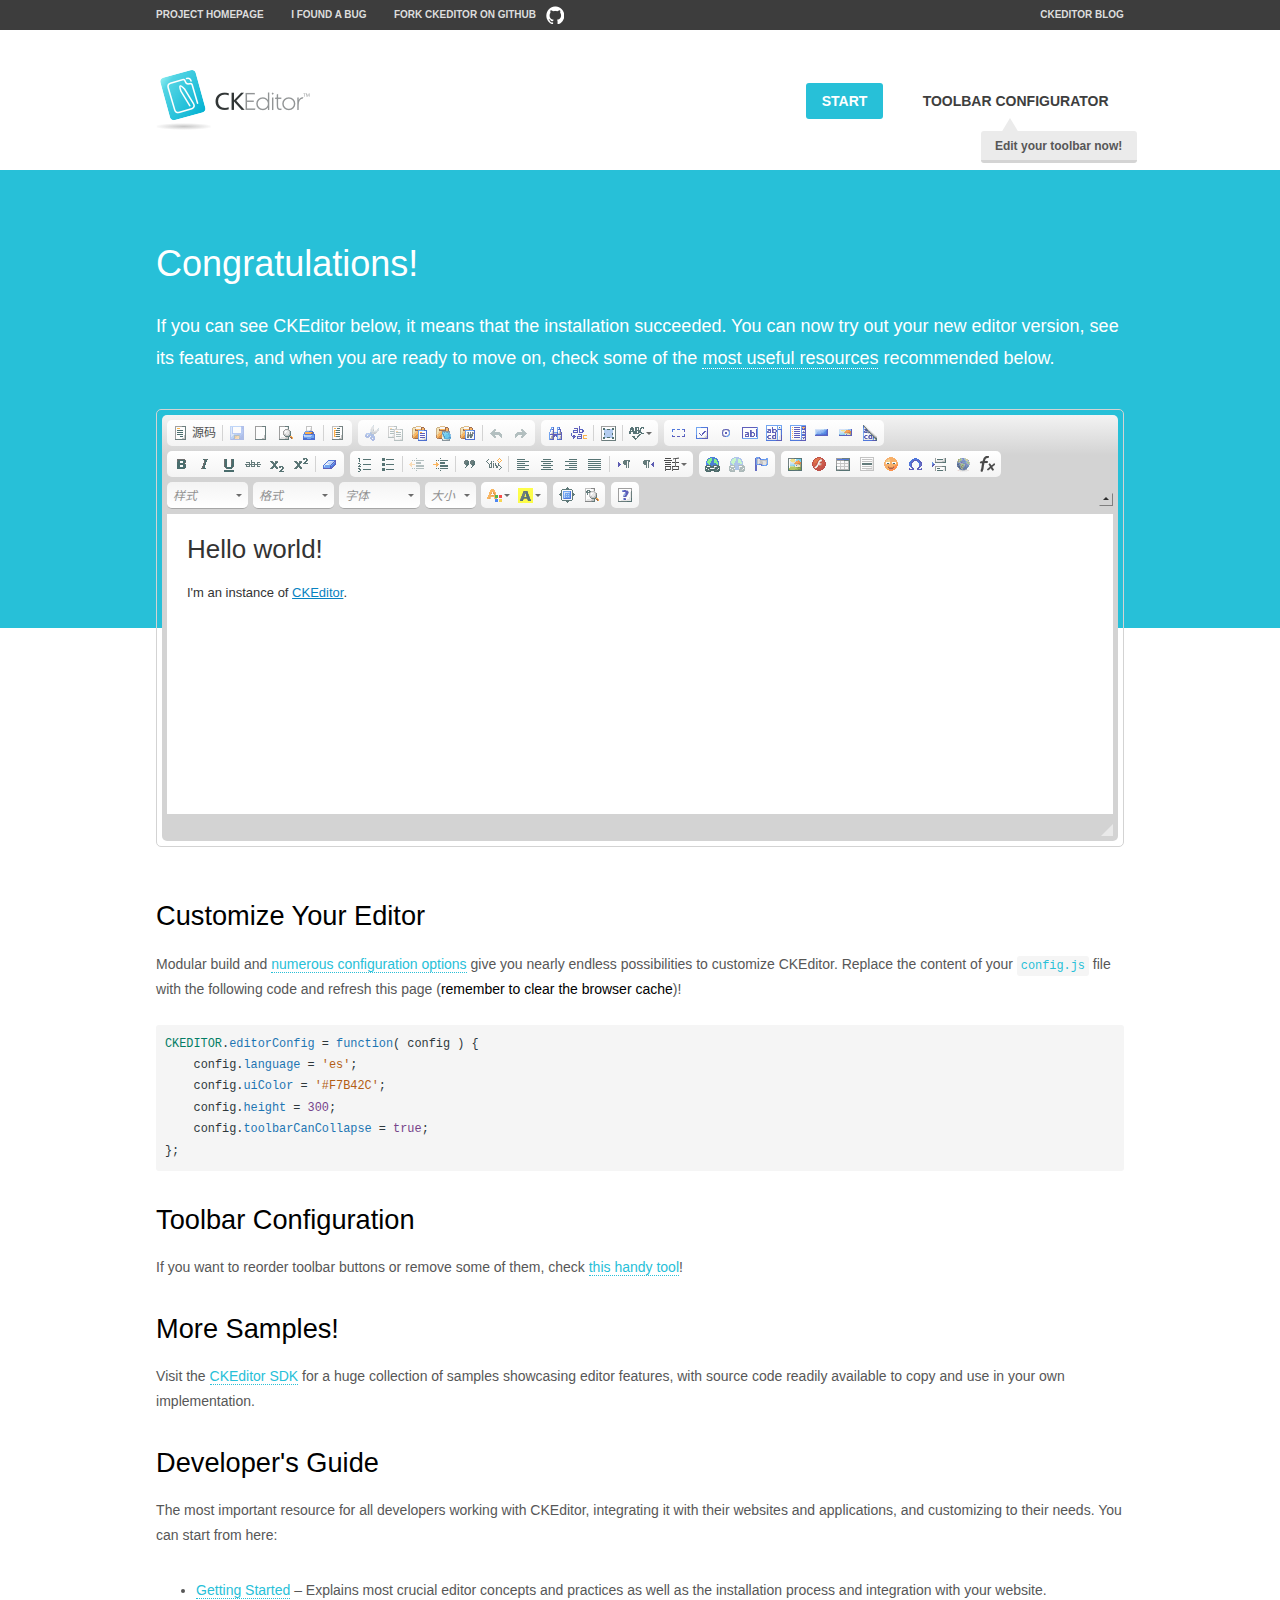
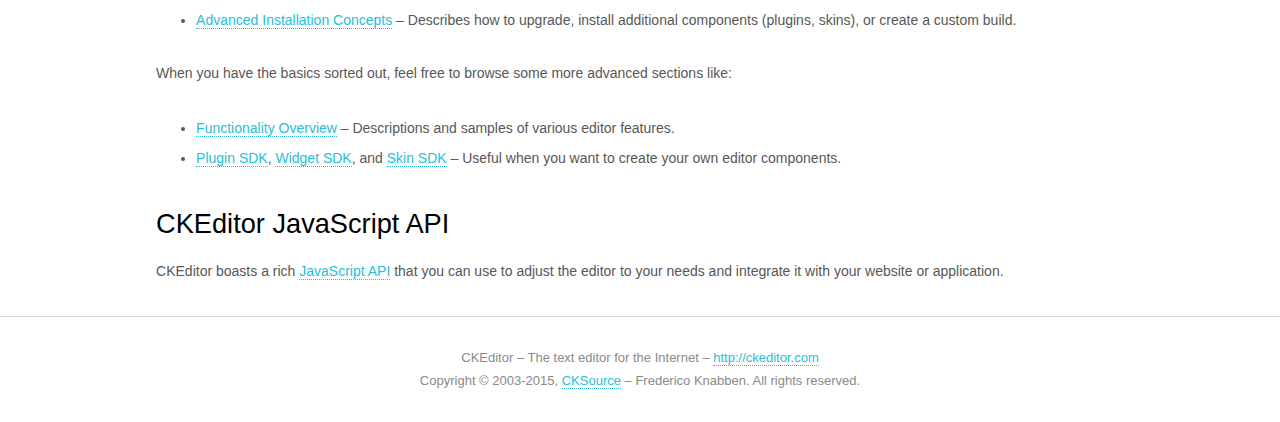
<file: assets/ckeditor/samples/index.html>
<!DOCTYPE html>
<!--
Copyright (c) 2003-2015, CKSource - Frederico Knabben. All rights reserved.
For licensing, see LICENSE.md or http://ckeditor.com/license
-->
<html>
<head>
	<meta charset="utf-8">
	<title>CKEditor Sample</title>
	<script src="../ckeditor.js"></script>
	<script src="js/sample.js"></script>
	<link rel="stylesheet" href="css/samples.css">
	<link rel="stylesheet" href="toolbarconfigurator/lib/codemirror/neo.css">
</head>
<body id="main">

<nav class="navigation-a">
	<div class="grid-container">
		<ul class="navigation-a-left grid-width-70">
			<li><a href="http://ckeditor.com">Project Homepage</a></li>
			<li><a href="http://dev.ckeditor.com/">I found a bug</a></li>
			<li><a href="http://github.com/ckeditor/ckeditor-dev" class="icon-pos-right icon-navigation-a-github">Fork CKEditor on GitHub</a></li>
		</ul>
		<ul class="navigation-a-right grid-width-30">
			<li><a href="http://ckeditor.com/blog-list">CKEditor Blog</a></li>
		</ul>
	</div>
</nav>

<header class="header-a">
	<div class="grid-container">
		<h1 class="header-a-logo grid-width-30">
			<a href="index.html"><img src="img/logo.png" alt="CKEditor Sample"></a>
		</h1>

		<nav class="navigation-b grid-width-70">
			<ul>
				<li><a href="index.html" class="button-a button-a-background">Start</a></li>
				<li><a href="toolbarconfigurator/index.html" class="button-a">Toolbar configurator <span class="balloon-a balloon-a-nw">Edit your toolbar now!</span></a></li>
			</ul>
		</nav>
	</div>
</header>

<main>
	<div class="adjoined-top">
		<div class="grid-container">
			<div class="content grid-width-100">
				<h1>Congratulations!</h1>
				<p>
					If you can see CKEditor below, it means that the installation succeeded.
					You can now try out your new editor version, see its features, and when you are ready to move on, check some of the <a href="#sample-customize">most useful resources</a> recommended below.
				</p>
			</div>
		</div>
	</div>
	<div class="adjoined-bottom">
		<div class="grid-container">
			<div class="grid-width-100">
				<div id="editor">
					<h1>Hello world!</h1>
					<p>I'm an instance of <a href="http://ckeditor.com">CKEditor</a>.</p>
				</div>
			</div>
		</div>
	</div>

	<div class="grid-container">
		<div class="content grid-width-100">
			<section id="sample-customize">
				<h2>Customize Your Editor</h2>
				<p>Modular build and <a href="http://docs.ckeditor.com/#!/guide/dev_configuration">numerous configuration options</a> give you nearly endless possibilities to customize CKEditor. Replace the content of your <code><a href="../config.js">config.js</a></code> file with the following code and refresh this page (<strong>remember to clear the browser cache</strong>)!</p>
		<pre class="cm-s-neo CodeMirror"><code><span style="padding-right: 0.1px;"><span class="cm-variable">CKEDITOR</span>.<span class="cm-property">editorConfig</span> <span class="cm-operator">=</span> <span class="cm-keyword">function</span>( <span class="cm-def">config</span> ) {</span>
<span style="padding-right: 0.1px;"><span class="cm-tab">	</span><span class="cm-variable-2">config</span>.<span class="cm-property">language</span> <span class="cm-operator">=</span> <span class="cm-string">'es'</span>;</span>
<span style="padding-right: 0.1px;"><span class="cm-tab">	</span><span class="cm-variable-2">config</span>.<span class="cm-property">uiColor</span> <span class="cm-operator">=</span> <span class="cm-string">'#F7B42C'</span>;</span>
<span style="padding-right: 0.1px;"><span class="cm-tab">	</span><span class="cm-variable-2">config</span>.<span class="cm-property">height</span> <span class="cm-operator">=</span> <span class="cm-number">300</span>;</span>
<span style="padding-right: 0.1px;"><span class="cm-tab">	</span><span class="cm-variable-2">config</span>.<span class="cm-property">toolbarCanCollapse</span> <span class="cm-operator">=</span> <span class="cm-atom">true</span>;</span>
<span style="padding-right: 0.1px;">};</span></code></pre>
			</section>

			<section>
				<h2>Toolbar Configuration</h2>
				<p>If you want to reorder toolbar buttons or remove some of them, check <a href="toolbarconfigurator/index.html">this handy tool</a>!</p>
			</section>

			<section>
				<h2>More Samples!</h2>
				<p>Visit the <a href="http://sdk.ckeditor.com">CKEditor SDK</a> for a huge collection of samples showcasing editor features, with source code readily available to copy and use in your own implementation.</p>
			</section>

			<section>
				<h2>Developer's Guide</h2>
				<p>The most important resource for all developers working with CKEditor, integrating it with their websites and applications, and customizing to their needs. You can start from here:</p>
				<ul>
					<li><a href="http://docs.ckeditor.com/#!/guide/dev_installation">Getting Started</a> &ndash; Explains most crucial editor concepts and practices as well as the installation process and integration with your website.</li>
					<li><a href="http://docs.ckeditor.com/#!/guide/dev_advanced_installation">Advanced Installation Concepts</a> &ndash; Describes how to upgrade, install additional components (plugins, skins), or create a custom build.</li>
				</ul>
					<p>When you have the basics sorted out, feel free to browse some more advanced sections like:</p>
				<ul>
					<li><a href="http://docs.ckeditor.com/#!/guide/dev_features">Functionality Overview</a> &ndash; Descriptions and samples of various editor features.</li>
					<li><a href="http://docs.ckeditor.com/#!/guide/plugin_sdk_intro">Plugin SDK</a>, <a href="http://docs.ckeditor.com/#!/guide/widget_sdk_intro">Widget SDK</a>, and <a href="http://docs.ckeditor.com/#!/guide/skin_sdk_intro">Skin SDK</a> &ndash; Useful when you want to create your own editor components.</li>
				</ul>
			</section>

			<section>
				<h2>CKEditor JavaScript API</h2>
				<p>CKEditor boasts a rich <a href="http://docs.ckeditor.com/#!/api">JavaScript API</a> that you can use to adjust the editor to your needs and integrate it with your website or application.</p>
			</section>
		</div>
	</div>
</main>

<footer class="footer-a grid-container">
	<div class="grid-container">
		<p class="grid-width-100">
			CKEditor &ndash; The text editor for the Internet &ndash; <a class="samples" href="http://ckeditor.com/">http://ckeditor.com</a>
		</p>
		<p class="grid-width-100" id="copy">
			Copyright &copy; 2003-2015, <a class="samples" href="http://cksource.com/">CKSource</a> &ndash; Frederico Knabben. All rights reserved.
		</p>
	</div>
</footer>
<script>
	initSample();
</script>

</body>
</html>
</file>
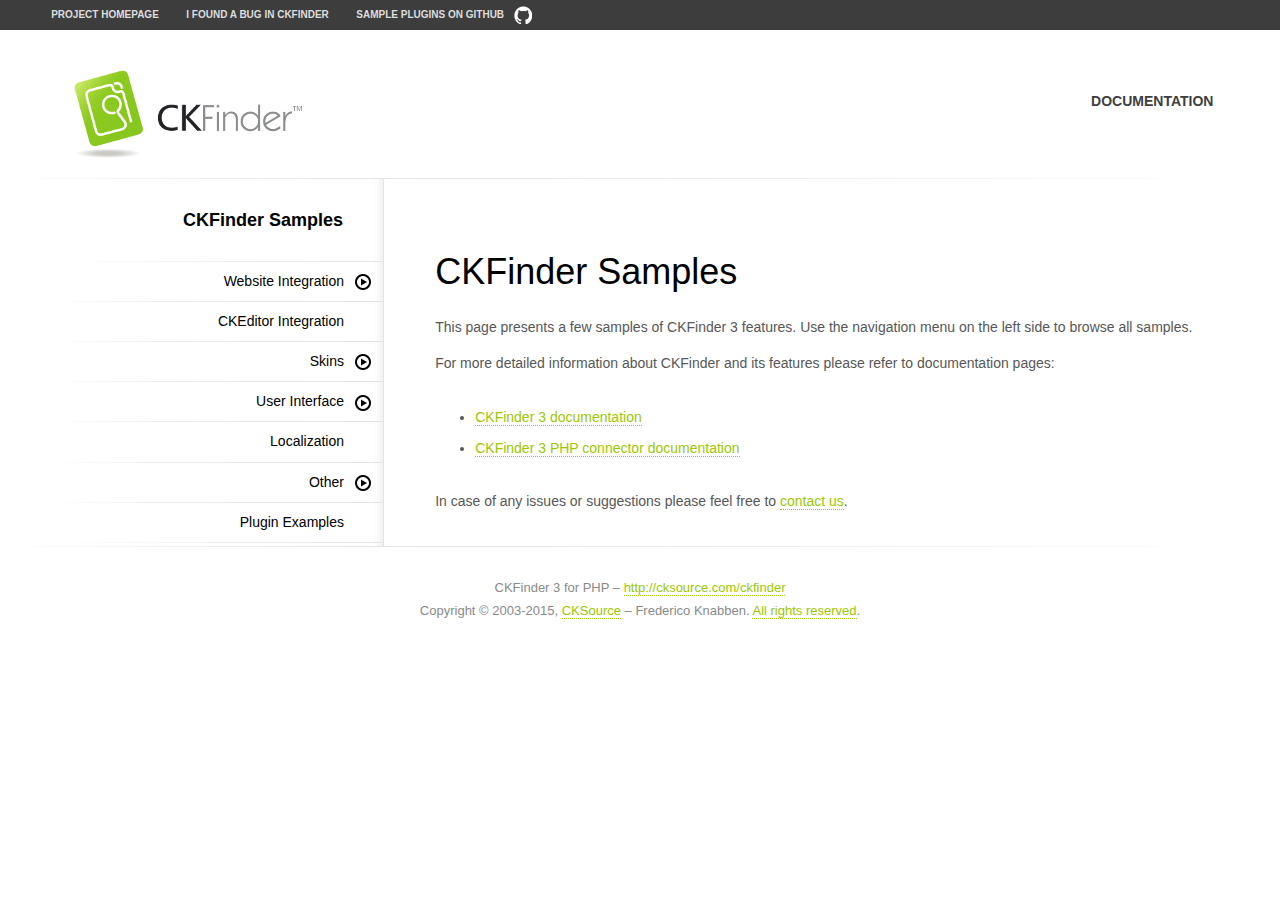
<file: assets/ckfinder/samples/index.html>
<!DOCTYPE html>
<!--
Copyright (c) 2003-2015, CKSource - Frederico Knabben. All rights reserved.
For licensing, see LICENSE.txt or http://cksource.com/ckfinder/license
-->
<html>
<head>
	<meta charset="utf-8">
	<title>CKFinder 3 Samples</title>
	<meta name="viewport" content="width=device-width, initial-scale=1">
	<!--[if lt IE 9]>
	<script src="js/html5shiv.min.js"></script>
	<![endif]-->
	<link href="css/sample.css" rel="stylesheet">
<body>
<header class="header-a">
	<div class="grid-container">
		<h1 class="header-a-logo grid-width-30">
			<a href="index.html"><img src="img/logo.png" alt="CKFinder Logo"></a>
		</h1>
		<nav class="navigation-b grid-width-70">
			<ul>
				<li><a href="http://docs.cksource.com/ckfinder3/" class="button-a">Documentation</a></li>
			</ul>
		</nav>
	</div>
</header>
<main class="grid-container">
	<nav class="tree-a tree-a-layout grid-width-30">
		<h1>CKFinder Samples</h1>
		<h2>Website Integration</h2>
		<ul>
			<li><a href="widget.html">Widget</a></li>
			<li><a href="popups.html">Popup</a></li>
			<li><a href="modals.html">Modal</a></li>
			<li><a href="full-page.html">Full Page</a></li>
		</ul>
		<h2 class="tree-a-no-sub"><a href="ckeditor.html">CKEditor Integration</a></h2>
		<h2>Skins</h2>
		<ul>
			<li><a href="skins-moono.html">Moono</a></li>
			<li><a href="skins-jquery-mobile.html">jQuery Mobile</a></li>
		</ul>
		<h2>User Interface</h2>
		<ul>
			<li><a href="user-interface-default.html">Default</a></li>
			<li><a href="user-interface-compact.html">Compact</a></li>
			<li><a href="user-interface-mobile.html">Mobile</a></li>
		</ul>
		<h2 class="tree-a-no-sub"><a href="localization.html">Localization</a></h2>
		<h2>Other</h2>
		<ul>
			<li><a href="other-read-only.html">Read-only Mode</a></li>
			<li><a href="other-custom-configuration.html">Custom Configuration</a></li>
		</ul>
		<h2 class="tree-a-no-sub"><a href="plugin-examples.html">Plugin Examples</a></h2>
	</nav>
	<section class="content grid-width-70">
		<h1>CKFinder Samples</h1>
		<p>This page presents a few samples of CKFinder 3 features. Use the navigation menu on the left side to browse all samples.</p>
		<p>For more detailed information about CKFinder and its features please refer to documentation pages:</p>
		<ul>
			<li><a href="http://docs.cksource.com/ckfinder3/">CKFinder 3 documentation</a></li>
			<li><a href="http://docs.cksource.com/ckfinder3-php/">CKFinder 3 PHP connector documentation</a></li>
		</ul>
		<p>In case of any issues or suggestions please feel free to <a href="http://cksource.com/contact">contact us</a>.</p>
	</section>
</main>
<footer class="footer-a grid-container">
	<div class="grid-container">
		<p class="grid-width-100">
			CKFinder 3 for PHP &ndash; <a href="http://cksource.com/ckfinder">http://cksource.com/ckfinder</a>
		</p>
		<p class="grid-width-100">
			Copyright &copy; 2003-2015, <a class="samples" href="http://cksource.com/">CKSource</a> &ndash; Frederico
			Knabben. <a href="http://cksource.com/ckfinder/license">All rights reserved</a>.
		</p>
	</div>
</footer>
<nav class="navigation-a">
	<div class="grid-container">
		<ul class="navigation-a-left grid-width-70">
			<li><a href="http://cksource.com/ckfinder">Project Homepage</a></li>
			<li class="global-is-mobile-hidden"><a href="https://github.com/ckfinder/ckfinder/issues">I found a bug in CKFinder</a></li>
			<li class="global-is-mobile-hidden"><a class="icon-pos-right icon-navigation-a-github" href="https://github.com/ckfinder/ckfinder-docs-samples">Sample Plugins on GitHub</a></li>
		</ul>
	</div>
</nav>

<script src="js/sf.js"></script>
<script src="js/tree-a.js"></script>

</body>
</html>
</file>
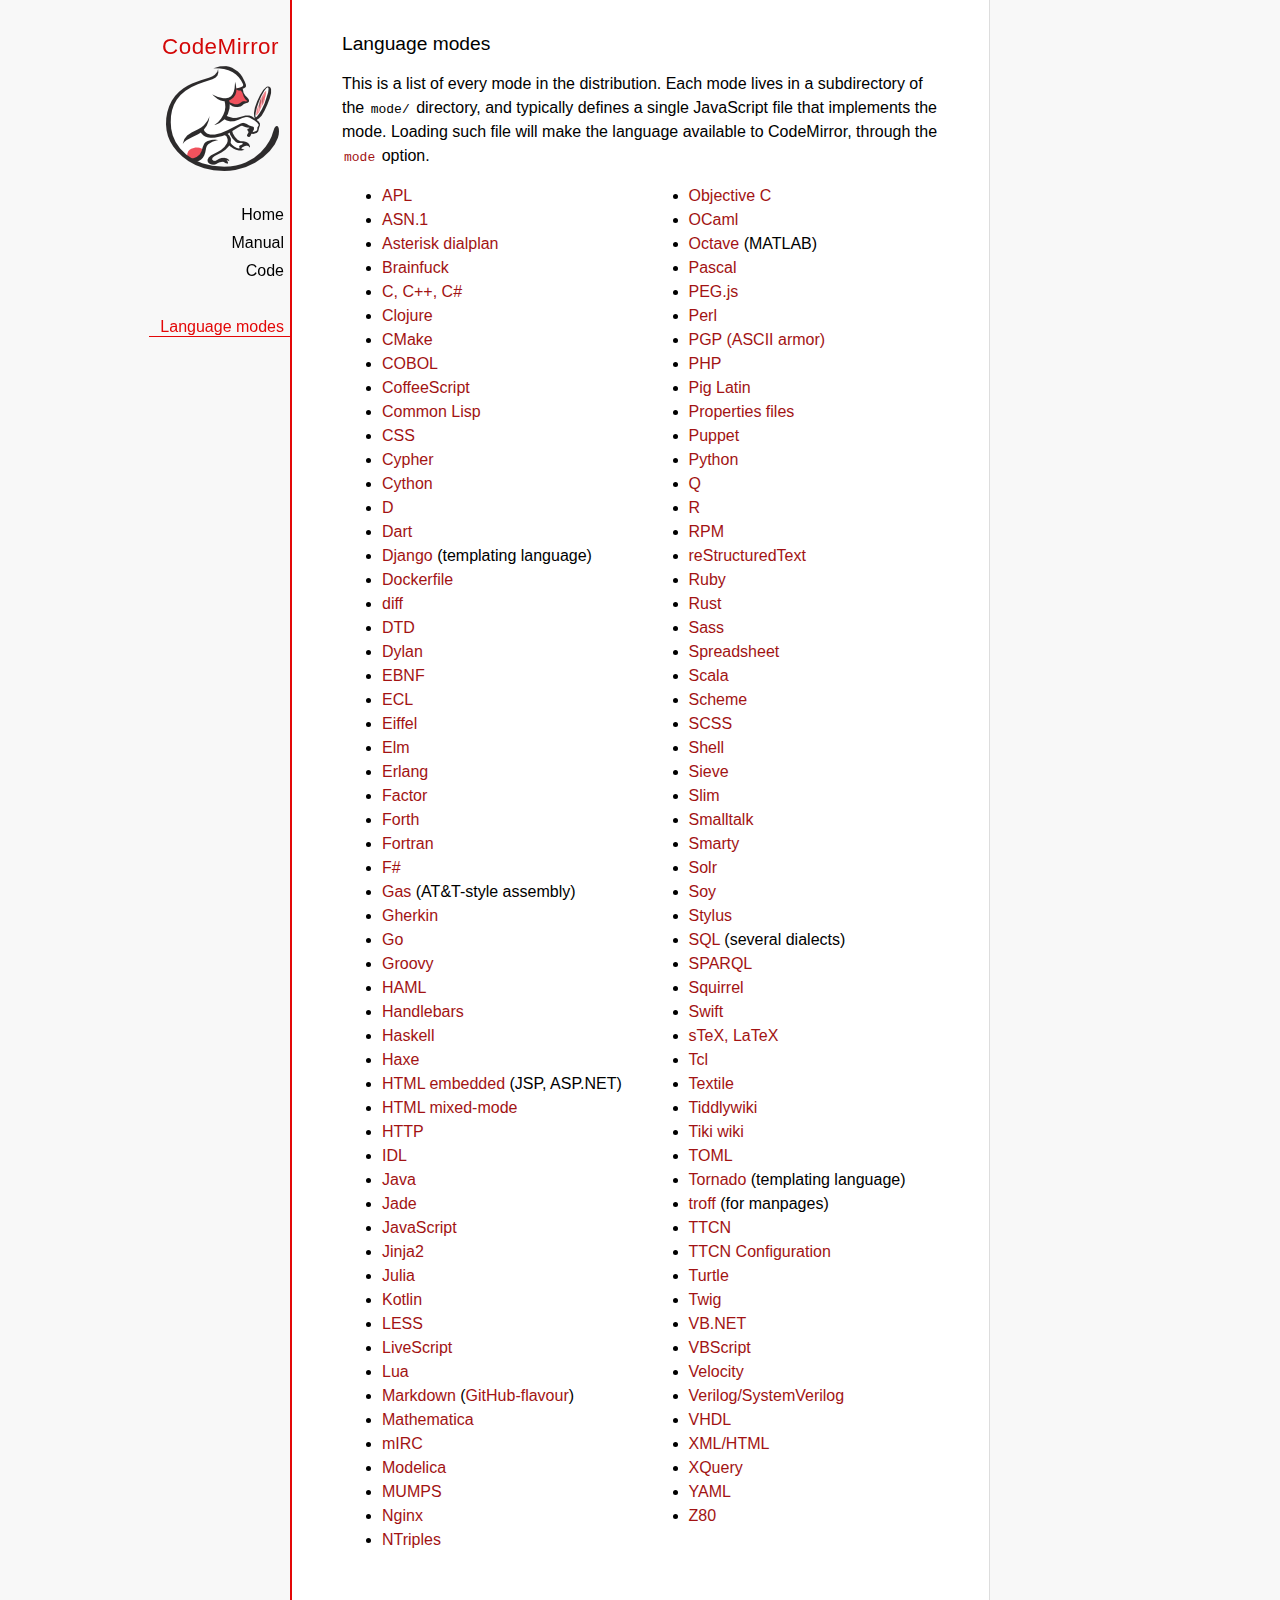
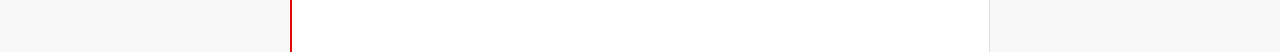
<file: assets/codemirror/mode/index.html>
<!doctype html>

<title>CodeMirror: Language Modes</title>
<meta charset="utf-8"/>
<link rel=stylesheet href="../doc/docs.css">

<div id=nav>
  <a href="http://codemirror.net"><h1>CodeMirror</h1><img id=logo src="../doc/logo.png"></a>

  <ul>
    <li><a href="../index.html">Home</a>
    <li><a href="../doc/manual.html">Manual</a>
    <li><a href="https://github.com/codemirror/codemirror">Code</a>
  </ul>
  <ul>
    <li><a class=active href="#">Language modes</a>
  </ul>
</div>

<article>

  <h2>Language modes</h2>

  <p>This is a list of every mode in the distribution. Each mode lives
in a subdirectory of the <code>mode/</code> directory, and typically
defines a single JavaScript file that implements the mode. Loading
such file will make the language available to CodeMirror, through
the <a href="../doc/manual.html#option_mode"><code>mode</code></a>
option.</p>

  <div style="-webkit-columns: 100px 2; -moz-columns: 100px 2; columns: 100px 2;">
    <ul style="margin-top: 0">
      <li><a href="apl/index.html">APL</a></li>
      <li><a href="asn.1/index.html">ASN.1</a></li>
      <li><a href="asterisk/index.html">Asterisk dialplan</a></li>
      <li><a href="brainfuck/index.html">Brainfuck</a></li>
      <li><a href="clike/index.html">C, C++, C#</a></li>
      <li><a href="clojure/index.html">Clojure</a></li>
      <li><a href="cmake/index.html">CMake</a></li>
      <li><a href="cobol/index.html">COBOL</a></li>
      <li><a href="coffeescript/index.html">CoffeeScript</a></li>
      <li><a href="commonlisp/index.html">Common Lisp</a></li>
      <li><a href="css/index.html">CSS</a></li>
      <li><a href="cypher/index.html">Cypher</a></li>
      <li><a href="python/index.html">Cython</a></li>
      <li><a href="d/index.html">D</a></li>
      <li><a href="dart/index.html">Dart</a></li>
      <li><a href="django/index.html">Django</a> (templating language)</li>
      <li><a href="dockerfile/index.html">Dockerfile</a></li>
      <li><a href="diff/index.html">diff</a></li>
      <li><a href="dtd/index.html">DTD</a></li>
      <li><a href="dylan/index.html">Dylan</a></li>
      <li><a href="ebnf/index.html">EBNF</a></li>
      <li><a href="ecl/index.html">ECL</a></li>
      <li><a href="eiffel/index.html">Eiffel</a></li>
      <li><a href="elm/index.html">Elm</a></li>
      <li><a href="erlang/index.html">Erlang</a></li>
      <li><a href="factor/index.html">Factor</a></li>
      <li><a href="forth/index.html">Forth</a></li>
      <li><a href="fortran/index.html">Fortran</a></li>
      <li><a href="mllike/index.html">F#</a></li>
      <li><a href="gas/index.html">Gas</a> (AT&amp;T-style assembly)</li>
      <li><a href="gherkin/index.html">Gherkin</a></li>
      <li><a href="go/index.html">Go</a></li>
      <li><a href="groovy/index.html">Groovy</a></li>
      <li><a href="haml/index.html">HAML</a></li>
      <li><a href="handlebars/index.html">Handlebars</a></li>
      <li><a href="haskell/index.html">Haskell</a></li>
      <li><a href="haxe/index.html">Haxe</a></li>
      <li><a href="htmlembedded/index.html">HTML embedded</a> (JSP, ASP.NET)</li>
      <li><a href="htmlmixed/index.html">HTML mixed-mode</a></li>
      <li><a href="http/index.html">HTTP</a></li>
      <li><a href="idl/index.html">IDL</a></li>
      <li><a href="clike/index.html">Java</a></li>
      <li><a href="jade/index.html">Jade</a></li>
      <li><a href="javascript/index.html">JavaScript</a></li>
      <li><a href="jinja2/index.html">Jinja2</a></li>
      <li><a href="julia/index.html">Julia</a></li>
      <li><a href="kotlin/index.html">Kotlin</a></li>
      <li><a href="css/less.html">LESS</a></li>
      <li><a href="livescript/index.html">LiveScript</a></li>
      <li><a href="lua/index.html">Lua</a></li>
      <li><a href="markdown/index.html">Markdown</a> (<a href="gfm/index.html">GitHub-flavour</a>)</li>
      <li><a href="mathematica/index.html">Mathematica</a></li>
      <li><a href="mirc/index.html">mIRC</a></li>
      <li><a href="modelica/index.html">Modelica</a></li>
      <li><a href="mumps/index.html">MUMPS</a></li>
      <li><a href="nginx/index.html">Nginx</a></li>
      <li><a href="ntriples/index.html">NTriples</a></li>
      <li><a href="clike/index.html">Objective C</a></li>
      <li><a href="mllike/index.html">OCaml</a></li>
      <li><a href="octave/index.html">Octave</a> (MATLAB)</li>
      <li><a href="pascal/index.html">Pascal</a></li>
      <li><a href="pegjs/index.html">PEG.js</a></li>
      <li><a href="perl/index.html">Perl</a></li>
      <li><a href="asciiarmor/index.html">PGP (ASCII armor)</a></li>
      <li><a href="php/index.html">PHP</a></li>
      <li><a href="pig/index.html">Pig Latin</a></li>
      <li><a href="properties/index.html">Properties files</a></li>
      <li><a href="puppet/index.html">Puppet</a></li>
      <li><a href="python/index.html">Python</a></li>
      <li><a href="q/index.html">Q</a></li>
      <li><a href="r/index.html">R</a></li>
      <li><a href="rpm/index.html">RPM</a></li>
      <li><a href="rst/index.html">reStructuredText</a></li>
      <li><a href="ruby/index.html">Ruby</a></li>
      <li><a href="rust/index.html">Rust</a></li>
      <li><a href="sass/index.html">Sass</a></li>
      <li><a href="spreadsheet/index.html">Spreadsheet</a></li>
      <li><a href="clike/scala.html">Scala</a></li>
      <li><a href="scheme/index.html">Scheme</a></li>
      <li><a href="css/scss.html">SCSS</a></li>
      <li><a href="shell/index.html">Shell</a></li>
      <li><a href="sieve/index.html">Sieve</a></li>
      <li><a href="slim/index.html">Slim</a></li>
      <li><a href="smalltalk/index.html">Smalltalk</a></li>
      <li><a href="smarty/index.html">Smarty</a></li>
      <li><a href="solr/index.html">Solr</a></li>
      <li><a href="soy/index.html">Soy</a></li>
      <li><a href="stylus/index.html">Stylus</a></li>
      <li><a href="sql/index.html">SQL</a> (several dialects)</li>
      <li><a href="sparql/index.html">SPARQL</a></li>
      <li><a href="clike/index.html">Squirrel</a></li>
      <li><a href="swift/index.html">Swift</a></li>
      <li><a href="stex/index.html">sTeX, LaTeX</a></li>
      <li><a href="tcl/index.html">Tcl</a></li>
      <li><a href="textile/index.html">Textile</a></li>
      <li><a href="tiddlywiki/index.html">Tiddlywiki</a></li>
      <li><a href="tiki/index.html">Tiki wiki</a></li>
      <li><a href="toml/index.html">TOML</a></li>
      <li><a href="tornado/index.html">Tornado</a> (templating language)</li>
      <li><a href="troff/index.html">troff</a> (for manpages)</li>
      <li><a href="ttcn/index.html">TTCN</a></li>
      <li><a href="ttcn-cfg/index.html">TTCN Configuration</a></li>
      <li><a href="turtle/index.html">Turtle</a></li>
      <li><a href="twig/index.html">Twig</a></li>
      <li><a href="vb/index.html">VB.NET</a></li>
      <li><a href="vbscript/index.html">VBScript</a></li>
      <li><a href="velocity/index.html">Velocity</a></li>
      <li><a href="verilog/index.html">Verilog/SystemVerilog</a></li>
      <li><a href="vhdl/index.html">VHDL</a></li>
      <li><a href="xml/index.html">XML/HTML</a></li>
      <li><a href="xquery/index.html">XQuery</a></li>
      <li><a href="yaml/index.html">YAML</a></li>
      <li><a href="z80/index.html">Z80</a></li>
    </ul>
  </div>

</article>
</file>
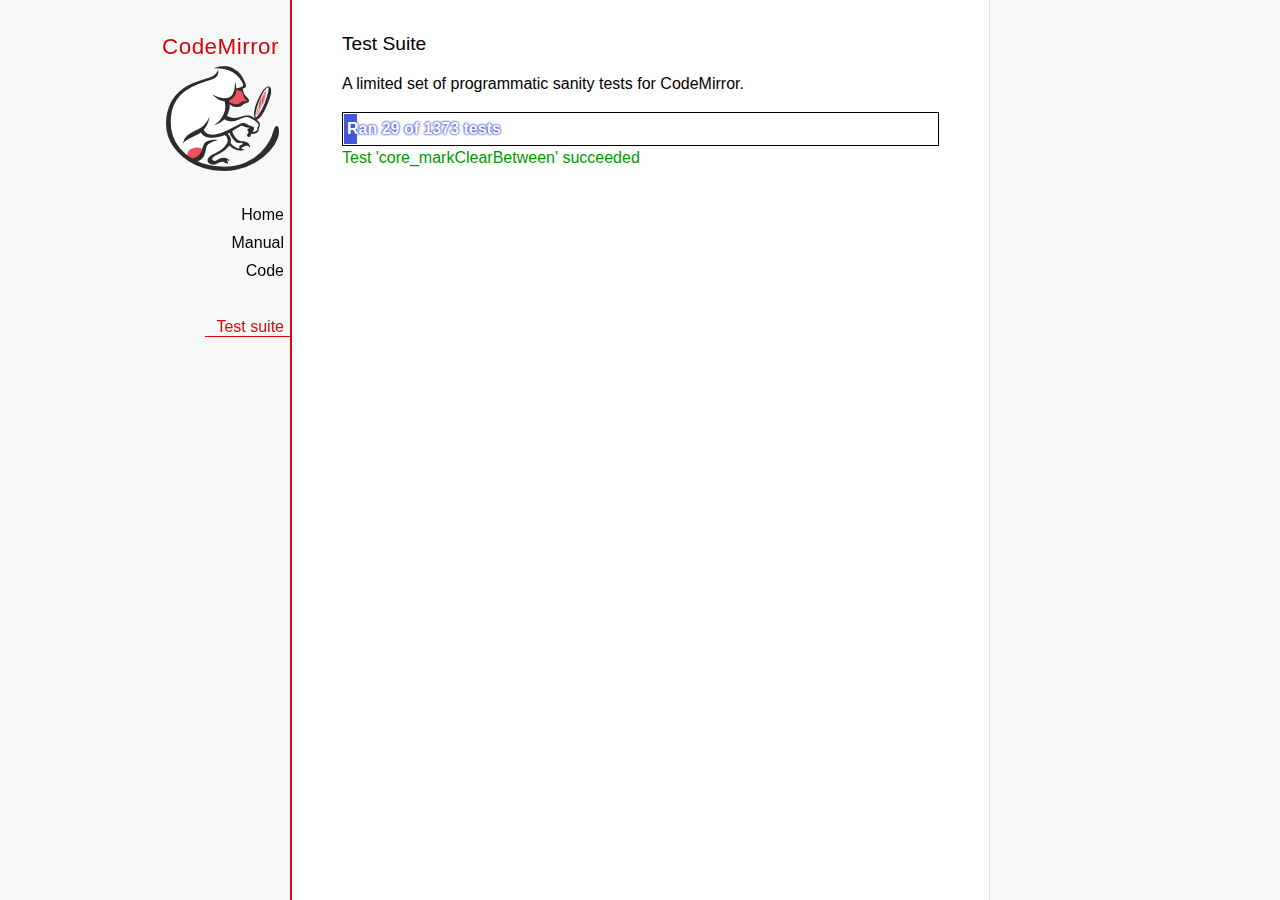
<file: assets/codemirror/test/index.html>
<!doctype html>

<meta charset="utf-8"/>
<title>CodeMirror: Test Suite</title>
<link rel=stylesheet href="../doc/docs.css">

<link rel="stylesheet" href="../lib/codemirror.css">
<link rel="stylesheet" href="mode_test.css">
<script src="../doc/activebookmark.js"></script>
<script src="../lib/codemirror.js"></script>
<script src="../addon/mode/overlay.js"></script>
<script src="../addon/mode/multiplex.js"></script>
<script src="../addon/search/searchcursor.js"></script>
<script src="../addon/dialog/dialog.js"></script>
<script src="../addon/edit/matchbrackets.js"></script>
<script src="../addon/hint/sql-hint.js"></script>
<script src="../addon/comment/comment.js"></script>
<script src="../mode/css/css.js"></script>
<script src="../mode/clike/clike.js"></script>
<!-- clike must be after css or vim and sublime tests will fail -->
<script src="../mode/gfm/gfm.js"></script>
<script src="../mode/haml/haml.js"></script>
<script src="../mode/htmlmixed/htmlmixed.js"></script>
<script src="../mode/javascript/javascript.js"></script>
<script src="../mode/markdown/markdown.js"></script>
<script src="../mode/php/php.js"></script>
<script src="../mode/ruby/ruby.js"></script>
<script src="../mode/shell/shell.js"></script>
<script src="../mode/slim/slim.js"></script>
<script src="../mode/sql/sql.js"></script>
<script src="../mode/stex/stex.js"></script>
<script src="../mode/textile/textile.js"></script>
<script src="../mode/verilog/verilog.js"></script>
<script src="../mode/xml/xml.js"></script>
<script src="../mode/xquery/xquery.js"></script>
<script src="../keymap/emacs.js"></script>
<script src="../keymap/sublime.js"></script>
<script src="../keymap/vim.js"></script>

<style type="text/css">
  .ok {color: #090;}
  .fail {color: #e00;}
  .error {color: #c90;}
  .done {font-weight: bold;}
  #progress {
  background: #45d;
  color: white;
  text-shadow: 0 0 1px #45d, 0 0 2px #45d, 0 0 3px #45d;
  font-weight: bold;
  white-space: pre;
  }
  #testground {
  visibility: hidden;
  }
  #testground.offscreen {
  visibility: visible;
  position: absolute;
  left: -10000px;
  top: -10000px;
  }
  .CodeMirror { border: 1px solid black; }
</style>

<div id=nav>
  <a href="http://codemirror.net"><h1>CodeMirror</h1><img id=logo src="../doc/logo.png"></a>

  <ul>
    <li><a href="../index.html">Home</a>
    <li><a href="../doc/manual.html">Manual</a>
    <li><a href="https://github.com/codemirror/codemirror">Code</a>
  </ul>
  <ul>
    <li><a class=active href="#">Test suite</a>
  </ul>
</div>

<article>
  <h2>Test Suite</h2>

    <p>A limited set of programmatic sanity tests for CodeMirror.</p>

    <div style="border: 1px solid black; padding: 1px; max-width: 700px;">
      <div style="width: 0px;" id=progress><div style="padding: 3px;">Ran <span id="progress_ran">0</span><span id="progress_total"> of 0</span> tests</div></div>
    </div>
    <p id=status>Please enable JavaScript...</p>
    <div id=output></div>

    <div id=testground></div>

    <script src="driver.js"></script>
    <script src="test.js"></script>
    <script src="doc_test.js"></script>
    <script src="multi_test.js"></script>
    <script src="scroll_test.js"></script>
    <script src="comment_test.js"></script>
    <script src="search_test.js"></script>
    <script src="mode_test.js"></script>

    <script src="../mode/clike/test.js"></script>
    <script src="../mode/css/test.js"></script>
    <script src="../mode/css/scss_test.js"></script>
    <script src="../mode/css/less_test.js"></script>
    <script src="../mode/gfm/test.js"></script>
    <script src="../mode/haml/test.js"></script>
    <script src="../mode/javascript/test.js"></script>
    <script src="../mode/markdown/test.js"></script>
    <script src="../mode/php/test.js"></script>
    <script src="../mode/ruby/test.js"></script>
    <script src="../mode/shell/test.js"></script>
    <script src="../mode/slim/test.js"></script>
    <script src="../mode/stex/test.js"></script>
    <script src="../mode/textile/test.js"></script>
    <script src="../mode/verilog/test.js"></script>
    <script src="../mode/xml/test.js"></script>
    <script src="../mode/xquery/test.js"></script>
    <script src="../addon/mode/multiplex_test.js"></script>
    <script src="emacs_test.js"></script>
    <script src="sql-hint-test.js"></script>
    <script src="sublime_test.js"></script>
    <script src="vim_test.js"></script>
    <script>
      window.onload = runHarness;
      CodeMirror.on(window, 'hashchange', runHarness);

      function esc(str) {
        return str.replace(/[<&]/, function(ch) { return ch == "<" ? "&lt;" : "&amp;"; });
      }

      var output = document.getElementById("output"),
          progress = document.getElementById("progress"),
          progressRan = document.getElementById("progress_ran").childNodes[0],
          progressTotal = document.getElementById("progress_total").childNodes[0];
      var count = 0,
          failed = 0,
          skipped = 0,
          bad = "",
          running = false, // Flag that states tests are running
          quit = false, // Flag to quit tests ASAP
          verbose = false; // Adds message for *every* test to output

      function runHarness(){
        if (running) {
          quit = true;
          setStatus("Restarting tests...", '', true);
          setTimeout(function(){runHarness();}, 500);
          return;
        }
        filters = [];
        verbose = false;
        if (window.location.hash.substr(1)){
          var strings = window.location.hash.substr(1).split(",");
          while (strings.length) {
            var s = strings.shift();
            if (s === "verbose")
              verbose = true;
            else
              filters.push(parseTestFilter(decodeURIComponent(s)));
          }
        }
        quit = false;
        running = true;
        setStatus("Loading tests...");
        count = 0;
        failed = 0;
        skipped = 0;
        bad = "";
        totalTests = countTests();
        progressTotal.nodeValue = " of " + totalTests;
        progressRan.nodeValue = count;
        output.innerHTML = '';
        document.getElementById("testground").innerHTML = "<form>" +
          "<textarea id=\"code\" name=\"code\"></textarea>" +
          "<input type=submit value=ok name=submit>" +
          "</form>";
        runTests(displayTest);
      }

      function setStatus(message, className, force){
        if (quit && !force) return;
        if (!message) throw("must provide message");
        var status = document.getElementById("status").childNodes[0];
        status.nodeValue = message;
        status.parentNode.className = className;
      }
      function addOutput(name, className, code){
        var newOutput = document.createElement("dl");
        var newTitle = document.createElement("dt");
        newTitle.className = className;
        newTitle.appendChild(document.createTextNode(name));
        newOutput.appendChild(newTitle);
        var newMessage = document.createElement("dd");
        newMessage.innerHTML = code;
        newOutput.appendChild(newTitle);
        newOutput.appendChild(newMessage);
        output.appendChild(newOutput);
      }
      function displayTest(type, name, customMessage) {
        var message = "???";
        if (type != "done" && type != "skipped") ++count;
        progress.style.width = (count * (progress.parentNode.clientWidth - 2) / totalTests) + "px";
        progressRan.nodeValue = count;
        if (type == "ok") {
          message = "Test '" + name + "' succeeded";
          if (!verbose) customMessage = false;
        } else if (type == "skipped") {
          message = "Test '" + name + "' skipped";
          ++skipped;
          if (!verbose) customMessage = false;
        } else if (type == "expected") {
          message = "Test '" + name + "' failed as expected";
          if (!verbose) customMessage = false;
        } else if (type == "error" || type == "fail") {
          ++failed;
          message = "Test '" + name + "' failed";
        } else if (type == "done") {
          if (failed) {
            type += " fail";
            message = failed + " failure" + (failed > 1 ? "s" : "");
          } else if (count < totalTests) {
            failed = totalTests - count;
            type += " fail";
            message = failed + " failure" + (failed > 1 ? "s" : "");
          } else {
            type += " ok";
            message = "All passed";
            if (skipped) {
              message += " (" + skipped + " skipped)";
            }
          }
          progressTotal.nodeValue = '';
          customMessage = true; // Hack to avoid adding to output
        }
        if (verbose && !customMessage)  customMessage = message;
        setStatus(message, type);
        if (customMessage && customMessage.length > 0) {
          addOutput(name, type, customMessage);
        }
      }
    </script>

</article>
</file>
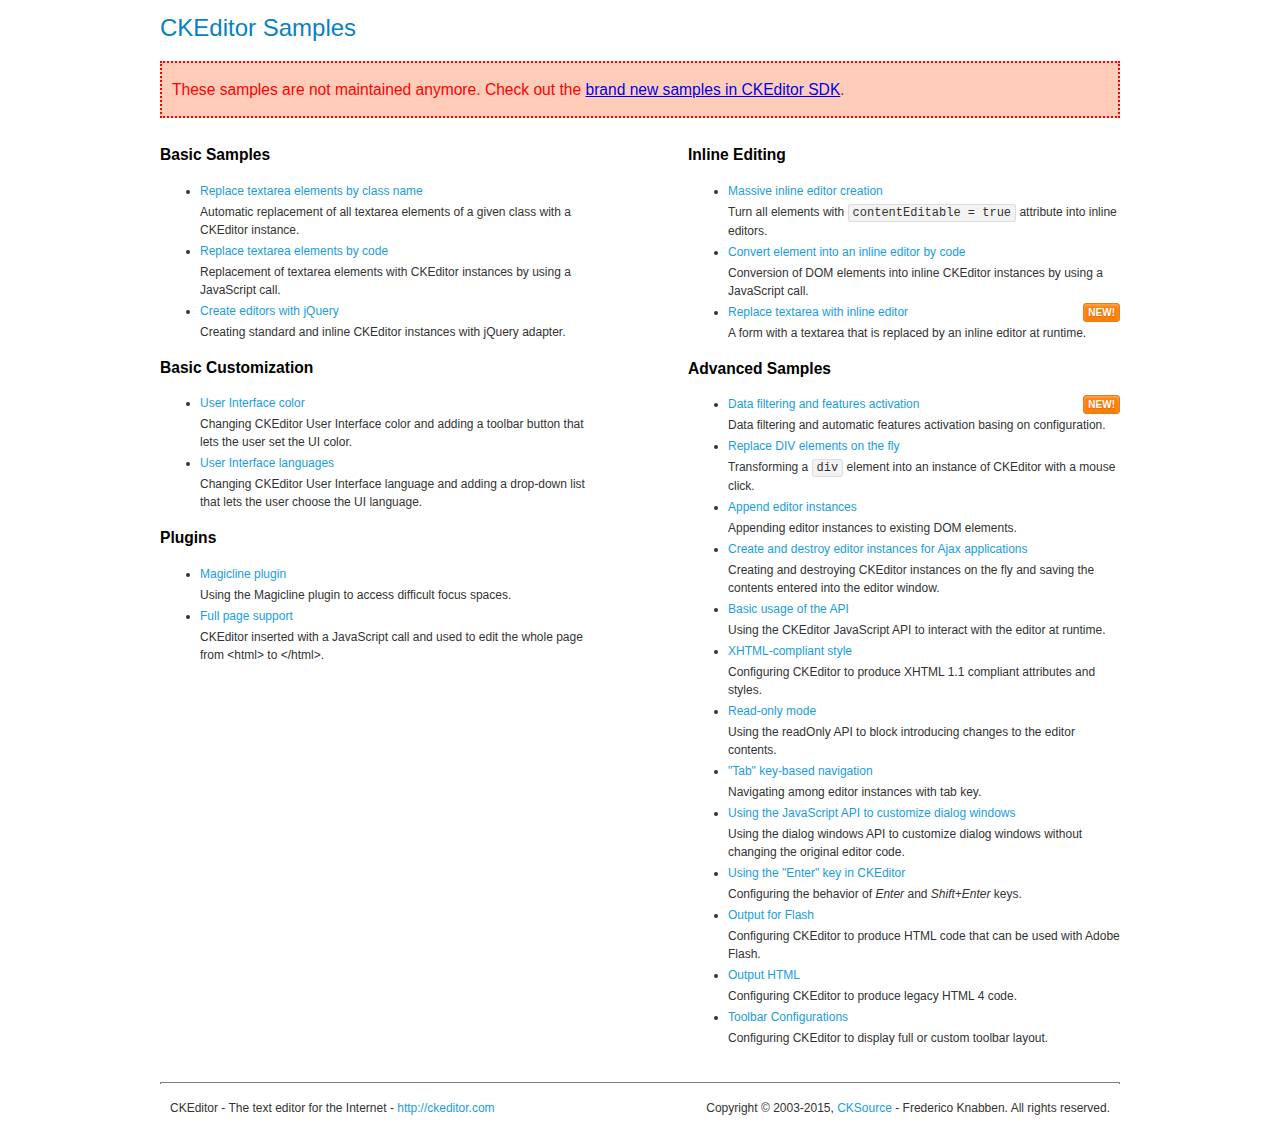
<file: assets/ckeditor/samples/old/index.html>
<!DOCTYPE html>
<!--
Copyright (c) 2003-2015, CKSource - Frederico Knabben. All rights reserved.
For licensing, see LICENSE.md or http://ckeditor.com/license
-->
<html>
<head>
	<meta charset="utf-8">
	<title>CKEditor Samples</title>
	<link rel="stylesheet" href="sample.css">
</head>
<body>
	<h1 class="samples">
		CKEditor Samples
	</h1>
	<div class="warning deprecated">
		These samples are not maintained anymore. Check out the <a href="http://sdk.ckeditor.com/">brand new samples in CKEditor SDK</a>.
	</div>
	<div class="twoColumns">
		<div class="twoColumnsLeft">
			<h2 class="samples">
				Basic Samples
			</h2>
			<dl class="samples">
				<dt><a class="samples" href="replacebyclass.html">Replace textarea elements by class name</a></dt>
				<dd>Automatic replacement of all textarea elements of a given class with a CKEditor instance.</dd>

				<dt><a class="samples" href="replacebycode.html">Replace textarea elements by code</a></dt>
				<dd>Replacement of textarea elements with CKEditor instances by using a JavaScript call.</dd>

				<dt><a class="samples" href="jquery.html">Create editors with jQuery</a></dt>
				<dd>Creating standard and inline CKEditor instances with jQuery adapter.</dd>
			</dl>

			<h2 class="samples">
				Basic Customization
			</h2>
			<dl class="samples">
				<dt><a class="samples" href="uicolor.html">User Interface color</a></dt>
				<dd>Changing CKEditor User Interface color and adding a toolbar button that lets the user set the UI color.</dd>

				<dt><a class="samples" href="uilanguages.html">User Interface languages</a></dt>
				<dd>Changing CKEditor User Interface language and adding a drop-down list that lets the user choose the UI language.</dd>
			</dl>


			<h2 class="samples">Plugins</h2>
<dl class="samples">
<dt><a class="samples" href="magicline/magicline.html">Magicline plugin</a></dt>
<dd>Using the Magicline plugin to access difficult focus spaces.</dd>

<dt><a class="samples" href="wysiwygarea/fullpage.html">Full page support</a></dt>
<dd>CKEditor inserted with a JavaScript call and used to edit the whole page from &lt;html&gt; to &lt;/html&gt;.</dd>
</dl>
		</div>
		<div class="twoColumnsRight">
			<h2 class="samples">
				Inline Editing
			</h2>
			<dl class="samples">
				<dt><a class="samples" href="inlineall.html">Massive inline editor creation</a></dt>
				<dd>Turn all elements with <code>contentEditable = true</code> attribute into inline editors.</dd>

				<dt><a class="samples" href="inlinebycode.html">Convert element into an inline editor by code</a></dt>
				<dd>Conversion of DOM elements into inline CKEditor instances by using a JavaScript call.</dd>

				<dt><a class="samples" href="inlinetextarea.html">Replace textarea with inline editor</a> <span class="new">New!</span></dt>
				<dd>A form with a textarea that is replaced by an inline editor at runtime.</dd>

				
			</dl>

			<h2 class="samples">
				Advanced Samples
			</h2>
			<dl class="samples">
				<dt><a class="samples" href="datafiltering.html">Data filtering and features activation</a> <span class="new">New!</span></dt>
				<dd>Data filtering and automatic features activation basing on configuration.</dd>

				<dt><a class="samples" href="divreplace.html">Replace DIV elements on the fly</a></dt>
				<dd>Transforming a <code>div</code> element into an instance of CKEditor with a mouse click.</dd>

				<dt><a class="samples" href="appendto.html">Append editor instances</a></dt>
				<dd>Appending editor instances to existing DOM elements.</dd>

				<dt><a class="samples" href="ajax.html">Create and destroy editor instances for Ajax applications</a></dt>
				<dd>Creating and destroying CKEditor instances on the fly and saving the contents entered into the editor window.</dd>

				<dt><a class="samples" href="api.html">Basic usage of the API</a></dt>
				<dd>Using the CKEditor JavaScript API to interact with the editor at runtime.</dd>

				<dt><a class="samples" href="xhtmlstyle.html">XHTML-compliant style</a></dt>
				<dd>Configuring CKEditor to produce XHTML 1.1 compliant attributes and styles.</dd>

				<dt><a class="samples" href="readonly.html">Read-only mode</a></dt>
				<dd>Using the readOnly API to block introducing changes to the editor contents.</dd>

				<dt><a class="samples" href="tabindex.html">"Tab" key-based navigation</a></dt>
				<dd>Navigating among editor instances with tab key.</dd>


				
<dt><a class="samples" href="dialog/dialog.html">Using the JavaScript API to customize dialog windows</a></dt>
<dd>Using the dialog windows API to customize dialog windows without changing the original editor code.</dd>

<dt><a class="samples" href="enterkey/enterkey.html">Using the &quot;Enter&quot; key in CKEditor</a></dt>
<dd>Configuring the behavior of <em>Enter</em> and <em>Shift+Enter</em> keys.</dd>

<dt><a class="samples" href="htmlwriter/outputforflash.html">Output for Flash</a></dt>
<dd>Configuring CKEditor to produce HTML code that can be used with Adobe Flash.</dd>

<dt><a class="samples" href="htmlwriter/outputhtml.html">Output HTML</a></dt>
<dd>Configuring CKEditor to produce legacy HTML 4 code.</dd>

<dt><a class="samples" href="toolbar/toolbar.html">Toolbar Configurations</a></dt>
<dd>Configuring CKEditor to display full or custom toolbar layout.</dd>

			</dl>
		</div>
	</div>
	<div id="footer">
		<hr>
		<p>
			CKEditor - The text editor for the Internet - <a class="samples" href="http://ckeditor.com/">http://ckeditor.com</a>
		</p>
		<p id="copy">
			Copyright &copy; 2003-2015, <a class="samples" href="http://cksource.com/">CKSource</a> - Frederico Knabben. All rights reserved.
		</p>
	</div>
</body>
</html>
</file>
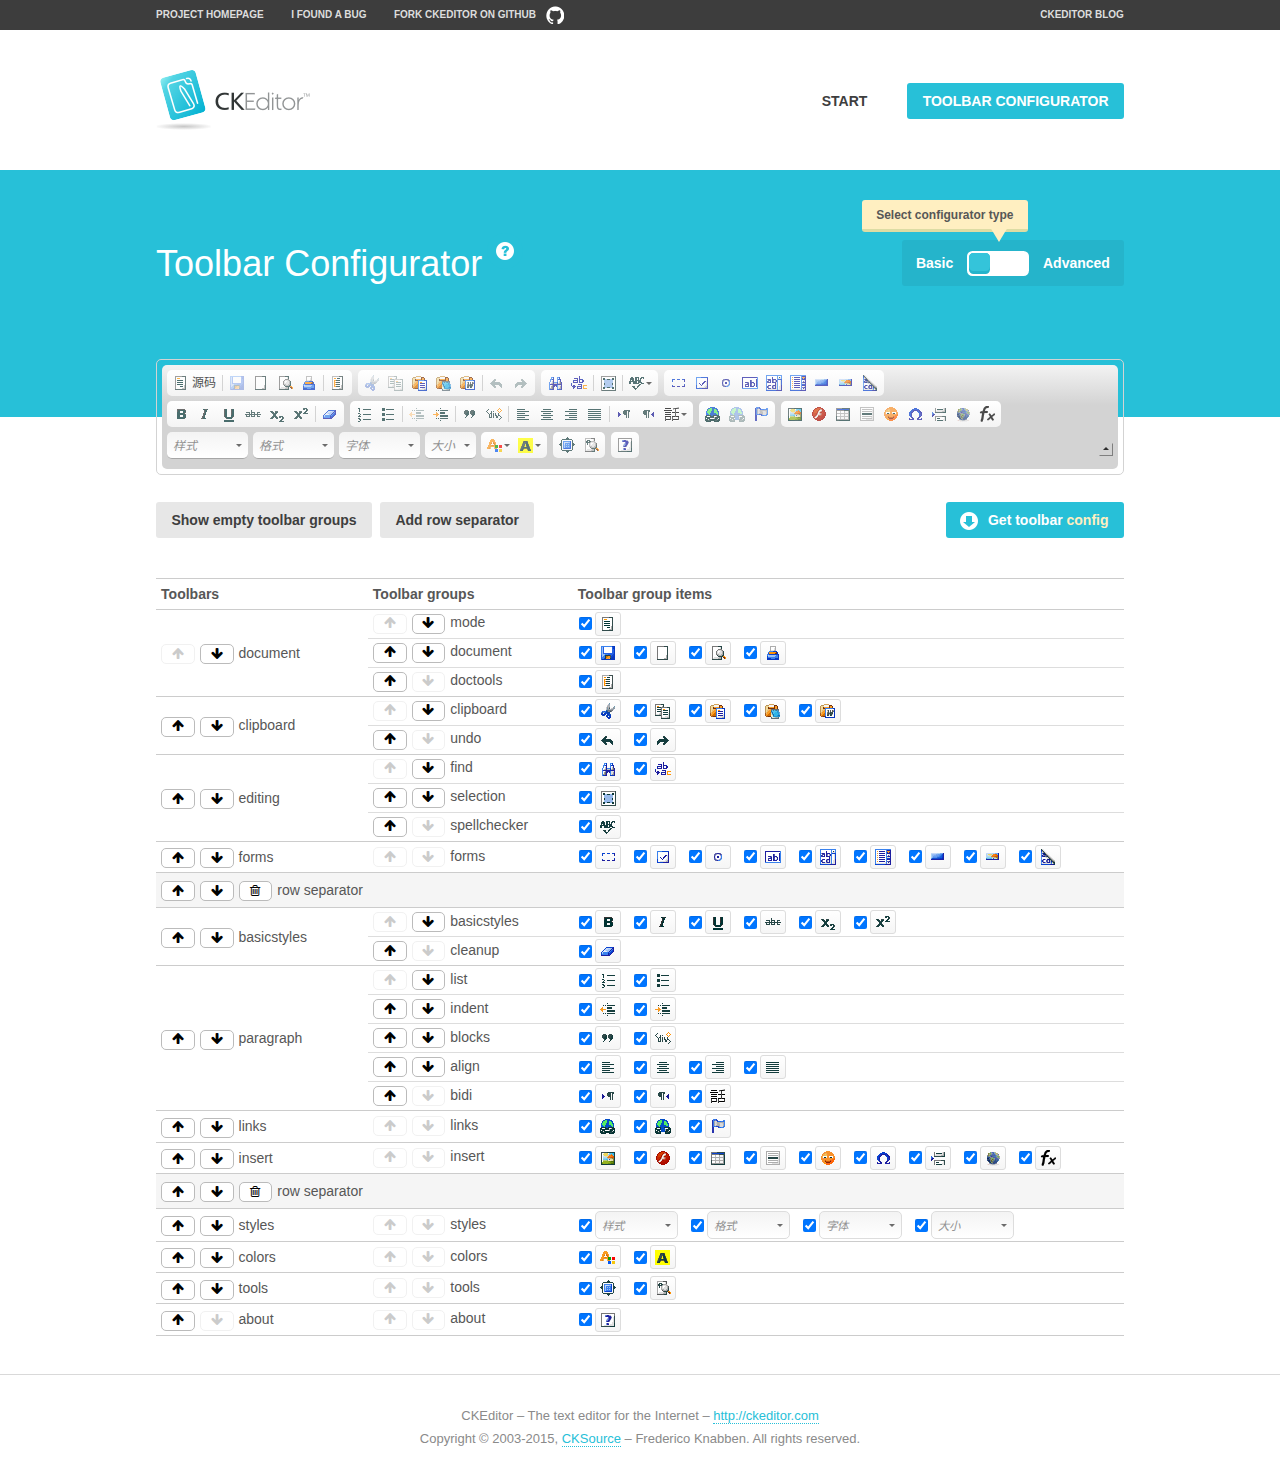
<file: assets/ckeditor/samples/toolbarconfigurator/index.html>
<!DOCTYPE html>
<!--
Copyright (c) 2003-2015, CKSource - Frederico Knabben. All rights reserved.
For licensing, see LICENSE.md or http://ckeditor.com/license
-->
<!--[if IE 8]><html class="ie8"><![endif]-->
<!--[if gt IE 8]><html><![endif]-->
<!--[if !IE]><!--><html><!--<![endif]-->
<head>
	<meta charset="utf-8">
	<title>Toolbar Configurator</title>
	<script src="../../ckeditor.js"></script>
	<script>
		if ( CKEDITOR.env.ie && CKEDITOR.env.version < 9 )
			CKEDITOR.tools.enableHtml5Elements( document );
	</script>
	<link rel="stylesheet" href="lib/codemirror/codemirror.css">
	<link rel="stylesheet" href="lib/codemirror/show-hint.css">
	<link rel="stylesheet" href="lib/codemirror/neo.css">
	<link rel="stylesheet" href="css/fontello.css">
	<link rel="stylesheet" href="../css/samples.css">
</head>
<body id="toolbar">

<nav class="navigation-a">
	<div class="grid-container">
		<ul class="navigation-a-left grid-width-70">
			<li><a href="http://ckeditor.com">Project Homepage</a></li>
			<li><a href="http://dev.ckeditor.com/">I found a bug</a></li>
			<li><a href="http://github.com/ckeditor/ckeditor-dev" class="icon-pos-right icon-navigation-a-github">Fork CKEditor on GitHub</a></li>
		</ul>
		<ul class="navigation-a-right grid-width-30">
			<li><a href="http://ckeditor.com/blog-list">CKEditor Blog</a></li>
		</ul>
	</div>
</nav>

<header class="header-a">
	<div class="grid-container">
		<h1 class="header-a-logo grid-width-30">
			<a href="../index.html"><img src="../img/logo.png" alt="CKEditor Logo"></a>
		</h1>
		<nav class="navigation-b grid-width-70">
			<ul>
				<li><a href="../index.html"  class="button-a">Start</a></li>
				<li><a href="index.html"  class="button-a button-a-background">Toolbar configurator</a></li>
			</ul>
		</nav>
	</div>
</header>

<main>
	<div class="adjoined-top">
		<div class="grid-container">
			<div class="content grid-width-100">
				<div class="grid-container-nested">
					<h1 class="grid-width-60">
						Toolbar Configurator
						<a href="#help-content" type="button" title="Configurator help" id="help" class="button-a button-a-background button-a-no-text icon-pos-left icon-question-mark">Help</a>
					</h1>

					<div class="grid-width-40 grid-switch-magic">
						<div class="switch">
							<span class="balloon-a balloon-a-se">Select configurator type</span>
							<input type="radio" name="radio" data-num="1" id="radio-basic" />
							<input type="radio" name="radio" data-num="2" id="radio-advanced" />
							<label data-for="1" for="radio-basic">Basic</label>
							<span class="switch-inner">
								<span class="handler"></span>
							</span>
							<label data-for="2" for="radio-advanced">Advanced</label>
						</div>
					</div>
				</div>
			</div>
		</div>
	</div>
	<div class="adjoined-bottom">
		<div class="grid-container">
			<div class="grid-width-100">
				<div class="editors-container">
					<div id="editor-basic"></div>
					<div id="editor-advanced"></div>
				</div>
			</div>
		</div>
	</div>

	<div class="grid-container configurator">
		<div class="content grid-width-100">
			<div class="configurator">
				<div>
					<div id="toolbarModifierWrapper"></div>
				</div>
			</div>
		</div>
	</div>

	<div id="help-content">
		<div class="grid-container">
			<div class="grid-width-100">
				<h2>What Am I Doing Here?</h2>

				<div class="grid-container grid-container-nested">
					<div class="basic">
						<div class="grid-width-50">
							<p>Arrange <a href="http://docs.ckeditor.com/#!/api/CKEDITOR.config-cfg-toolbarGroups">toolbar groups</a>, toggle <a href="http://docs.ckeditor.com/#!/api/CKEDITOR.config-cfg-removeButtons">button visibility</a> according to your needs and get your toolbar configuration.</p>
							<p>You can replace the content of the <a href="../../config.js"><code>config.js</code></a> file with the generated configuration. If you already set some configuration options you will need to merge both configurations.</p>
						</div>
						<div class="grid-width-50">
							<p>Read more about different ways of <a href="http://docs.ckeditor.com/#!/guide/dev_configuration">setting configuration</a> and do not forget about <strong>clearing browser cache</strong>.</p>
							<p>Arranging toolbar groups is the recommended way of configuring the toolbar, but if you need more freedom you can use the <a href="#advanced">advanced configurator</a>.</p>
						</div>
					</div>
					<div class="advanced" style="display: none;">
						<div class="grid-width-50">
							<p>With this code editor you can edit your <a href="http://docs.ckeditor.com/#!/api/CKEDITOR.config-cfg-toolbar">toolbar configuration</a> live.</p>
							<p>You can replace the content of the <a href="../../config.js"><code>config.js</code></a> file with the generated configuration. If you already set some configuration options you will need to merge both configurations.</p>
						</div>
						<div class="grid-width-50">
							<p>Read more about different ways of <a href="http://docs.ckeditor.com/#!/guide/dev_configuration">setting configuration</a> and do not forget about <strong>clearing browser cache</strong>.</p>
						</div>
					</div>
				</div>

				<p class="grid-container grid-container-nested">
					<button type="button" class="help-content-close grid-width-100 button-a button-a-background">Got it. Let's play!</button>
				</p>
			</div>
		</div>
	</div>
</main>

<footer class="footer-a grid-container">
	<p class="grid-width-100">
		CKEditor &ndash; The text editor for the Internet &ndash; <a class="samples" href="http://ckeditor.com/">http://ckeditor.com</a>
	</p>
	<p class="grid-width-100" id="copy">
		Copyright &copy; 2003-2015, <a class="samples" href="http://cksource.com/">CKSource</a> &ndash; Frederico Knabben. All rights reserved.
	</p>
</footer>

<script src="lib/codemirror/codemirror.js"></script>
<script src="lib/codemirror/javascript.js"></script>
<script src="lib/codemirror/show-hint.js"></script>

<script src="js/fulltoolbareditor.js"></script>
<script src="js/abstracttoolbarmodifier.js"></script>
<script src="js/toolbarmodifier.js"></script>
<script src="js/toolbartextmodifier.js"></script>
<script src="../js/sf.js"></script>

<script>
	( function() {
		'use strict';

		var mode = ( window.location.hash.substr( 1 ) === 'advanced' ) ? 'advanced' : 'basic',
			configuratorSection = CKEDITOR.document.findOne( 'main > .grid-container.configurator' ),
			basicInstruction = CKEDITOR.document.findOne( '#help-content .basic' ),
			advancedInstruction = CKEDITOR.document.findOne( '#help-content .advanced' ),

			// Configurator mode switcher.
			modeSwitchBasic = CKEDITOR.document.getById( 'radio-basic' ),
			modeSwitchAdvanced = CKEDITOR.document.getById( 'radio-advanced' );

		// Initial setup
		function updateSwitcher() {
			if ( mode === 'advanced' ) {
				modeSwitchAdvanced.$.checked = true;
			} else {
				modeSwitchBasic.$.checked = true;
			}
		}

		updateSwitcher();

		CKEDITOR.document.getWindow().on( 'hashchange', function( e ) {
			var hash = window.location.hash.substr( 1 );
			if ( !( hash === 'advanced' || hash === 'basic' ) ) {
				return;
			}
			mode = hash;
			onToolbarsDone( mode );
		} );

		CKEDITOR.document.getWindow().on( 'resize', function() {
			updateToolbar( ( mode === 'basic' ? toolbarModifier : toolbarTextModifier )[ 'editorInstance' ] );
		} );

		function onRefresh( modifier ) {
			modifier = modifier || this;

			if ( mode === 'basic' && modifier instanceof ToolbarConfigurator.ToolbarTextModifier ) {
				return;
			}

			// CodeMirror container becomes visible, so we need to refresh and to avoid rendering problems.
			if ( mode === 'advanced' && modifier instanceof ToolbarConfigurator.ToolbarTextModifier ) {
				modifier.codeContainer.refresh();
			}

			updateToolbar( modifier.editorInstance );
		}

		function updateToolbar( editor ) {
			var editorContainer = editor.container;

			// Not always editor is loaded.
			if ( !editorContainer ) {
				return;
			}

			var displayStyle = editorContainer.getStyle( 'display' );

			editorContainer.setStyle( 'display', 'block' );

			var newHeight = editorContainer.getSize( 'height' );

			var newMarginTop = parseInt( editorContainer.getComputedStyle( 'margin-top' ), 10 );
			newMarginTop = ( isNaN( newMarginTop ) ? 0 : Number( newMarginTop ) );

			var newMarginBottom = parseInt( editorContainer.getComputedStyle( 'margin-bottom' ), 10 );
			newMarginBottom = ( isNaN( newMarginBottom ) ? 0 : Number( newMarginBottom ) );

			var result = newHeight + newMarginTop + newMarginBottom;

			editorContainer.setStyle( 'display', displayStyle );

			editor.container.getAscendant( 'div' ).setStyle( 'height', result + 'px' );
		}

		var toolbarModifier = new ToolbarConfigurator.ToolbarModifier( 'editor-basic' );

		var done = 0;
		toolbarModifier.init( onToolbarInit );
		toolbarModifier.onRefresh = onRefresh;

		CKEDITOR.document.getById( 'toolbarModifierWrapper' ).append( toolbarModifier.mainContainer );

		var toolbarTextModifier = new ToolbarConfigurator.ToolbarTextModifier( 'editor-advanced' );
		toolbarTextModifier.init( onToolbarInit );
		toolbarTextModifier.onRefresh = onRefresh;

		function onToolbarInit() {
			if ( ++done === 2 ) {
				onToolbarsDone();

				positionSticky.watch( CKEDITOR.document.findOne( '.toolbar' ), function() {
					return mode === 'advanced';
				} );
			}
		}

		function onToolbarsDone() {
			if ( mode === 'basic' ) {
				toggleModeBasic( false );
			} else {
				toggleModeAdvanced( false );
			}

			updateSwitcher();

			setTimeout( function() {
				CKEDITOR.document.findOne( '.editors-container' ).addClass( 'active' );
				CKEDITOR.document.findOne( '#toolbarModifierWrapper' ).addClass( 'active' );
			}, 200 );
		}

		CKEDITOR.document.getById( 'toolbarModifierWrapper' ).append( toolbarTextModifier.mainContainer );

		function toogleModeSwitch( onElement, offElement, onModifier, offModifier ) {
			onElement.addClass( 'fancy-button-active' );
			offElement.removeClass( 'fancy-button-active' );

			onModifier.showUI();
			offModifier.hideUI();
		}

		function toggleModeBasic( callOnRefresh ) {
			callOnRefresh = ( callOnRefresh !== false );
			mode = 'basic';
			window.location.hash = '#basic';
			toogleModeSwitch( modeSwitchBasic, modeSwitchAdvanced, toolbarModifier, toolbarTextModifier );

			configuratorSection.removeClass( 'freed-width' );
			basicInstruction.show();
			advancedInstruction.hide();

			callOnRefresh && onRefresh( toolbarModifier );
		}

		function toggleModeAdvanced( callOnRefresh ) {
			callOnRefresh = ( callOnRefresh !== false );
			mode = 'advanced';
			window.location.hash = '#advanced';
			toogleModeSwitch( modeSwitchAdvanced, modeSwitchBasic, toolbarTextModifier, toolbarModifier );

			configuratorSection.addClass( 'freed-width' );
			advancedInstruction.show();
			basicInstruction.hide();

			callOnRefresh && onRefresh( toolbarTextModifier );
		}

		modeSwitchBasic.on( 'click', toggleModeBasic );
		modeSwitchAdvanced.on( 'click', toggleModeAdvanced );

		//
		// Position:sticky for the toolbar.
		//

		// Will make elements behave like they were styled with position:sticky.
		var positionSticky = {
			// Store object: {
			// 		element: CKEDITOR.dom.element, // Element which will float.
			// 		placeholder: CKEDITOR.dom.element, // Placeholder which is place to prevent page bounce.
			// 		isFixed: boolean // Whether element float now.
			// }
			watched: [],

			active: [],

			staticContainer: null,

			init: function() {
				var element = CKEDITOR.dom.element.createFromHtml(
					'<div class="staticContainer">' +
						'<div class="grid-container" >' +
							'<div class="grid-width-100">' +
								'<div class="inner"></div>' +
							'</div>' +
						'</div>' +
					'</div>' );

				this.staticContainer = element.findOne( '.inner' );

				CKEDITOR.document.getBody().append( element );
			},

			watch: function( element, preventFunc ) {
				this.watched.push( {
					element: element,
					placeholder: new CKEDITOR.dom.element( 'div' ),
					isFixed: false,
					preventFunc: preventFunc
				} );
			},

			checkAll: function() {
				for ( var i = 0; i < this.watched.length; i++ ) {
					this.check( this.watched[ i ] );
				}
			},

			check: function( element ) {
				var isFixed = element.isFixed;
				var shouldBeFixed = this.shouldBeFixed( element );

				// Nothing to be done.
				if ( isFixed === shouldBeFixed ) {
					return;
				}

				var placeholder = element.placeholder;

				if ( isFixed ) {
					// Unfixing.

					element.element.insertBefore( placeholder );
					placeholder.remove();

					element.element.removeStyle( 'margin' );

					this.active.splice( CKEDITOR.tools.indexOf( this.active, element ), 1 );

				} else {
					// Fixing.
					placeholder.setStyle( 'width', element.element.getSize( 'width' ) + 'px' );
					placeholder.setStyle( 'height', element.element.getSize( 'height' ) + 'px' );
					placeholder.setStyle( 'margin-bottom', element.element.getComputedStyle( 'margin-bottom' ) );
					placeholder.setStyle( 'display', element.element.getComputedStyle( 'display' ) );
					placeholder.insertAfter( element.element );

					this.staticContainer.append( element.element );

					this.active.push( element );
				}

				element.isFixed = !element.isFixed;
			},

			shouldBeFixed: function( element ) {
				if ( element.preventFunc && element.preventFunc() ) {
					return false;
				}

				// If element is already fixed we are checking it's placeholder.
				var related = ( element.isFixed ? element.placeholder : element.element ),
					clientRect = related.$.getBoundingClientRect(),
					staticHeight = this.staticContainer.getSize('height' ),
					elemHeight = element.element.getSize( 'height' );

				if ( element.isFixed ) {
					return ( clientRect.top + elemHeight < staticHeight );
				} else {
					return ( clientRect.top < staticHeight );
				}
			}
		};

		positionSticky.init();

		CKEDITOR.document.getWindow().on( 'scroll',
			new CKEDITOR.tools.eventsBuffer( 100, positionSticky.checkAll, positionSticky ).input
		);

		// Make the toolbar sticky.
		positionSticky.watch( CKEDITOR.document.findOne( '.editors-container' ) );

		// Help button and help-content.
		( function() {
			var helpButton = CKEDITOR.document.getById( 'help' ),
				helpContent = CKEDITOR.document.getById( 'help-content' );

			// Don't show help button on IE8 because it's unsupported by Pico Modal.
			if ( CKEDITOR.env.ie && CKEDITOR.env.version == 8 ) {
				helpButton.hide();
			} else {
				// Display help modal when the button is clicked.
				helpButton.on( 'click', function( evt ) {
					SF.modal( {
						// Clone modal content from DOM.
						content: helpContent.getHtml(),

						afterCreate: function( modal ) {
							// Enable modal content button to close the modal.
							new CKEDITOR.dom.element( modal.modalElem() ).findOne( '.help-content-close' ).once( 'click', modal.close );
						}
					} ).show();
				} );
			}
		} )();
	} )();
</script>
</body>
</html>
</file>
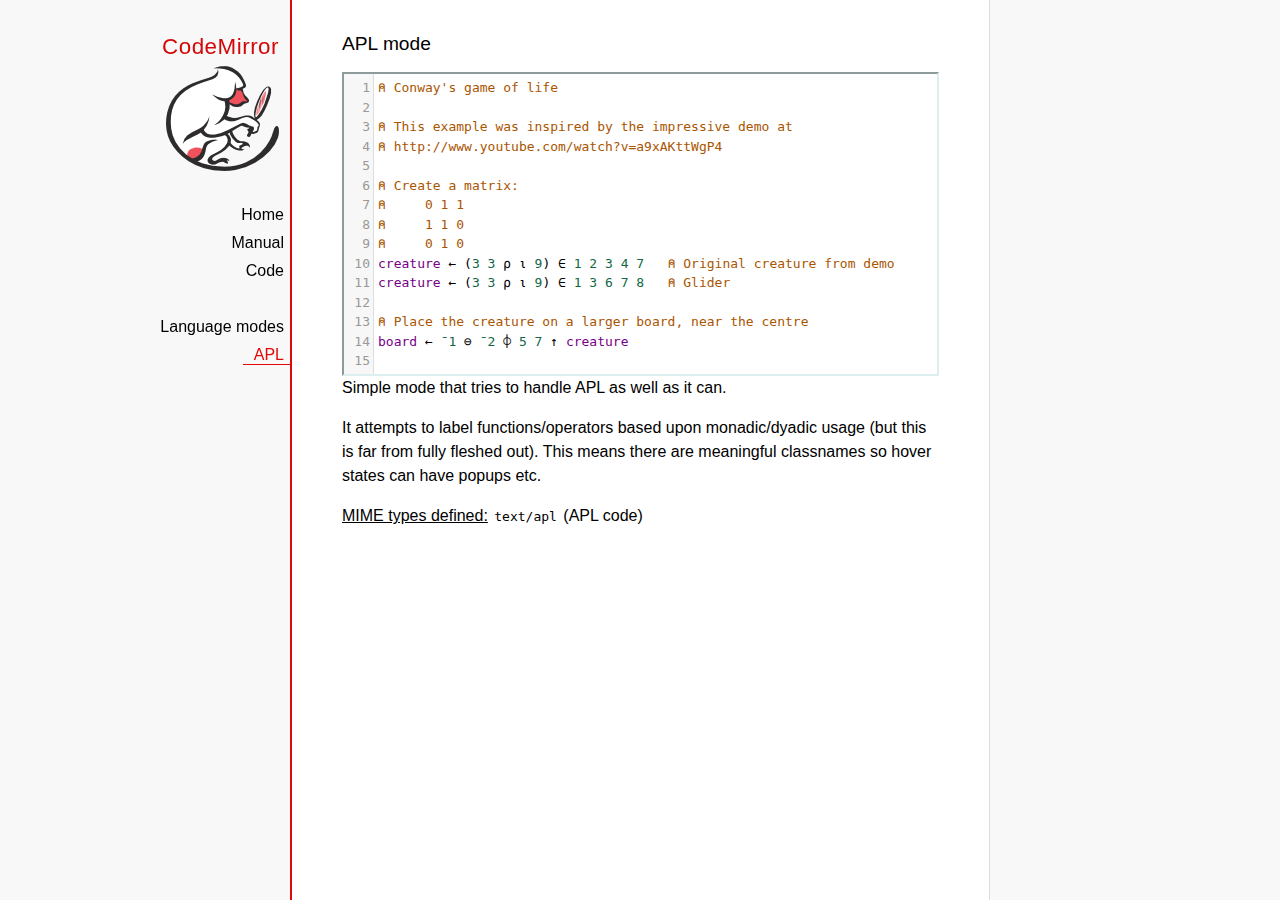
<file: assets/codemirror/mode/apl/index.html>
<!doctype html>

<title>CodeMirror: APL mode</title>
<meta charset="utf-8"/>
<link rel=stylesheet href="../../doc/docs.css">

<link rel="stylesheet" href="../../lib/codemirror.css">
<script src="../../lib/codemirror.js"></script>
<script src="../../addon/edit/matchbrackets.js"></script>
<script src="./apl.js"></script>
<style>
	.CodeMirror { border: 2px inset #dee; }
    </style>
<div id=nav>
  <a href="http://codemirror.net"><h1>CodeMirror</h1><img id=logo src="../../doc/logo.png"></a>

  <ul>
    <li><a href="../../index.html">Home</a>
    <li><a href="../../doc/manual.html">Manual</a>
    <li><a href="https://github.com/codemirror/codemirror">Code</a>
  </ul>
  <ul>
    <li><a href="../index.html">Language modes</a>
    <li><a class=active href="#">APL</a>
  </ul>
</div>

<article>
<h2>APL mode</h2>
<form><textarea id="code" name="code">
⍝ Conway's game of life

⍝ This example was inspired by the impressive demo at
⍝ http://www.youtube.com/watch?v=a9xAKttWgP4

⍝ Create a matrix:
⍝     0 1 1
⍝     1 1 0
⍝     0 1 0
creature ← (3 3 ⍴ ⍳ 9) ∈ 1 2 3 4 7   ⍝ Original creature from demo
creature ← (3 3 ⍴ ⍳ 9) ∈ 1 3 6 7 8   ⍝ Glider

⍝ Place the creature on a larger board, near the centre
board ← ¯1 ⊖ ¯2 ⌽ 5 7 ↑ creature

⍝ A function to move from one generation to the next
life ← {∨/ 1 ⍵ ∧ 3 4 = ⊂+/ +⌿ 1 0 ¯1 ∘.⊖ 1 0 ¯1 ⌽¨ ⊂⍵}

⍝ Compute n-th generation and format it as a
⍝ character matrix
gen ← {' #'[(life ⍣ ⍵) board]}

⍝ Show first three generations
(gen 1) (gen 2) (gen 3)
</textarea></form>

    <script>
      var editor = CodeMirror.fromTextArea(document.getElementById("code"), {
        lineNumbers: true,
        matchBrackets: true,
        mode: "text/apl"
      });
    </script>

    <p>Simple mode that tries to handle APL as well as it can.</p>
    <p>It attempts to label functions/operators based upon
    monadic/dyadic usage (but this is far from fully fleshed out).
    This means there are meaningful classnames so hover states can
    have popups etc.</p>

    <p><strong>MIME types defined:</strong> <code>text/apl</code> (APL code)</p>
  </article>
</file>
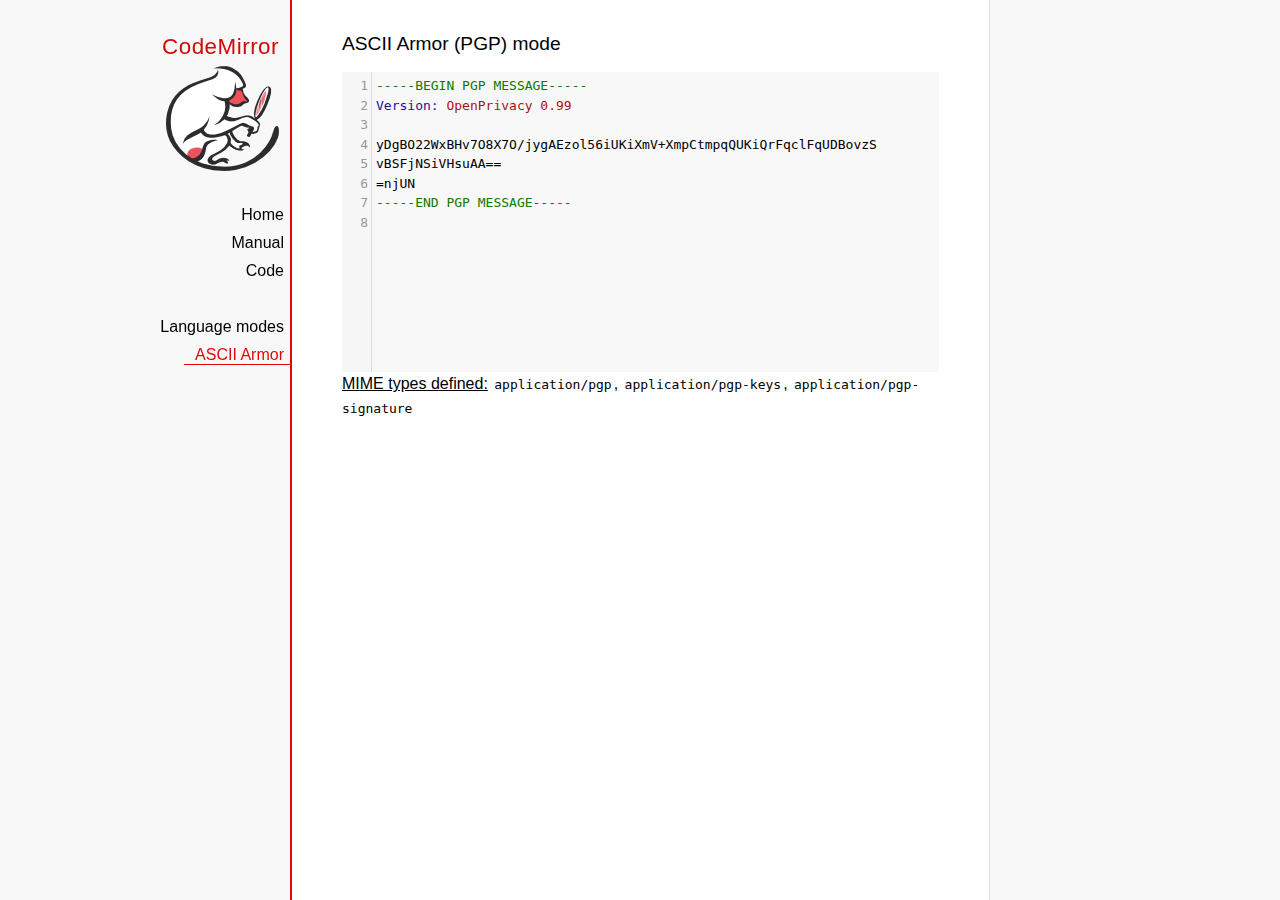
<file: assets/codemirror/mode/asciiarmor/index.html>
<!doctype html>

<title>CodeMirror: ASCII Armor (PGP) mode</title>
<meta charset="utf-8"/>
<link rel=stylesheet href="../../doc/docs.css">

<link rel="stylesheet" href="../../lib/codemirror.css">
<script src="../../lib/codemirror.js"></script>
<script src="asciiarmor.js"></script>
<style>.CodeMirror {background: #f8f8f8;}</style>
<div id=nav>
  <a href="http://codemirror.net"><h1>CodeMirror</h1><img id=logo src="../../doc/logo.png"></a>

  <ul>
    <li><a href="../../index.html">Home</a>
    <li><a href="../../doc/manual.html">Manual</a>
    <li><a href="https://github.com/codemirror/codemirror">Code</a>
  </ul>
  <ul>
    <li><a href="../index.html">Language modes</a>
    <li><a class=active href="#">ASCII Armor</a>
  </ul>
</div>

<article>
<h2>ASCII Armor (PGP) mode</h2>
<form><textarea id="code" name="code">
-----BEGIN PGP MESSAGE-----
Version: OpenPrivacy 0.99

yDgBO22WxBHv7O8X7O/jygAEzol56iUKiXmV+XmpCtmpqQUKiQrFqclFqUDBovzS
vBSFjNSiVHsuAA==
=njUN
-----END PGP MESSAGE-----
</textarea></form>

<script>
var editor = CodeMirror.fromTextArea(document.getElementById("code"), {
  lineNumbers: true
});
</script>

<p><strong>MIME types
defined:</strong> <code>application/pgp</code>, <code>application/pgp-keys</code>, <code>application/pgp-signature</code></p>

</article>
</file>
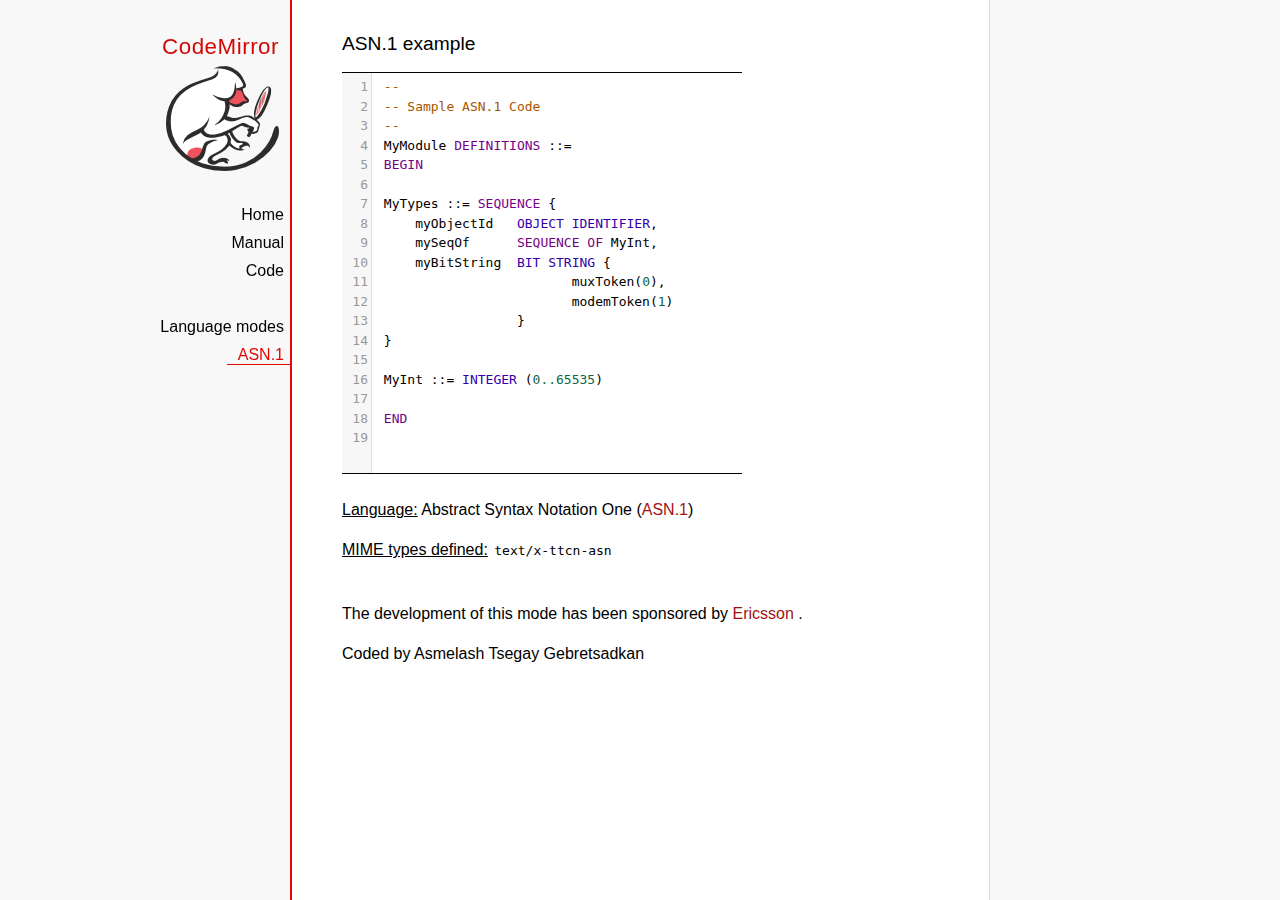
<file: assets/codemirror/mode/asn.1/index.html>
<!doctype html>

<title>CodeMirror: ASN.1 mode</title>
<meta charset="utf-8"/>
<link rel=stylesheet href="../../doc/docs.css">

<link rel="stylesheet" href="../../lib/codemirror.css">
<script src="../../lib/codemirror.js"></script>
<script src="asn.1.js"></script>
<style type="text/css">
    .CodeMirror {
        border-top: 1px solid black;
        border-bottom: 1px solid black;
    }
</style>
<div id=nav>
    <a href="http://codemirror.net"><h1>CodeMirror</h1>
        <img id=logo src="../../doc/logo.png">
    </a>

    <ul>
        <li><a href="../../index.html">Home</a>
        <li><a href="../../doc/manual.html">Manual</a>
        <li><a href="https://github.com/codemirror/codemirror">Code</a>
    </ul>
    <ul>
        <li><a href="../index.html">Language modes</a>
        <li><a class=active href="http://en.wikipedia.org/wiki/Abstract_Syntax_Notation_One">ASN.1</a>
    </ul>
</div>
<article>
    <h2>ASN.1 example</h2>
    <div>
        <textarea id="ttcn-asn-code">
 --
 -- Sample ASN.1 Code
 --
 MyModule DEFINITIONS ::=
 BEGIN

 MyTypes ::= SEQUENCE {
     myObjectId   OBJECT IDENTIFIER,
     mySeqOf      SEQUENCE OF MyInt,
     myBitString  BIT STRING {
                         muxToken(0),
                         modemToken(1)
                  }
 }

 MyInt ::= INTEGER (0..65535)

 END
        </textarea>
    </div>

    <script>
        var ttcnEditor = CodeMirror.fromTextArea(document.getElementById("ttcn-asn-code"), {
            lineNumbers: true,
            matchBrackets: true,
            mode: "text/x-ttcn-asn"
        });
        ttcnEditor.setSize(400, 400);
        var mac = CodeMirror.keyMap.default == CodeMirror.keyMap.macDefault;
        CodeMirror.keyMap.default[(mac ? "Cmd" : "Ctrl") + "-Space"] = "autocomplete";
    </script>
    <br/>
    <p><strong>Language:</strong> Abstract Syntax Notation One
        (<a href="http://www.itu.int/en/ITU-T/asn1/Pages/introduction.aspx">ASN.1</a>)
    </p>
    <p><strong>MIME types defined:</strong> <code>text/x-ttcn-asn</code></p>

    <br/>
    <p>The development of this mode has been sponsored by <a href="http://www.ericsson.com/">Ericsson
    </a>.</p>
    <p>Coded by Asmelash Tsegay Gebretsadkan </p>
    </article>
</article>
</file>
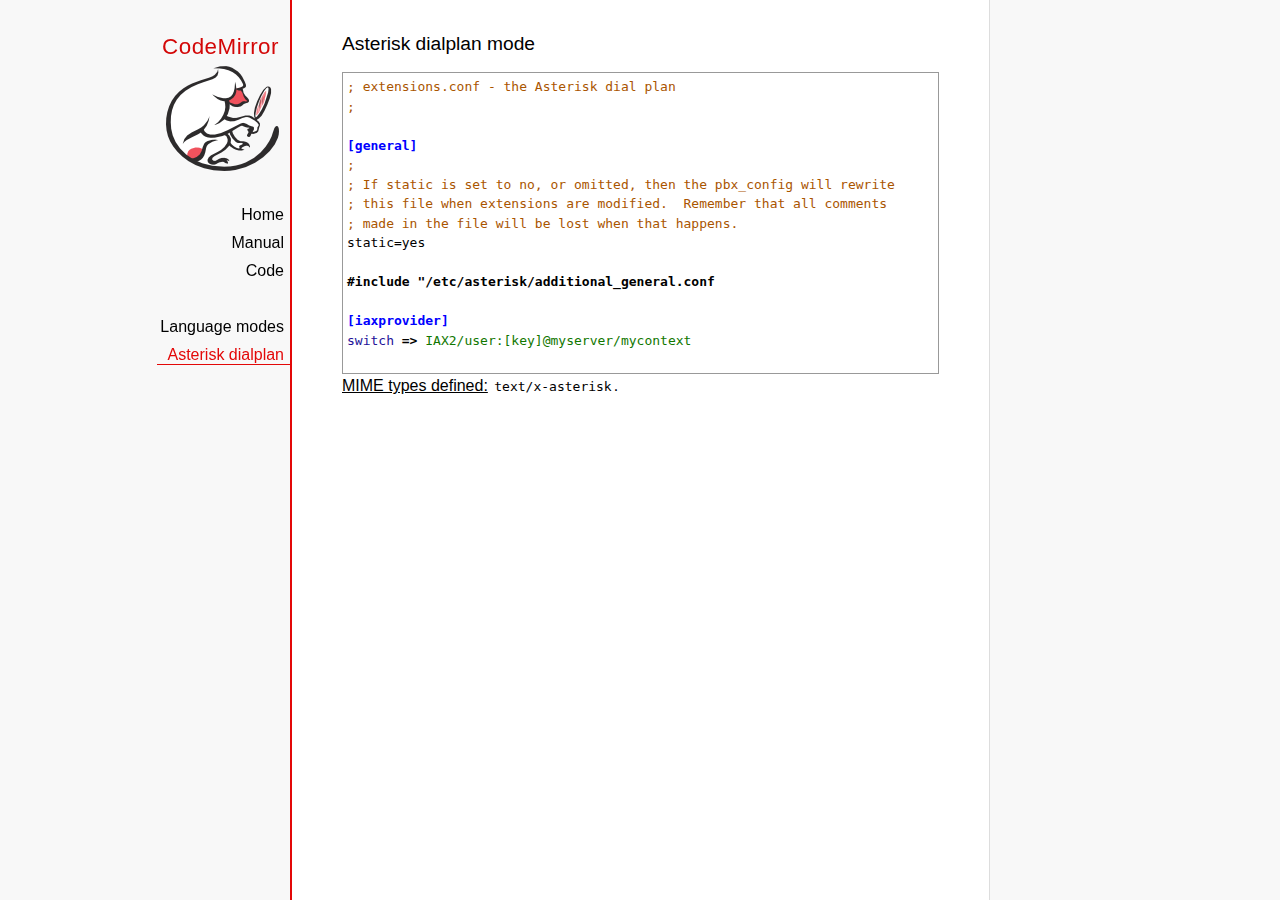
<file: assets/codemirror/mode/asterisk/index.html>
<!doctype html>

<title>CodeMirror: Asterisk dialplan mode</title>
<meta charset="utf-8"/>
<link rel=stylesheet href="../../doc/docs.css">

<link rel="stylesheet" href="../../lib/codemirror.css">
<script src="../../lib/codemirror.js"></script>
<script src="asterisk.js"></script>
<style>
      .CodeMirror {border: 1px solid #999;}
      .cm-s-default span.cm-arrow { color: red; }
    </style>
<div id=nav>
  <a href="http://codemirror.net"><h1>CodeMirror</h1><img id=logo src="../../doc/logo.png"></a>

  <ul>
    <li><a href="../../index.html">Home</a>
    <li><a href="../../doc/manual.html">Manual</a>
    <li><a href="https://github.com/codemirror/codemirror">Code</a>
  </ul>
  <ul>
    <li><a href="../index.html">Language modes</a>
    <li><a class=active href="#">Asterisk dialplan</a>
  </ul>
</div>

<article>
<h2>Asterisk dialplan mode</h2>
<form><textarea id="code" name="code">
; extensions.conf - the Asterisk dial plan
;

[general]
;
; If static is set to no, or omitted, then the pbx_config will rewrite
; this file when extensions are modified.  Remember that all comments
; made in the file will be lost when that happens.
static=yes

#include "/etc/asterisk/additional_general.conf

[iaxprovider]
switch => IAX2/user:[key]@myserver/mycontext

[dynamic]
#exec /usr/bin/dynamic-peers.pl

[trunkint]
;
; International long distance through trunk
;
exten => _9011.,1,Macro(dundi-e164,${EXTEN:4})
exten => _9011.,n,Dial(${GLOBAL(TRUNK)}/${FILTER(0-9,${EXTEN:${GLOBAL(TRUNKMSD)}})})

[local]
;
; Master context for local, toll-free, and iaxtel calls only
;
ignorepat => 9
include => default

[demo]
include => stdexten
;
; We start with what to do when a call first comes in.
;
exten => s,1,Wait(1)			; Wait a second, just for fun
same  => n,Answer			; Answer the line
same  => n,Set(TIMEOUT(digit)=5)	; Set Digit Timeout to 5 seconds
same  => n,Set(TIMEOUT(response)=10)	; Set Response Timeout to 10 seconds
same  => n(restart),BackGround(demo-congrats)	; Play a congratulatory message
same  => n(instruct),BackGround(demo-instruct)	; Play some instructions
same  => n,WaitExten			; Wait for an extension to be dialed.

exten => 2,1,BackGround(demo-moreinfo)	; Give some more information.
exten => 2,n,Goto(s,instruct)

exten => 3,1,Set(LANGUAGE()=fr)		; Set language to french
exten => 3,n,Goto(s,restart)		; Start with the congratulations

exten => 1000,1,Goto(default,s,1)
;
; We also create an example user, 1234, who is on the console and has
; voicemail, etc.
;
exten => 1234,1,Playback(transfer,skip)		; "Please hold while..."
					; (but skip if channel is not up)
exten => 1234,n,Gosub(${EXTEN},stdexten(${GLOBAL(CONSOLE)}))
exten => 1234,n,Goto(default,s,1)		; exited Voicemail

exten => 1235,1,Voicemail(1234,u)		; Right to voicemail

exten => 1236,1,Dial(Console/dsp)		; Ring forever
exten => 1236,n,Voicemail(1234,b)		; Unless busy

;
; # for when they're done with the demo
;
exten => #,1,Playback(demo-thanks)	; "Thanks for trying the demo"
exten => #,n,Hangup			; Hang them up.

;
; A timeout and "invalid extension rule"
;
exten => t,1,Goto(#,1)			; If they take too long, give up
exten => i,1,Playback(invalid)		; "That's not valid, try again"

;
; Create an extension, 500, for dialing the
; Asterisk demo.
;
exten => 500,1,Playback(demo-abouttotry); Let them know what's going on
exten => 500,n,Dial(IAX2/guest@pbx.digium.com/s@default)	; Call the Asterisk demo
exten => 500,n,Playback(demo-nogo)	; Couldn't connect to the demo site
exten => 500,n,Goto(s,6)		; Return to the start over message.

;
; Create an extension, 600, for evaluating echo latency.
;
exten => 600,1,Playback(demo-echotest)	; Let them know what's going on
exten => 600,n,Echo			; Do the echo test
exten => 600,n,Playback(demo-echodone)	; Let them know it's over
exten => 600,n,Goto(s,6)		; Start over

;
;	You can use the Macro Page to intercom a individual user
exten => 76245,1,Macro(page,SIP/Grandstream1)
; or if your peernames are the same as extensions
exten => _7XXX,1,Macro(page,SIP/${EXTEN})
;
;
; System Wide Page at extension 7999
;
exten => 7999,1,Set(TIMEOUT(absolute)=60)
exten => 7999,2,Page(Local/Grandstream1@page&Local/Xlite1@page&Local/1234@page/n,d)

; Give voicemail at extension 8500
;
exten => 8500,1,VoicemailMain
exten => 8500,n,Goto(s,6)

    </textarea></form>
    <script>
      var editor = CodeMirror.fromTextArea(document.getElementById("code"), {
        mode: "text/x-asterisk",
        matchBrackets: true,
        lineNumber: true
      });
    </script>

    <p><strong>MIME types defined:</strong> <code>text/x-asterisk</code>.</p>

  </article>
</file>
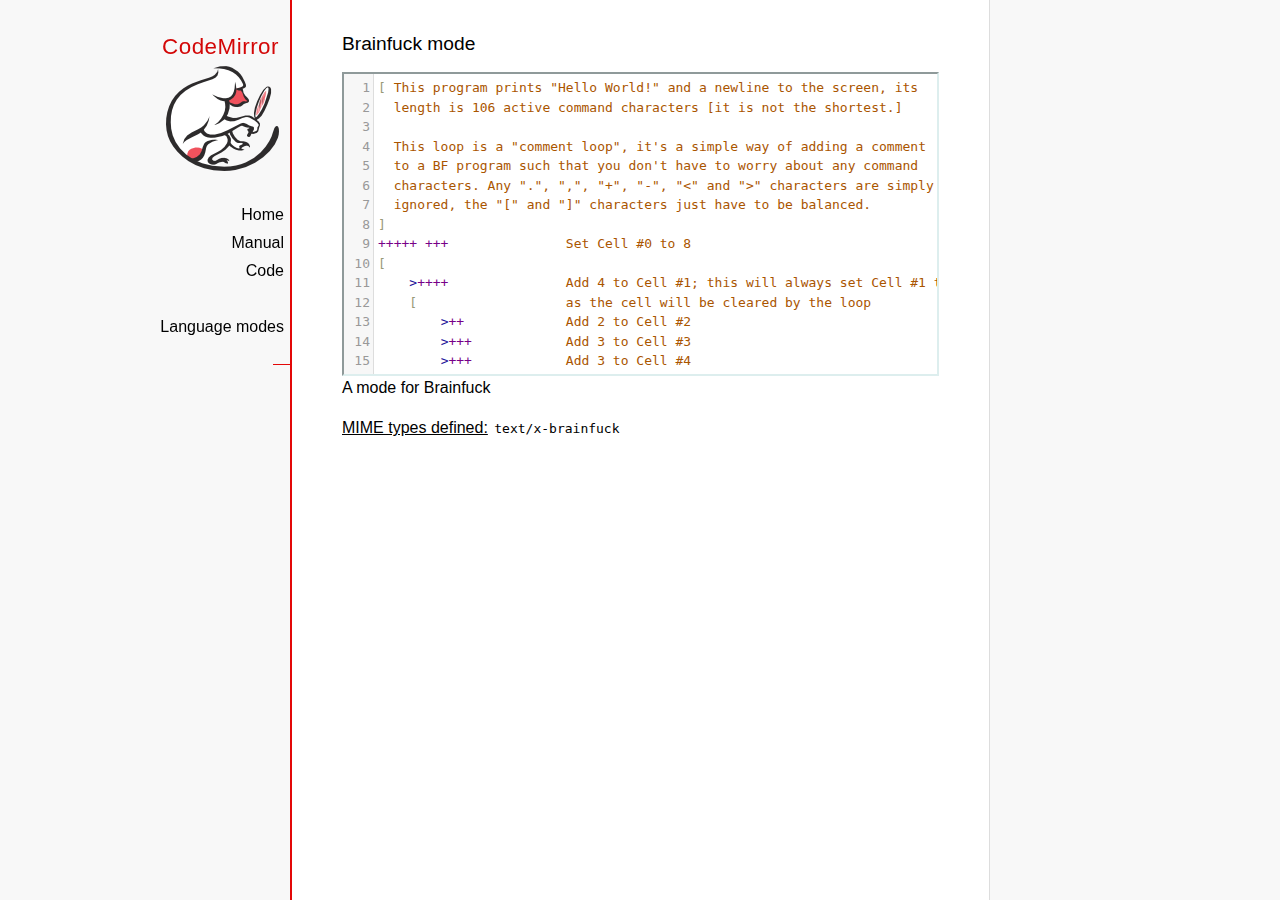
<file: assets/codemirror/mode/brainfuck/index.html>
<!doctype html>

<title>CodeMirror: Brainfuck mode</title>
<meta charset="utf-8"/>
<link rel=stylesheet href="../../doc/docs.css">

<link rel="stylesheet" href="../../lib/codemirror.css">
<script src="../../lib/codemirror.js"></script>
<script src="../../addon/edit/matchbrackets.js"></script>
<script src="./brainfuck.js"></script>
<style>
	.CodeMirror { border: 2px inset #dee; }
    </style>
<div id=nav>
  <a href="http://codemirror.net"><h1>CodeMirror</h1><img id=logo src="../../doc/logo.png"></a>

  <ul>
    <li><a href="../../index.html">Home</a>
    <li><a href="../../doc/manual.html">Manual</a>
    <li><a href="https://github.com/codemirror/codemirror">Code</a>
  </ul>
  <ul>
    <li><a href="../index.html">Language modes</a>
    <li><a class=active href="#"></a>
  </ul>
</div>

<article>
<h2>Brainfuck mode</h2>
<form><textarea id="code" name="code">
[ This program prints "Hello World!" and a newline to the screen, its
  length is 106 active command characters [it is not the shortest.]

  This loop is a "comment loop", it's a simple way of adding a comment
  to a BF program such that you don't have to worry about any command
  characters. Any ".", ",", "+", "-", "&lt;" and "&gt;" characters are simply
  ignored, the "[" and "]" characters just have to be balanced.
]
+++++ +++               Set Cell #0 to 8
[
    &gt;++++               Add 4 to Cell #1; this will always set Cell #1 to 4
    [                   as the cell will be cleared by the loop
        &gt;++             Add 2 to Cell #2
        &gt;+++            Add 3 to Cell #3
        &gt;+++            Add 3 to Cell #4
        &gt;+              Add 1 to Cell #5
        &lt;&lt;&lt;&lt;-           Decrement the loop counter in Cell #1
    ]                   Loop till Cell #1 is zero; number of iterations is 4
    &gt;+                  Add 1 to Cell #2
    &gt;+                  Add 1 to Cell #3
    &gt;-                  Subtract 1 from Cell #4
    &gt;&gt;+                 Add 1 to Cell #6
    [&lt;]                 Move back to the first zero cell you find; this will
                        be Cell #1 which was cleared by the previous loop
    &lt;-                  Decrement the loop Counter in Cell #0
]                       Loop till Cell #0 is zero; number of iterations is 8

The result of this is:
Cell No :   0   1   2   3   4   5   6
Contents:   0   0  72 104  88  32   8
Pointer :   ^

&gt;&gt;.                     Cell #2 has value 72 which is 'H'
&gt;---.                   Subtract 3 from Cell #3 to get 101 which is 'e'
+++++++..+++.           Likewise for 'llo' from Cell #3
&gt;&gt;.                     Cell #5 is 32 for the space
&lt;-.                     Subtract 1 from Cell #4 for 87 to give a 'W'
&lt;.                      Cell #3 was set to 'o' from the end of 'Hello'
+++.------.--------.    Cell #3 for 'rl' and 'd'
&gt;&gt;+.                    Add 1 to Cell #5 gives us an exclamation point
&gt;++.                    And finally a newline from Cell #6
</textarea></form>

    <script>
      var editor = CodeMirror.fromTextArea(document.getElementById("code"), {
        lineNumbers: true,
        matchBrackets: true,
        mode: "text/x-brainfuck"
      });
    </script>

    <p>A mode for Brainfuck</p>

    <p><strong>MIME types defined:</strong> <code>text/x-brainfuck</code></p>
  </article>
</file>
<file: assets/ckeditor/samples/css/samples.css>
/**
 * @license Copyright (c) 2003-2015, CKSource - Frederico Knabben. All rights reserved.
 * For licensing, see LICENSE.md or http://ckeditor.com/license
 */
@media (max-width: 900px) {
  .global-is-mobile-hidden {
    display: none !important;
  }
}
article,
aside,
details,
figcaption,
figure,
footer,
header,
hgroup,
main,
menu,
nav,
section {
  display: block;
}
body,
html {
  margin: 0;
  padding: 0;
  font: 16px / 1.8 Arial, 'Helvetica Neue', Helvetica, sans-serif;
  font-weight: 300;
  color: #575757;
}
.grid-width-10 {
  width: 10%;
}
.grid-width-20 {
  width: 20%;
}
.grid-width-30 {
  width: 30%;
}
.grid-width-40 {
  width: 40%;
}
.grid-width-50 {
  width: 50%;
}
.grid-width-60 {
  width: 60%;
}
.grid-width-70 {
  width: 70%;
}
.grid-width-80 {
  width: 80%;
}
.grid-width-90 {
  width: 90%;
}
.grid-width-100 {
  width: 100%;
}
@media (max-width: 900px) {
  .grid-width-10,
  .grid-width-20,
  .grid-width-30,
  .grid-width-40,
  .grid-width-50,
  .grid-width-60,
  .grid-width-70,
  .grid-width-80,
  .grid-width-90,
  .grid-width-100 {
    width: 100%;
  }
}
*[class*="grid-width"] {
  -webkit-box-sizing: border-box;
  -moz-box-sizing: border-box;
  box-sizing: border-box;
  padding-left: 4%;
  padding-right: 4%;
  float: left;
}
*[class*="grid-width"]:after,
.grid-container:after,
*[class*="grid-width"]:before,
.grid-container:before {
  content: '';
  display: block;
  overflow: hidden;
  visibility: hidden;
  font-size: 0;
  line-height: 0;
  width: 0;
  height: 0;
}
*[class*="grid-width"]:after,
.grid-container:after {
  clear: both;
}
.grid-container {
  -webkit-box-sizing: border-box;
  -moz-box-sizing: border-box;
  box-sizing: border-box;
  margin-left: auto;
  margin-right: auto;
}
.grid-container-nested *[class*="grid-width"]:first-child {
  padding-left: 0;
}
.grid-container-nested *[class*="grid-width"]:last-child {
  padding-right: 0;
}
@media (max-width: 900px) {
  .grid-container-nested *[class*="grid-width"]:first-child {
    padding-left: 4%;
  }
  .grid-container-nested *[class*="grid-width"]:last-child {
    padding-right: 4%;
  }
}
.header-a {
  min-height: 140px;
  overflow: hidden;
}
.header-a .header-a-logo {
  margin: 40px 0 0;
}
@media (max-width: 900px) {
  .header-a .header-a-logo {
    text-align: center;
  }
}
.header-a .header-a-logo img {
  border: transparent;
}
.navigation-a {
  height: 30px;
  background: #3d3d3d;
  position: absolute;
  left: 0;
  right: 0;
  top: 0;
  padding: 0;
  overflow: hidden;
}
@media (max-width: 900px) {
  .navigation-a {
    text-align: center;
  }
}
.navigation-a ul {
  list-style: none;
  margin: 0;
  overflow: hidden;
}
.navigation-a ul li,
.navigation-a ul li a {
  display: inline-block;
}
@media (max-width: 900px) {
  .navigation-a ul {
    width: auto;
    text-overflow: ellipsis;
    white-space: nowrap;
    display: inline-block;
    float: none;
  }
  .navigation-a ul:before,
  .navigation-a ul:after {
    display: none;
  }
}
.navigation-a ul.navigation-a-left {
  text-align: left;
}
@media (max-width: 900px) {
  .navigation-a ul.navigation-a-left {
    padding-right: 0;
  }
}
.navigation-a ul.navigation-a-right {
  text-align: right;
}
@media (max-width: 900px) {
  .navigation-a ul.navigation-a-right {
    padding-left: 23px;
  }
}
.navigation-a ul li + li {
  margin-left: 23px;
}
.navigation-a ul li a {
  font-size: 10px;
  font-size: 0.625rem;
  line-height: 18px;
  line-height: 1.13rem;
  line-height: 30px;
  float: left;
  color: #dddddd;
  font-weight: bold;
  text-decoration: none;
  text-transform: uppercase;
}
.navigation-a ul li a:hover {
  cursor: pointer;
  color: #ffffff;
}
.icon-navigation-a-github:before,
.icon-navigation-a-github:after {
  background-image: url("[data-uri]");
}
.navigation-b {
  text-align: right;
  margin: 52px 0 0;
  overflow: visible;
}
@media (max-width: 900px) {
  .navigation-b {
    text-align: center;
    margin-top: 20px;
    padding: 0;
  }
}
.navigation-b ul {
  padding: 0;
  list-style: none;
  margin: 0;
  overflow: visible;
}
.navigation-b ul li,
.navigation-b ul li a {
  display: inline-block;
}
@media (max-width: 900px) {
  .navigation-b ul {
    display: table;
    width: 100%;
    padding-bottom: 1.5em;
  }
}
@media (max-width: 900px) {
  .navigation-b ul li {
    display: table-row;
  }
}
.navigation-b ul li + li {
  margin-left: 20px;
}
@media (max-width: 900px) {
  .navigation-b ul li + li {
    margin-left: 0;
  }
}
.navigation-b ul li a {
  -webkit-box-sizing: border-box;
  -moz-box-sizing: border-box;
  box-sizing: border-box;
  text-transform: uppercase;
  text-decoration: none;
  outline: none;
}
@media (max-width: 900px) {
  .navigation-b ul li a {
    width: 100%;
    -webkit-border-radius: 0;
    -webkit-background-clip: padding-box;
    -moz-border-radius: 0;
    -moz-background-clip: padding;
    border-radius: 0;
    background-clip: padding-box;
  }
}
.footer-a {
  font-size: 13px;
  font-size: 0.8125rem;
  line-height: 23.4px;
  line-height: 1.46rem;
  padding-top: 2.25em;
  padding-bottom: 2.25em;
  overflow: hidden;
  color: #8a8a8a;
}
.footer-a a {
  color: #27c0d8;
  text-decoration: none;
  border-bottom: 1px dotted #27c0d8;
}
.footer-a a:hover {
  color: #23adc2;
}
.footer-a p {
  margin: 0;
  display: inline-block;
  text-align: center;
}
.content {
  font-size: 14px;
  font-size: 0.875rem;
  line-height: 25.2px;
  line-height: 1.57rem;
  overflow: hidden;
  padding-top: 1.5em;
  padding-bottom: 1.5em;
}
.content p {
  margin: 0.75em 0;
}
.content ul,
.content ol,
.content pre,
.content blockquote,
.content textarea:not([class^="cke"]),
.content .cke {
  margin: 1.875em 0;
}
.content code,
.content kbd {
  -webkit-border-radius: 3px;
  -webkit-background-clip: padding-box;
  -moz-border-radius: 3px;
  -moz-background-clip: padding;
  border-radius: 3px;
  background-clip: padding-box;
  padding: 3px 4px;
}
.content pre,
.content code,
.content kbd,
.content blockquote {
  background: #f5f5f5;
}
.content blockquote,
.content pre {
  background: none;
  border-left: 4px solid #27c0d8;
  padding: 1.5em 2.25em;
}
.content p a,
.content ul a,
.content ol a,
.content blockquote a,
.content h1 a,
.content h2 a,
.content h3 a,
.content h4 a,
.content h5 a {
  color: #27c0d8;
  text-decoration: none;
  border-bottom: 1px dotted #27c0d8;
}
.content p a:hover,
.content ul a:hover,
.content ol a:hover,
.content blockquote a:hover,
.content h1 a:hover,
.content h2 a:hover,
.content h3 a:hover,
.content h4 a:hover,
.content h5 a:hover {
  color: #23adc2;
}
.content h1,
.content h2,
.content h3,
.content h4,
.content h5 {
  color: #000;
  font-weight: 100;
}
.content h1 code,
.content h2 code,
.content h3 code,
.content h4 code,
.content h5 code,
.content h1 kbd,
.content h2 kbd,
.content h3 kbd,
.content h4 kbd,
.content h5 kbd {
  font-size: inherit;
}
.content h1 a.content-heading-anchor,
.content h2 a.content-heading-anchor,
.content h3 a.content-heading-anchor,
.content h4 a.content-heading-anchor,
.content h5 a.content-heading-anchor {
  font-weight: 100;
  vertical-align: middle;
  opacity: 0;
  border: 0;
}
.content h1:hover a.content-heading-anchor,
.content h2:hover a.content-heading-anchor,
.content h3:hover a.content-heading-anchor,
.content h4:hover a.content-heading-anchor,
.content h5:hover a.content-heading-anchor {
  opacity: 1;
}
.content h1:target lesshat-selector,
.content h2:target lesshat-selector,
.content h3:target lesshat-selector,
.content h4:target lesshat-selector,
.content h5:target lesshat-selector {
  -lh-property: 0; }
@-webkit-keyframes targetLinkOpacity{ 0%{ opacity: 0 } 100%{ opacity: 1 }}
@-moz-keyframes targetLinkOpacity{ 0%{ opacity: 0 } 100%{ opacity: 1 }}
@-o-keyframes targetLinkOpacity{ 0%{ opacity: 0 } 100%{ opacity: 1 }}
@keyframes targetLinkOpacity{ 0%{ opacity: 0 } 100%{ opacity: 1 };
}
.content h1:target a,
.content h2:target a,
.content h3:target a,
.content h4:target a,
.content h5:target a {
  -webkit-animation: targetLinkOpacity 0.5s linear alternate;
  -moz-animation: targetLinkOpacity 0.5s linear alternate;
  -o-animation: targetLinkOpacity 0.5s linear alternate;
  animation: targetLinkOpacity 0.5s linear alternate;
  opacity: 1;
}
.content input,
.content select,
.content textarea:not([class^="cke"]) {
  -webkit-border-radius: 3px;
  -webkit-background-clip: padding-box;
  -moz-border-radius: 3px;
  -moz-background-clip: padding;
  border-radius: 3px;
  background-clip: padding-box;
  -webkit-box-shadow: inset 0 1px 1px rgba(0, 0, 0, 0.08);
  -moz-box-shadow: inset 0 1px 1px rgba(0, 0, 0, 0.08);
  box-shadow: inset 0 1px 1px rgba(0, 0, 0, 0.08);
  font: inherit;
  color: inherit;
  border: 1px solid #d9d9d9;
  padding: .2em .5em;
}
.content input:focus,
.content select:focus,
.content textarea:not([class^="cke"]):focus {
  border-color: #66afe9;
  outline: 0;
  -webkit-box-shadow: inset 0 1px 1px rgba(0, 0, 0, 0.08), 0 0 8px #93c6ef;
  -moz-box-shadow: inset 0 1px 1px rgba(0, 0, 0, 0.08), 0 0 8px #93c6ef;
  box-shadow: inset 0 1px 1px rgba(0, 0, 0, 0.08), 0 0 8px #93c6ef;
}
.content abbr {
  border-bottom: 1px dotted #666;
  cursor: pointer;
}
.content blockquote {
  font-style: italic;
  font-family: Georgia, Times, "Times New Roman", serif;
  font-size: 16px;
  font-size: 1rem;
  line-height: 28.8px;
  line-height: 1.8rem;
}
.content em {
  font-style: italic;
}
.content h1 {
  font-size: 36px;
  font-size: 2.25rem;
  line-height: 64.8px;
  line-height: 4.05rem;
  margin: 1.125em 0 0;
}
.content h2 {
  font-size: 27.2px;
  font-size: 1.7rem;
  line-height: 48.96px;
  line-height: 3.06rem;
  margin: 0.9em 0 0;
}
.content h3 {
  font-size: 24px;
  font-size: 1.5rem;
  line-height: 43.2px;
  line-height: 2.7rem;
  font-weight: 500;
  margin: 0.75em 0 0;
}
.content h4 {
  font-size: 19.2px;
  font-size: 1.2rem;
  line-height: 34.56px;
  line-height: 2.16rem;
  font-weight: 500;
  margin: 0.75em 0 0;
}
.content h5 {
  font-size: 17.6px;
  font-size: 1.1rem;
  line-height: 31.68px;
  line-height: 1.98rem;
  font-weight: 500;
  margin: 0.75em 0 0;
}
.content hr {
  border: 0;
  border-top: 4px solid #d9d9d9;
  margin: 1.5em 0;
}
.content input[type="text"] {
  height: 1.8em;
  line-height: 1.8em;
}
.content input[type="button"] {
  -webkit-appearance: button;
  -moz-appearance: button;
  appearance: button;
}
.content kbd {
  font-size: 12px;
  font-size: 0.75rem;
  line-height: 21.6px;
  line-height: 1.35rem;
  font-family: Arial, 'Helvetica Neue', Helvetica, sans-serif;
  padding: 2px 6px;
  -webkit-box-shadow: 0 0 4px #ffffff inset, 0 2px 0 #d9d9d9;
  -moz-box-shadow: 0 0 4px #ffffff inset, 0 2px 0 #d9d9d9;
  box-shadow: 0 0 4px #ffffff inset, 0 2px 0 #d9d9d9;
}
.content p img {
  vertical-align: middle;
}
.content p pre {
  padding: 1.5em;
}
.content pre {
  padding: 0;
  border: 0;
  tab-size: 4;
  -o-tab-size: 4;
  -moz-tab-size: 4;
}
.content pre,
.content code {
  font-size: 11.89px;
  font-size: 0.743rem;
  line-height: 21.4px;
  line-height: 1.34rem;
  font-family: Consolas, Menlo, Monaco, Lucida Console, Liberation Mono, DejaVu Sans Mono, Bitstream Vera Sans Mono, Courier New, monospace, serif;
}
.content pre a,
.content code a {
  border: 0;
}
.content pre code {
  padding: 0.75em;
  display: block;
}
.content strong {
  color: #000;
}
.content ul ul,
.content ol ul,
.content ul ol,
.content ol ol {
  margin: 0.75em 0;
}
.content ul li,
.content ol li {
  font-size: 14px;
  font-size: 0.875rem;
  line-height: 30.24px;
  line-height: 1.89rem;
}
.content textarea:not([class^="cke"]) {
  width: 100%;
}
.content div.todo {
  border: 2px dotted #444;
  padding: 10px;
  margin: 60px 0 10px 0;
  /* Remove me some day */
}
.content div.todo:before {
  content: "TODO";
  font-weight: bold;
}
body a.button-a,
body button.button-a,
body input.button-a {
  -webkit-border-radius: 3px;
  -webkit-background-clip: padding-box;
  -moz-border-radius: 3px;
  -moz-background-clip: padding;
  border-radius: 3px;
  background-clip: padding-box;
  font-size: 14px;
  font-size: 0.875rem;
  line-height: 25.2px;
  line-height: 1.57rem;
  height: 36px;
  line-height: 36px;
  padding: 0 1.1em;
  font-weight: 700;
  color: #3e3e3e;
  white-space: nowrap;
  text-decoration: none;
  display: inline-block;
  cursor: pointer;
  border: 0;
  vertical-align: middle;
  margin: 1px 0;
  background: transparent;
}
body a.button-a.icon-pos-left,
body button.button-a.icon-pos-left,
body input.button-a.icon-pos-left {
  padding-left: .8em;
}
body a.button-a.icon-pos-right,
body button.button-a.icon-pos-right,
body input.button-a.icon-pos-right {
  padding-right: .8em;
}
body a.button-a.button-a-no-text,
body button.button-a.button-a-no-text,
body input.button-a.button-a-no-text {
  -webkit-border-radius: 100px;
  -webkit-background-clip: padding-box;
  -moz-border-radius: 100px;
  -moz-background-clip: padding;
  border-radius: 100px;
  background-clip: padding-box;
  width: 36px;
  padding: 0;
  text-indent: -999px;
  overflow: hidden;
  position: relative;
  text-align: center;
}
body a.button-a.button-a-no-text:before,
body button.button-a.button-a-no-text:before,
body input.button-a.button-a-no-text:before {
  position: absolute;
  left: 50%;
  top: 50%;
  margin: -9px 0 0 -9px;
}
@media (max-width: 900px) {
  body a.button-a.button-a-mobile-collapsed,
  body button.button-a.button-a-mobile-collapsed,
  body input.button-a.button-a-mobile-collapsed {
    -webkit-border-radius: 100px;
    -webkit-background-clip: padding-box;
    -moz-border-radius: 100px;
    -moz-background-clip: padding;
    border-radius: 100px;
    background-clip: padding-box;
    width: 36px;
    padding: 0;
    text-indent: -999px;
    overflow: hidden;
    position: relative;
    text-align: center;
  }
  body a.button-a.button-a-mobile-collapsed:before,
  body button.button-a.button-a-mobile-collapsed:before,
  body input.button-a.button-a-mobile-collapsed:before {
    position: absolute;
    left: 50%;
    top: 50%;
    margin: -9px 0 0 -9px;
  }
  body a.button-a.button-a-mobile-collapsed:before,
  body button.button-a.button-a-mobile-collapsed:before,
  body input.button-a.button-a-mobile-collapsed:before {
    position: absolute;
    left: 50%;
    top: 50%;
    margin: -9px 0 0 -9px;
  }
}
body a.button-a:active,
body button.button-a:active,
body input.button-a:active,
body a.button-a:hover,
body button.button-a:hover,
body input.button-a:hover {
  color: #fff;
  background: #23adc2;
}
body a.button-a:focus,
body button.button-a:focus,
body input.button-a:focus {
  border-color: #66afe9;
  outline: 0;
  -webkit-box-shadow: inset 0 1px 1px rgba(0, 0, 0, 0.075), 0 0 8px #93c6ef;
  -moz-box-shadow: inset 0 1px 1px rgba(0, 0, 0, 0.075), 0 0 8px #93c6ef;
  box-shadow: inset 0 1px 1px rgba(0, 0, 0, 0.075), 0 0 8px #93c6ef;
}
body a.button-a-soft,
body button.button-a-soft,
body input.button-a-soft {
  background: #e7e7e7;
}
body a.button-a-soft:active,
body button.button-a-soft:active,
body input.button-a-soft:active,
body a.button-a-soft:hover,
body button.button-a-soft:hover,
body input.button-a-soft:hover {
  color: #3e3e3e;
  background: #cecece;
}
body a.button-a-background,
body button.button-a-background,
body input.button-a-background,
body a.navigation-b ul li a:hover,
body button.navigation-b ul li a:hover,
body input.navigation-b ul li a:hover {
  color: #fff;
  background: #27c0d8;
}
body a.button-a-background:active,
body button.button-a-background:active,
body input.button-a-background:active,
body a.button-a-background:hover,
body button.button-a-background:hover,
body input.button-a-background:hover,
body a.navigation-b ul li a:hover:active,
body button.navigation-b ul li a:hover:active,
body input.navigation-b ul li a:hover:active,
body a.navigation-b ul li a:hover:hover,
body button.navigation-b ul li a:hover:hover,
body input.navigation-b ul li a:hover:hover {
  color: #fff;
  background: #23adc2;
}
.balloon-a {
  font-size: 12px;
  font-size: 0.75rem;
  line-height: 21.6px;
  line-height: 1.35rem;
  -webkit-border-radius: 3px;
  -webkit-background-clip: padding-box;
  -moz-border-radius: 3px;
  -moz-background-clip: padding;
  border-radius: 3px;
  background-clip: padding-box;
  border-bottom: 3px solid #d4d4d4;
  background: #ebebeb;
  display: inline-block;
  white-space: nowrap;
  padding: .4em 1.2em .2em;
  font-weight: 700;
  position: relative;
  z-index: 1000;
  text-transform: none;
  color: #575757;
}
.balloon-a:hover {
  color: #575757;
}
.balloon-a:before {
  content: '';
  width: 0;
  height: 0;
  border-style: solid;
  position: absolute;
}
.balloon-a-ne:before,
.balloon-a-nw:before {
  top: -13px;
  border-width: 0 9px 15.6px 9px;
  border-color: transparent transparent #ebebeb transparent;
}
.balloon-a-se:before,
.balloon-a-sw:before {
  bottom: -13px;
  border-width: 15.6px 9px 0 9px;
  border-color: #ebebeb transparent transparent transparent;
}
.balloon-a-nw:before,
.balloon-a-sw:before {
  left: 20px;
}
.balloon-a-ne:before,
.balloon-a-se:before {
  right: 20px;
}
.icon-pos-left:before,
.icon-pos-right:after {
  content: '';
  display: inline-block;
  width: 18px;
  height: 18px;
  vertical-align: middle;
  background-repeat: no-repeat;
}
.icon-pos-left:before {
  margin-right: 10px;
}
.icon-pos-right:after {
  margin-left: 10px;
}
.icon-download:before,
.icon-download:after {
  background-image: url("[data-uri]");
}
.icon-question-mark:before,
.icon-question-mark:after {
  background-image: url("[data-uri]");
}
.icon-close:before,
.icon-close:after {
  background-image: url("[data-uri]");
}
.ie8 .switch > * {
  vertical-align: middle;
}
.ie8 .switch input[type="radio"] {
  margin: 0 0.25em;
  display: inline-block;
}
.ie8 .switch label {
  margin-left: 0 !important;
  margin-right: 0 !important;
}
.ie8 .switch label[data-for="1"] {
  float: left;
}
.ie8 .switch label[data-for="2"] {
  float: right;
}
.ie8 .switch .switch-inner {
  display: none;
}
.switch {
  font-size: 14px;
  font-size: 0.875rem;
  line-height: 25.2px;
  line-height: 1.57rem;
  font-weight: bold;
  background-color: #27c0d8;
  overflow: hidden;
  display: inline-block;
  padding: 0.75em 0.25em;
  color: #fff;
  -webkit-border-radius: 3px;
  -webkit-background-clip: padding-box;
  -moz-border-radius: 3px;
  -moz-background-clip: padding;
  border-radius: 3px;
  background-clip: padding-box;
  position: relative;
}
.switch input[type="radio"] {
  display: none;
}
.switch label {
  position: relative;
  z-index: 2;
  float: left;
  cursor: pointer;
  padding: 0 0.75em;
}
.switch label:hover {
  text-decoration: underline;
}
.switch .switch-inner {
  float: left;
  background-color: #FFF;
  height: 1.5em;
  width: 4.125em;
  padding: 2px;
  margin: 0 0.25em;
  -webkit-border-radius: 5.5px;
  -webkit-background-clip: padding-box;
  -moz-border-radius: 5.5px;
  -moz-background-clip: padding;
  border-radius: 5.5px;
  background-clip: padding-box;
}
.switch .switch-inner .handler {
  overflow: hidden;
  position: relative;
  display: block;
  height: 1.5em;
  width: 1.5em;
  background: #25b4cb;
  -webkit-border-radius: 4.5px;
  -webkit-background-clip: padding-box;
  -moz-border-radius: 4.5px;
  -moz-background-clip: padding;
  border-radius: 4.5px;
  background-clip: padding-box;
}
.switch .switch-inner .handler:before {
  content: '';
  display: block;
  position: absolute;
  top: 0;
  right: 0;
  bottom: 3px;
  left: 0;
  background-color: #34c4da;
  -webkit-border-bottom-left-radius: 4.5px;
  -moz-border-radius-bottomleft: 4.5px;
  border-bottom-left-radius: 4.5px;
  -webkit-border-bottom-right-radius: 4.5px;
  -webkit-background-clip: padding-box;
  -moz-border-radius-bottomright: 4.5px;
  -moz-background-clip: padding;
  border-bottom-right-radius: 4.5px;
  background-clip: padding-box;
}
.switch:hover .switch-inner .handler:before {
  background: #45c9dd;
}
.switch input[data-num="2"]:checked ~ .switch-inner > .handler {
  margin-left: auto;
}
.switch input[data-num="2"]:checked ~ label[data-for="1"] {
  padding-right: 5.125em;
  margin-right: -4.375em;
}
.switch input[data-num="1"]:checked ~ label[data-for="2"] {
  padding-left: 5.125em;
  margin-left: -4.375em;
}
.toggler {
  -webkit-user-select: none;
  -moz-user-select: none;
  -ms-user-select: none;
  user-select: none;
}
.toggler label {
  cursor: pointer;
}
.toggler [data-collapse] {
  display: inherit;
}
.toggler [data-expand] {
  display: none;
}
.toggler.collapsed [data-collapse] {
  display: none;
}
.toggler.collapsed [data-expand] {
  display: inherit;
}
.toggler-container {
  overflow: hidden;
}
.toggler-container.collapsed {
  height: 0;
}
.icon-toggler-expanded:before,
.icon-toggler-collapsed:before,
.icon-toggler-expanded:after,
.icon-toggler-collapsed:after {
  background-image: url("[data-uri]");
}
.icon-toggler-expanded.icon-light:before,
.icon-toggler-collapsed.icon-light:before,
.icon-toggler-expanded.icon-light:after,
.icon-toggler-collapsed.icon-light:after {
  background-image: url("[data-uri]");
}
.icon-toggler-expanded:before,
.icon-toggler-expanded:after {
  background-position: top left;
}
.icon-toggler-collapsed:before,
.icon-toggler-collapsed:after {
  background-position: bottom left;
}
.modal {
  padding: 20px;
  border-radius: 3px;
  background-color: white;
  max-width: 700px;
  -webkit-box-sizing: border-box;
  -moz-box-sizing: border-box;
  box-sizing: border-box;
  width: 80% !important;
  top: 50% !important;
  -webkit-transform: translate(-50%, -50%) !important;
  -moz-transform: translate(-50%, -50%) !important;
  -o-transform: translate(-50%, -50%) !important;
  -ms-transform: translate(-50%, -50%) !important;
  transform: translate(-50%, -50%) !important;
}
.modal-close {
  -webkit-border-radius: 100px;
  -webkit-background-clip: padding-box;
  -moz-border-radius: 100px;
  -moz-background-clip: padding;
  border-radius: 100px;
  background-clip: padding-box;
  cursor: pointer;
  height: 18px;
  width: 18px;
  position: absolute;
  top: 10px;
  right: 10px;
  font-size: 17px;
  text-align: center;
  line-height: 19px;
  background: #cccccc;
}
main .grid-container,
header .grid-container,
.navigation-a > div,
footer > div {
  max-width: 968px;
}
.header-a {
  margin-top: 30px;
}
.footer-a {
  border-top: 1px solid #d9d9d9;
}
.adjoined-top {
  background-color: #27c0d8;
  color: #fff;
}
.adjoined-top .content h1,
.adjoined-top .content h2,
.adjoined-top .content h3,
.adjoined-top .content h4,
.adjoined-top .content h5 {
  color: #fff;
}
.adjoined-top .content p {
  font-size: 18px;
  font-size: 1.125rem;
  line-height: 32.4px;
  line-height: 2.02rem;
  font-weight: 100;
}
.adjoined-top .content p a {
  text-decoration: none;
  border-bottom: 1px dotted #fff;
  color: inherit;
}
.adjoined-top .content p a:hover {
  color: #e6e6e6;
}
.adjoined-top .content button {
  color: #fff;
}
.adjoined-top .content strong {
  color: #fff;
}
.adjoined-top .content code {
  font-size: inherit;
  color: #27c0d8;
}
.adjoined-bottom {
  position: relative;
}
.adjoined-bottom:before {
  z-index: -1;
  content: '';
  background: #27c0d8;
  position: absolute;
  top: 0;
  left: 0;
  right: 0;
  height: 50%;
}
main .grid-container,
header .grid-container,
.navigation-a > div,
footer > div {
  max-width: 1052px;
}
main .grid-container.freed-width {
  max-width: none;
}
.switch {
  background: #25b4cb;
  float: right;
  overflow: visible;
}
.switch .balloon-a {
  position: absolute;
  top: -40px;
  right: 50%;
  margin-right: -15px;
  background: #FFEFC1;
  border-bottom-color: #DCDCA4;
}
.switch .balloon-a:before {
  border-color: #FFEFC1 transparent transparent transparent;
}
#toolbar .editors-container {
  overflow: hidden;
  height: 0;
  transition: height 200ms;
}
#toolbar .editors-container.active {
  height: auto;
}
#main #editor {
  background: #FFF;
  padding: 2% 4%;
  border: dashed 5px #27c0d8;
}
div.cke a.cke_button,
div.cke .cke_combo_button {
  border-bottom: none;
}
div.cke a.cke_button.cke_combo_button,
div.cke .cke_combo_button.cke_combo_button {
  border-bottom: 1px solid #a6a6a6;
}
#main .adjoined-top:before {
  height: 335px;
}
#toolbar .adjoined-top:before {
  height: 219px;
}
#toolbar .adjoined-top .grid-container-nested {
  height: 147px;
}
.content .grid-switch-magic {
  margin: 3.5em 0 0;
}
#info-box {
  padding-bottom: 0;
}
#info-box > div {
  width: 100%;
  text-align: right;
}
#info-box > div .toggler {
  padding-right: 0;
}
#info-box > div .toggler:hover {
  background: transparent;
  color: #000;
}
#info-box > div .toggler:hover > label {
  text-decoration: underline;
}
#info-box > div h2 {
  float: left;
  margin-top: 0;
}
#info-box > div#instructions-container {
  text-align: left;
}
#toolbarModifierWrapper {
  overflow: hidden;
  height: 0;
  opacity: 0;
  transition: height 200ms;
}
#toolbarModifierWrapper.active {
  height: auto;
  opacity: 1;
}
header {
  overflow: visible;
}
header div.grid-container {
  overflow: visible;
}
header .navigation-b {
  overflow: visible;
}
header .navigation-b ul {
  overflow: visible;
}
header .navigation-b a {
  position: relative;
}
header .balloon-a {
  position: absolute;
  top: 48px;
  left: 50%;
  margin-left: -35px;
}
@media (max-width: 1140px) {
  header .balloon-a {
    left: auto;
    margin-left: auto;
    right: 50%;
    margin-right: -35px;
  }
  header .balloon-a:before {
    left: auto;
    right: 22px;
  }
}
@media (max-width: 900px) {
  header .balloon-a {
    display: none;
  }
}
#toolbar .cke_toolbar {
  pointer-events: none;
  -webkit-user-select: none;
  -moz-user-select: none;
  -ms-user-select: none;
  user-select: none;
  cursor: default;
}
.some-toolbar-active .cke_toolbar {
  zoom: 1;
  filter: alpha(opacity=50);
  -webkit-opacity: 0.5;
  -moz-opacity: 0.5;
  opacity: 0.5;
}
.cke_toolbar.active {
  position: relative;
  zoom: 1;
  filter: alpha(opacity=100);
  -webkit-opacity: 1;
  -moz-opacity: 1;
  opacity: 1;
}
.cke_toolbar.active:after {
  content: '';
  display: block;
  position: absolute;
  top: 0;
  right: 6px;
  bottom: 5px;
  left: 0;
  -webkit-border-radius: 5px;
  -webkit-background-clip: padding-box;
  -moz-border-radius: 5px;
  -moz-background-clip: padding;
  border-radius: 5px;
  background-clip: padding-box;
  -webkit-box-shadow: 0px 0px 15px 3px #fff4b0;
  -moz-box-shadow: 0px 0px 15px 3px #fff4b0;
  box-shadow: 0px 0px 15px 3px #fff4b0;
}
.cke_toolbar.active .cke_toolgroup {
  -webkit-box-shadow: none;
  -moz-box-shadow: none;
  box-shadow: none;
  border-color: #e3c300;
}
.cke_toolbar.active .cke_combo,
.cke_toolbar.active .cke_toolgroup {
  position: relative;
  z-index: 2;
}
.cke_toolbar.active .cke_combo_button {
  -webkit-box-shadow: none;
  -moz-box-shadow: none;
  box-shadow: none;
}
.unselectable {
  -webkit-user-select: none;
  -moz-user-select: none;
  -ms-user-select: none;
  user-select: none;
}
.toolbar {
  padding: 5px 0;
  margin-bottom: 2.4em;
  overflow: hidden;
  background: #fff;
}
.toolbar button.button-a.cke_button {
  cursor: pointer;
  display: inline-block;
  padding: 4px 6px;
  outline: 0;
  border: 1px solid #a6a6a6;
}
.toolbar button.button-a.hidden {
  display: none;
}
.toolbar button.button-a.left {
  float: left;
  margin-right: 8px;
}
.toolbar button.button-a.right {
  float: right;
  margin-left: 8px;
}
.toolbar button.button-a .highlight {
  color: #ffefc1;
}
.configContainer.hidden,
.toolbarModifier.hidden,
.toolbarModifier-hints.hidden {
  display: none;
}
.toolbarModifier :focus,
.toolbar button:focus,
.configContainer textarea.configCode:focus {
  outline: none;
}
div.toolbarModifier {
  padding: 0;
  overflow: hidden;
  width: 100%;
  position: relative;
  display: table;
  border-collapse: collapse;
}
div.toolbarModifier ::-moz-focus-inner {
  border: 0;
}
div.toolbarModifier .empty {
  display: none;
}
div.toolbarModifier.empty-visible .empty {
  display: table-row;
  zoom: 1;
  filter: alpha(opacity=60);
  -webkit-opacity: 0.6;
  -moz-opacity: 0.6;
  opacity: 0.6;
}
div.toolbarModifier .empty > p {
  line-height: 31px;
}
div.toolbarModifier > ul {
  padding: 0;
  margin: 0;
  border-top: 1px solid #cccccc;
  width: 100%;
}
div.toolbarModifier > ul[data-type="table-header"] {
  display: table-header-group;
}
div.toolbarModifier > ul[data-type="table-body"] {
  display: table-row-group;
}
div.toolbarModifier > ul p {
  padding: 0;
  margin: 0;
}
div.toolbarModifier > ul > li {
  display: table-row;
}
div.toolbarModifier > ul > li[data-type="header"] {
  font-weight: bold;
  user-select: none;
  cursor: default;
}
div.toolbarModifier > ul > li[data-type="group"],
div.toolbarModifier > ul > li[data-type="separator"] {
  border-bottom: 1px solid #cccccc;
}
div.toolbarModifier > ul > li[data-type="subgroup"] {
  border-top: 1px solid #eee;
}
div.toolbarModifier > ul > li[data-type="subgroup"]:first-child {
  border-top: none;
}
div.toolbarModifier > ul > li[data-type="group"].active,
div.toolbarModifier > ul > li[data-type="group"]:hover,
div.toolbarModifier > ul > li[data-type="separator"].active,
div.toolbarModifier > ul > li[data-type="separator"]:hover {
  overflow: hidden;
  z-index: 2;
}
div.toolbarModifier > ul > li[data-type="group"].active,
div.toolbarModifier > ul > li[data-type="separator"].active,
div.toolbarModifier > ul > li[data-type="group"].active:hover,
div.toolbarModifier > ul > li[data-type="separator"].active:hover {
  background: #f0fafb;
}
div.toolbarModifier > ul > li[data-type="group"]:hover,
div.toolbarModifier > ul > li[data-type="separator"]:hover {
  background: #fffbe3;
}
div.toolbarModifier > ul > li[data-type="separator"] {
  background: #f5f5f5;
}
div.toolbarModifier > ul > li[data-type="separator"]:after {
  content: '';
  width: 100%;
}
div.toolbarModifier > ul > li[data-type="separator"] > p {
  padding: 2px 5px;
}
div.toolbarModifier > ul > li > p,
div.toolbarModifier > ul > li > ul {
  display: table-cell;
  vertical-align: middle;
}
div.toolbarModifier > ul > li p {
  padding-left: 5px;
  min-width: 200px;
}
div.toolbarModifier > ul > li p span {
  white-space: nowrap;
  cursor: default;
}
div.toolbarModifier > ul > li p span button {
  font-size: 12.666px;
  margin-right: 5px;
  cursor: pointer;
  background: #fff;
  -webkit-border-radius: 5px;
  -webkit-background-clip: padding-box;
  -moz-border-radius: 5px;
  -moz-background-clip: padding;
  border-radius: 5px;
  background-clip: padding-box;
  border: 1px solid #bbb;
  padding: 0 7px;
  line-height: 12px;
  height: 20px;
}
div.toolbarModifier > ul > li p span button:not(.disabled):hover,
div.toolbarModifier > ul > li p span button:not(.disabled):focus {
  color: #fff;
  background-color: #454545;
  border-color: transparent;
}
div.toolbarModifier > ul > li p span button.move.disabled {
  cursor: default;
  zoom: 1;
  filter: alpha(opacity=20);
  -webkit-opacity: 0.2;
  -moz-opacity: 0.2;
  opacity: 0.2;
}
div.toolbarModifier > ul > li ul {
  border-collapse: collapse;
  padding: 0;
  width: 100%;
}
div.toolbarModifier > ul > li ul li {
  display: table-row;
  list-style-type: none;
  line-height: 1;
}
div.toolbarModifier > ul > li ul li[data-type="subgroup"] {
  border-top: 1px solid #dddddd;
}
div.toolbarModifier > ul > li ul li[data-type="subgroup"]:first-child {
  border-top: 0;
}
div.toolbarModifier > ul > li ul li[data-type="subgroup"] [data-type="button"] {
  -webkit-border-radius: 3px;
  -webkit-background-clip: padding-box;
  -moz-border-radius: 3px;
  -moz-background-clip: padding;
  border-radius: 3px;
  background-clip: padding-box;
  padding: 0 2px;
}
div.toolbarModifier > ul > li ul li[data-type="subgroup"] [data-type="button"]:focus {
  background: rgba(0, 0, 0, 0.04);
}
div.toolbarModifier > ul > li ul li[data-type="subgroup"] [data-type="button"] input {
  vertical-align: middle;
}
div.toolbarModifier > ul > li ul li > p,
div.toolbarModifier > ul > li ul li > ul {
  display: table-cell;
  vertical-align: middle;
}
div.toolbarModifier > ul > li ul li ul {
  padding: 0;
}
div.toolbarModifier > ul > li ul li ul li {
  padding: 0;
  display: inline-block;
  cursor: pointer;
  margin: 2px 5px 2px 0;
}
div.toolbarModifier > ul > li ul li ul li .cke_combo_text {
  cursor: pointer;
  white-space: nowrap;
}
div.toolbarModifier > ul > li ul li ul li .cke_toolgroup,
div.toolbarModifier > ul > li ul li ul li .cke_combo_button {
  cursor: pointer;
  margin: 0;
  vertical-align: middle;
  border: 1px solid #ddd;
  font-size: 11.41px;
  font-size: 0.713rem;
  line-height: 20.54px;
  line-height: 1.28rem;
}
div.toolbarModifier > .codemirror-wrapper {
  overflow-y: auto;
}
div.toolbarModifier-hints {
  float: right;
  width: 350px;
  min-width: 150px;
  overflow-y: auto;
  margin-left: 1.5em;
}
div.toolbarModifier-hints h3 {
  font-size: 18.08px;
  font-size: 1.13rem;
  line-height: 32.54px;
  line-height: 2.03rem;
  padding: 0.36em 1.5em;
  background: #f5f5f5;
  border-bottom: 1px solid #dddddd;
  margin-top: 0;
  margin-bottom: 1.2em;
}
div.toolbarModifier-hints dl {
  margin-bottom: 1.2em;
  overflow: hidden;
}
div.toolbarModifier-hints dl .list-header {
  font-weight: bold;
  border: 0;
  padding-bottom: 0.6em;
}
div.toolbarModifier-hints dl > p {
  text-align: center;
}
div.toolbarModifier-hints dl dt {
  float: left;
  width: 9em;
  clear: both;
  text-align: right;
  border-top: 1px solid #dddddd;
  padding-left: 1.5em;
  padding-right: .1em;
  -webkit-box-sizing: border-box;
  -moz-box-sizing: border-box;
  box-sizing: border-box;
}
div.toolbarModifier-hints dl dt code {
  background: none;
  border: none;
  vertical-align: middle;
}
div.toolbarModifier-hints dl dd {
  margin-left: 10em;
  clear: right;
  padding-right: 1.5em;
}
div.toolbarModifier-hints dl dd code {
  line-height: 2.2em;
}
div.toolbarModifier-hints dl dd:after {
  content: '\00a0';
  display: block;
  clear: left;
  float: right;
  height: 0;
  width: 0;
}
.toolbarModifier-hints,
.configContainer textarea.configCode,
.CodeMirror {
  -webkit-border-radius: 3px;
  -webkit-background-clip: padding-box;
  -moz-border-radius: 3px;
  -moz-background-clip: padding;
  border-radius: 3px;
  background-clip: padding-box;
  border: 1px solid #ccc;
  font-size: 13.01px;
  font-size: 0.813rem;
  line-height: 23.42px;
  line-height: 1.46rem;
}
.configContainer textarea.configCode,
.CodeMirror pre,
.CodeMirror-linenumber {
  font-size: 13.01px;
  font-size: 0.813rem;
  line-height: 23.42px;
  line-height: 1.46rem;
  font-family: Consolas, Menlo, Monaco, Lucida Console, Liberation Mono, DejaVu Sans Mono, Bitstream Vera Sans Mono, Courier New, monospace, serif;
}
.CodeMirror pre {
  border: none;
  padding: 0;
  margin: 0;
}
.configContainer textarea.configCode {
  -webkit-box-sizing: border-box;
  -moz-box-sizing: border-box;
  box-sizing: border-box;
  color: #575757;
  padding: 10px;
  width: 100%;
  min-height: 500px;
  margin: 0;
  resize: none;
  outline: none;
  -moz-tab-size: 4;
  tab-size: 4;
  white-space: pre;
  word-wrap: normal;
  overflow: auto;
}
.CodeMirror-hints.toolbar-modifier {
  padding: 0;
  color: #575757;
  font-size: 14px;
  font-size: 0.875rem;
  line-height: 25.2px;
  line-height: 1.57rem;
  font-family: Consolas, Menlo, Monaco, Lucida Console, Liberation Mono, DejaVu Sans Mono, Bitstream Vera Sans Mono, Courier New, monospace, serif;
}
.CodeMirror-hints.toolbar-modifier .CodeMirror-hint-active {
  color: #575757;
  background: #f0fafb;
}
.CodeMirror-hints.toolbar-modifier > li:hover {
  background: #fffbe3;
}
/* Text modifier */
#toolbarModifierWrapper {
  margin-bottom: 1.2em;
}
#toolbarModifierWrapper .invalid .CodeMirror {
  background: #fff8f8;
  border-color: red;
}
#toolbarModifierWrapper .CodeMirror {
  height: auto;
  padding: 0 0.6em;
}
.staticContainer {
  position: fixed;
  top: 0;
  width: 100%;
  z-index: 10;
}
.staticContainer > .grid-container {
  max-width: 1052px;
}
.staticContainer > .grid-container .inner {
  background: #fff;
}
.staticContainer > .grid-container .inner .toolbar {
  margin-bottom: 0;
}
#help {
  position: relative;
  top: -15px;
  left: -5px;
}
#help-content {
  display: none;
}
/*# sourceMappingURL=[data-uri] */
</file>
<file: assets/ckeditor/samples/toolbarconfigurator/lib/codemirror/neo.css>
/* neo theme for codemirror */

/* Color scheme */

.cm-s-neo.CodeMirror {
  background-color:#ffffff;
  color:#2e383c;
  line-height:1.4375;
}
.cm-s-neo .cm-comment {color:#75787b}
.cm-s-neo .cm-keyword, .cm-s-neo .cm-property {color:#1d75b3}
.cm-s-neo .cm-atom,.cm-s-neo .cm-number {color:#75438a}
.cm-s-neo .cm-node,.cm-s-neo .cm-tag {color:#9c3328}
.cm-s-neo .cm-string {color:#b35e14}
.cm-s-neo .cm-variable,.cm-s-neo .cm-qualifier {color:#047d65}


/* Editor styling */

.cm-s-neo pre {
  padding:0;
}

.cm-s-neo .CodeMirror-gutters {
  border:none;
  border-right:10px solid transparent;
  background-color:transparent;
}

.cm-s-neo .CodeMirror-linenumber {
  padding:0;
  color:#e0e2e5;
}

.cm-s-neo .CodeMirror-guttermarker { color: #1d75b3; }
.cm-s-neo .CodeMirror-guttermarker-subtle { color: #e0e2e5; }
</file>
<file: assets/ckfinder/samples/css/sample.css>
/*!
 Copyright (c) 2003-2015, CKSource - Frederico Knabben. All rights reserved.
 For licensing, see LICENSE.txt or http://cksource.com/ckfinder/license
 */@media (max-width:900px){.global-is-mobile-hidden{display:none !important}}article,aside,details,figcaption,figure,footer,header,hgroup,main,menu,nav,section{display:block}body,html{margin:0;padding:0;font:16px / 1.8 Arial,'Helvetica Neue',Helvetica,sans-serif;font-weight:300;color:#575757}.content{font-size:14px;font-size:.875rem;line-height:25.2px;line-height:1.57rem;overflow:hidden;padding-top:1.5em;padding-bottom:1.5em}.content p{margin:.75em 0}.content ul,.content ol,.content pre,.content blockquote,.content textarea:not([class^="cke"]),.content .cke{margin:1.875em 0}.content code,.content kbd{-webkit-border-radius:3px;-webkit-background-clip:padding-box;-moz-border-radius:3px;-moz-background-clip:padding;border-radius:3px;background-clip:padding-box;padding:3px 4px}.content pre,.content code,.content kbd,.content blockquote{background:#f5f5f5}.content blockquote,.content pre{background:none;border-left:4px solid #9dc700;padding:1.5em 2.25em}.content p a,.content ul a,.content ol a,.content blockquote a,.content h1 a,.content h2 a,.content h3 a,.content h4 a,.content h5 a{color:#9dc700;text-decoration:none;border-bottom:1px dotted #9dc700}.content p a:hover,.content ul a:hover,.content ol a:hover,.content blockquote a:hover,.content h1 a:hover,.content h2 a:hover,.content h3 a:hover,.content h4 a:hover,.content h5 a:hover{color:#89ae00}.content h1,.content h2,.content h3,.content h4,.content h5{color:#000;font-weight:100}.content h1 code,.content h2 code,.content h3 code,.content h4 code,.content h5 code,.content h1 kbd,.content h2 kbd,.content h3 kbd,.content h4 kbd,.content h5 kbd{font-size:inherit}.content h1 a.content-heading-anchor,.content h2 a.content-heading-anchor,.content h3 a.content-heading-anchor,.content h4 a.content-heading-anchor,.content h5 a.content-heading-anchor{font-weight:100;vertical-align:middle;opacity:0;border:0}.content h1:hover a.content-heading-anchor,.content h2:hover a.content-heading-anchor,.content h3:hover a.content-heading-anchor,.content h4:hover a.content-heading-anchor,.content h5:hover a.content-heading-anchor{opacity:1}.content h1:target lesshat-selector,.content h2:target lesshat-selector,.content h3:target lesshat-selector,.content h4:target lesshat-selector,.content h5:target lesshat-selector{-lh-property:0; } 
@-webkit-keyframes targetLinkOpacity{ 0%{ opacity: 0 } 100%{ opacity: 1 }}
@-moz-keyframes targetLinkOpacity{ 0%{ opacity: 0 } 100%{ opacity: 1 }}
@-o-keyframes targetLinkOpacity{ 0%{ opacity: 0 } 100%{ opacity: 1 }}
@keyframes targetLinkOpacity{ 0%{ opacity: 0 } 100%{ opacity: 1 }}.content h1:target a,.content h2:target a,.content h3:target a,.content h4:target a,.content h5:target a{-webkit-animation:targetLinkOpacity 0.5s linear alternate;-moz-animation:targetLinkOpacity 0.5s linear alternate;-o-animation:targetLinkOpacity 0.5s linear alternate;animation:targetLinkOpacity 0.5s linear alternate;opacity:1}.content input,.content select,.content textarea:not([class^="cke"]){-webkit-border-radius:3px;-webkit-background-clip:padding-box;-moz-border-radius:3px;-moz-background-clip:padding;border-radius:3px;background-clip:padding-box;-webkit-box-shadow:inset 0 1px 1px rgba(0, 0, 0, 0.08);-moz-box-shadow:inset 0 1px 1px rgba(0, 0, 0, 0.08);box-shadow:inset 0 1px 1px rgba(0, 0, 0, 0.08);font:inherit;color:inherit;border:1px solid #d9d9d9;padding:.2em .5em}.content input:focus,.content select:focus,.content textarea:not([class^="cke"]):focus{border-color:#66afe9;outline:0;-webkit-box-shadow:inset 0 1px 1px rgba(0, 0, 0, 0.08), 0 0 8px #93c6ef;-moz-box-shadow:inset 0 1px 1px rgba(0, 0, 0, 0.08), 0 0 8px #93c6ef;box-shadow:inset 0 1px 1px rgba(0, 0, 0, 0.08), 0 0 8px #93c6ef}.content abbr{border-bottom:1px dotted #666;cursor:pointer}.content blockquote{font-style:italic;font-family:Georgia,Times,"Times New Roman",serif;font-size:16px;font-size:1rem;line-height:28.8px;line-height:1.8rem}.content em{font-style:italic}.content h1{font-size:36px;font-size:2.25rem;line-height:64.8px;line-height:4.05rem;margin:1.125em 0 0}.content h2{font-size:27.2px;font-size:1.7rem;line-height:48.96px;line-height:3.06rem;margin:.9em 0 0}.content h3{font-size:24px;font-size:1.5rem;line-height:43.2px;line-height:2.7rem;font-weight:500;margin:.75em 0 0}.content h4{font-size:19.2px;font-size:1.2rem;line-height:34.56px;line-height:2.16rem;font-weight:500;margin:.75em 0 0}.content h5{font-size:17.6px;font-size:1.1rem;line-height:31.68px;line-height:1.98rem;font-weight:500;margin:.75em 0 0}.content hr{border:0;border-top:4px solid #d9d9d9;margin:1.5em 0}.content input[type="text"]{height:1.8em;line-height:1.8em}.content input[type="button"]{-webkit-appearance:button;-moz-appearance:button;appearance:button}.content kbd{font-size:12px;font-size:.75rem;line-height:21.6px;line-height:1.35rem;font-family:Arial,'Helvetica Neue',Helvetica,sans-serif;padding:2px 6px;-webkit-box-shadow:0 0 4px #ffffff inset, 0 2px 0 #d9d9d9;-moz-box-shadow:0 0 4px #ffffff inset, 0 2px 0 #d9d9d9;box-shadow:0 0 4px #ffffff inset, 0 2px 0 #d9d9d9}.content p img{vertical-align:middle}.content p pre{padding:1.5em}.content pre{padding:0;border:0;tab-size:4;-o-tab-size:4;-moz-tab-size:4}.content pre,.content code{font-size:11.89px;font-size:.743rem;line-height:21.4px;line-height:1.34rem;font-family:Consolas,Menlo,Monaco,Lucida Console,Liberation Mono,DejaVu Sans Mono,Bitstream Vera Sans Mono,Courier New,monospace,serif}.content pre a,.content code a{border:0}.content pre code{padding:.75em;display:block}.content strong{color:#000}.content ul ul,.content ol ul,.content ul ol,.content ol ol{margin:.75em 0}.content ul li,.content ol li{font-size:14px;font-size:.875rem;line-height:30.24px;line-height:1.89rem}.content textarea:not([class^="cke"]){width:100%}.content div.todo{border:2px dotted #444;padding:10px;margin:60px 0 10px 0}.content div.todo:before{content:"TODO";font-weight:bold}.icon-pos-left:before,.icon-pos-right:after,.tree-a h2:after,.tree-a h2.tree-a-no-sub a:after{content:'';display:inline-block;width:18px;height:18px;vertical-align:middle;background-repeat:no-repeat}.icon-pos-left:before{margin-right:10px}.icon-pos-right:after,.tree-a h2:after,.tree-a h2.tree-a-no-sub a:after{margin-left:10px}.icon-download:before,.icon-download:after{background-image:url('img/icon-download.png')}.grid-width-10{width:10%}.grid-width-20{width:20%}.grid-width-30{width:30%}.grid-width-40{width:40%}.grid-width-50{width:50%}.grid-width-60{width:60%}.grid-width-70{width:70%}.grid-width-80{width:80%}.grid-width-90{width:90%}.grid-width-100{width:100%}@media (max-width:900px){.grid-width-10,.grid-width-20,.grid-width-30,.grid-width-40,.grid-width-50,.grid-width-60,.grid-width-70,.grid-width-80,.grid-width-90,.grid-width-100{width:100%}}*[class*="grid-width"]{-webkit-box-sizing:border-box;-moz-box-sizing:border-box;box-sizing:border-box;padding-left:4%;padding-right:4%;float:left}*[class*="grid-width"]:after,.grid-container:after,*[class*="grid-width"]:before,.grid-container:before{content:'';display:block;overflow:hidden;visibility:hidden;font-size:0;line-height:0;width:0;height:0}*[class*="grid-width"]:after,.grid-container:after{clear:both}.grid-container{-webkit-box-sizing:border-box;-moz-box-sizing:border-box;box-sizing:border-box;margin-left:auto;margin-right:auto}.grid-container-nested *[class*="grid-width"]:first-child{padding-left:0}.grid-container-nested *[class*="grid-width"]:last-child{padding-right:0}@media (max-width:900px){.grid-container-nested *[class*="grid-width"]:first-child{padding-left:4%}.grid-container-nested *[class*="grid-width"]:last-child{padding-right:4%}}.header-a{min-height:140px;overflow:hidden}.header-a .header-a-logo{margin:40px 0 0}@media (max-width:900px){.header-a .header-a-logo{text-align:center}}.header-a .header-a-logo img{border:transparent}.navigation-a{height:30px;background:#3d3d3d;position:absolute;left:0;right:0;top:0;padding:0;overflow:hidden}@media (max-width:900px){.navigation-a{text-align:center}}.navigation-a ul{list-style:none;margin:0;overflow:hidden}.navigation-a ul li,.navigation-a ul li a{display:inline-block}@media (max-width:900px){.navigation-a ul{width:auto;text-overflow:ellipsis;white-space:nowrap;display:inline-block;float:none}.navigation-a ul:before,.navigation-a ul:after{display:none}}.navigation-a ul.navigation-a-left{text-align:left}@media (max-width:900px){.navigation-a ul.navigation-a-left{padding-right:0}}.navigation-a ul.navigation-a-right{text-align:right}@media (max-width:900px){.navigation-a ul.navigation-a-right{padding-left:23px}}.navigation-a ul li+li{margin-left:23px}.navigation-a ul li a{font-size:10px;font-size:.625rem;line-height:18px;line-height:1.13rem;line-height:30px;float:left;color:#ddd;font-weight:bold;text-decoration:none;text-transform:uppercase}.navigation-a ul li a:hover{cursor:pointer;color:#fff}.icon-navigation-a-github:before,.icon-navigation-a-github:after{background-image:url('img/icon-navigation-a-github.png')}.navigation-b{text-align:right;margin:52px 0 0;overflow:visible}@media (max-width:900px){.navigation-b{text-align:center;margin-top:20px;padding:0}}.navigation-b ul{padding:0;list-style:none;margin:0;overflow:visible}.navigation-b ul li,.navigation-b ul li a{display:inline-block}@media (max-width:900px){.navigation-b ul{display:table;width:100%;padding-bottom:1.5em}}@media (max-width:900px){.navigation-b ul li{display:table-row}}.navigation-b ul li+li{margin-left:20px}@media (max-width:900px){.navigation-b ul li+li{margin-left:0}}.navigation-b ul li a{-webkit-box-sizing:border-box;-moz-box-sizing:border-box;box-sizing:border-box;text-transform:uppercase;text-decoration:none;outline:none}@media (max-width:900px){.navigation-b ul li a{width:100%;-webkit-border-radius:0;-webkit-background-clip:padding-box;-moz-border-radius:0;-moz-background-clip:padding;border-radius:0;background-clip:padding-box}}.footer-a{font-size:13px;font-size:.8125rem;line-height:23.4px;line-height:1.46rem;padding-top:2.25em;padding-bottom:2.25em;overflow:hidden;color:#8a8a8a}.footer-a a{color:#9dc700;text-decoration:none;border-bottom:1px dotted #9dc700}.footer-a a:hover{color:#89ae00}.footer-a p{margin:0;display:inline-block;text-align:center}body a.button-a,body button.button-a,body input.button-a{-webkit-border-radius:3px;-webkit-background-clip:padding-box;-moz-border-radius:3px;-moz-background-clip:padding;border-radius:3px;background-clip:padding-box;font-size:14px;font-size:.875rem;line-height:25.2px;line-height:1.57rem;height:36px;line-height:36px;padding:0 1.1em;font-weight:700;color:#3e3e3e;white-space:nowrap;text-decoration:none;display:inline-block;cursor:pointer;border:0;vertical-align:middle;margin:1px 0;background:transparent}body a.button-a.icon-pos-left,body button.button-a.icon-pos-left,body input.button-a.icon-pos-left{padding-left:.8em}body a.button-a.icon-pos-right,body button.button-a.icon-pos-right,body input.button-a.icon-pos-right,body a.button-a.tree-a h2,body button.button-a.tree-a h2,body input.button-a.tree-a h2,body a.button-a.tree-a h2.tree-a-no-sub a,body button.button-a.tree-a h2.tree-a-no-sub a,body input.button-a.tree-a h2.tree-a-no-sub a{padding-right:.8em}@media (max-width:900px){body a.button-a.button-a-mobile-collapsed,body button.button-a.button-a-mobile-collapsed,body input.button-a.button-a-mobile-collapsed{-webkit-border-radius:100px;-webkit-background-clip:padding-box;-moz-border-radius:100px;-moz-background-clip:padding;border-radius:100px;background-clip:padding-box;width:36px;padding:0;text-indent:-999px;overflow:hidden;position:relative;text-align:center}body a.button-a.button-a-mobile-collapsed:before,body button.button-a.button-a-mobile-collapsed:before,body input.button-a.button-a-mobile-collapsed:before{position:absolute;left:50%;top:50%;margin:-9px 0 0 -9px}}body a.button-a:active,body button.button-a:active,body input.button-a:active,body a.button-a:hover,body button.button-a:hover,body input.button-a:hover{color:#fff;background:#89ae00}body a.button-a:focus,body button.button-a:focus,body input.button-a:focus{border-color:#66afe9;outline:0;-webkit-box-shadow:inset 0 1px 1px rgba(0, 0, 0, 0.075), 0 0 8px #93c6ef;-moz-box-shadow:inset 0 1px 1px rgba(0, 0, 0, 0.075), 0 0 8px #93c6ef;box-shadow:inset 0 1px 1px rgba(0, 0, 0, 0.075), 0 0 8px #93c6ef}body a.button-a-soft,body button.button-a-soft,body input.button-a-soft{background:#e7e7e7}body a.button-a-soft:active,body button.button-a-soft:active,body input.button-a-soft:active,body a.button-a-soft:hover,body button.button-a-soft:hover,body input.button-a-soft:hover{color:#3e3e3e;background:#cecece}body a.button-a-background,body button.button-a-background,body input.button-a-background,body a.navigation-b ul li a:hover,body button.navigation-b ul li a:hover,body input.navigation-b ul li a:hover{color:#fff;background:#9dc700}body a.button-a-background:active,body button.button-a-background:active,body input.button-a-background:active,body a.button-a-background:hover,body button.button-a-background:hover,body input.button-a-background:hover,body a.navigation-b ul li a:hover:active,body button.navigation-b ul li a:hover:active,body input.navigation-b ul li a:hover:active,body a.navigation-b ul li a:hover:hover,body button.navigation-b ul li a:hover:hover,body input.navigation-b ul li a:hover:hover{color:#fff;background:#89ae00}.tip-a{border-bottom:4px solid #d4d4d4;padding:1.5em 1.5em 1.5em 85px;margin:3em 0;background:#f5f5f5;overflow:hidden;position:relative}.tip-a:before{content:url('img/tip.png');position:absolute;top:50%;margin-top:-24px;width:48px;height:48px;left:1.5em}.tip-a.tip-a-alert{background:#fff0be;border-bottom:4px solid #f1b900}.tip-a.tip-a-alert:before{content:url('img/alert.png');margin-top:-22px}.balloon-a{font-size:12px;font-size:.75rem;line-height:21.6px;line-height:1.35rem;-webkit-border-radius:3px;-webkit-background-clip:padding-box;-moz-border-radius:3px;-moz-background-clip:padding;border-radius:3px;background-clip:padding-box;border-bottom:3px solid #d4d4d4;background:#ebebeb;display:inline-block;white-space:nowrap;padding:.4em 1.2em .2em;font-weight:700;position:relative;z-index:1000;text-transform:none;color:#575757}.balloon-a:hover{color:#575757}.balloon-a:before{content:'';width:0;height:0;border-style:solid;position:absolute}.balloon-a-ne:before,.balloon-a-nw:before{top:-13px;border-width:0 9px 15.6px 9px;border-color:transparent transparent #ebebeb transparent}.balloon-a-se:before,.balloon-a-sw:before{bottom:-13px;border-width:15.6px 9px 0 9px;border-color:#ebebeb transparent transparent transparent}.balloon-a-nw:before,.balloon-a-sw:before{left:20px}.balloon-a-ne:before,.balloon-a-se:before{right:20px}.tree-a-box-shadow{-webkit-box-shadow:-8px 0 6px -4px rgba(0, 0, 0, 0.06) inset;-moz-box-shadow:-8px 0 6px -4px rgba(0, 0, 0, 0.06) inset;box-shadow:-8px 0 6px -4px rgba(0, 0, 0, 0.06) inset}.tree-a{padding-right:0;text-align:right}.tree-a a{color:#9dc700;text-decoration:none;border-bottom:1px dotted #9dc700}.tree-a a:hover{color:#89ae00}@media (max-width:900px){.tree-a{text-align:left}}.tree-a-standalone{-webkit-box-shadow:-8px 0 6px -4px rgba(0, 0, 0, 0.06) inset;-moz-box-shadow:-8px 0 6px -4px rgba(0, 0, 0, 0.06) inset;box-shadow:-8px 0 6px -4px rgba(0, 0, 0, 0.06) inset;border-right:1px solid #d9d9d9;overflow:hidden;padding-bottom:1px}@media (max-width:900px){.tree-a-standalone{-webkit-box-shadow:none;-moz-box-shadow:none;box-shadow:none;border:0;padding-right:0}}.tree-a-standalone>*:last-child{border-bottom:0}.tree-a-layout{border-width:1px 0 0;border-style:solid;border-color:transparent;-webkit-border-image:-webkit-linear-gradient(to right, rgba(255, 255, 255, 0), #e3e3e3) 1 stretch;-moz-border-image:-moz-linear-gradient(to right, rgba(255, 255, 255, 0), #e3e3e3) 1 stretch;-o-border-image:-o-linear-gradient(to right, rgba(255, 255, 255, 0), #e3e3e3) 1 stretch;border-image:linear-gradient(to right, rgba(255,255,255,0), #e3e3e3) 1 stretch;border-color:#d9d9d9}@media (max-width:900px){.tree-a-layout{-webkit-border-image:none;-moz-border-image:none;-o-border-image:none;border-image:none;padding-right:4%;text-align:left}}.tree-a-layout:after{-webkit-box-shadow:-8px 0 6px -4px rgba(0, 0, 0, 0.06) inset;-moz-box-shadow:-8px 0 6px -4px rgba(0, 0, 0, 0.06) inset;box-shadow:-8px 0 6px -4px rgba(0, 0, 0, 0.06) inset;-webkit-box-sizing:border-box;-moz-box-sizing:border-box;box-sizing:border-box;border-right:1px solid #d9d9d9;content:'';position:absolute;top:0;bottom:0;left:0;height:auto;visibility:visible;z-index:-100;border-style:solid;border-color:transparent;-webkit-border-image:-webkit-linear-gradient(to right, rgba(255, 255, 255, 0), #e3e3e3) 1 stretch;-moz-border-image:-moz-linear-gradient(to right, rgba(255, 255, 255, 0), #e3e3e3) 1 stretch;-o-border-image:-o-linear-gradient(to right, rgba(255, 255, 255, 0), #e3e3e3) 1 stretch;border-image:linear-gradient(to right, rgba(255,255,255,0), #e3e3e3) 1 stretch;border-width:0 1px 1px 0;border-color:#d9d9d9}@media (max-width:900px){.tree-a-layout:after{display:none}}.grid-width-10.tree-a-layout:after{width:10%}.grid-width-20.tree-a-layout:after{width:20%}.grid-width-30.tree-a-layout:after{width:30%}.grid-width-40.tree-a-layout:after{width:40%}.grid-width-50.tree-a-layout:after{width:50%}.grid-width-60.tree-a-layout:after{width:60%}.grid-width-70.tree-a-layout:after{width:70%}.grid-width-80.tree-a-layout:after{width:80%}.grid-width-90.tree-a-layout:after{width:90%}.grid-width-100.tree-a-layout:after{width:100%}.tree-a h1,.tree-a h2{color:#000}.tree-a h1{font-size:18px;font-size:1.125rem;line-height:32.4px;line-height:2.02rem;margin-top:25px;margin-bottom:25px;padding-right:41px;font-weight:700}.tree-a h2{font-size:14px;font-size:.875rem;line-height:25.2px;line-height:1.57rem;-webkit-user-select:none;-moz-user-select:none;-ms-user-select:none;user-select:none;cursor:pointer;font-weight:500;padding:7px 12px 7px 15px;margin:0 0 -1px;position:relative;border-style:solid;border-color:transparent;-webkit-border-image:-webkit-linear-gradient(to right, rgba(255, 255, 255, 0), #e3e3e3) 1 stretch;-moz-border-image:-moz-linear-gradient(to right, rgba(255, 255, 255, 0), #e3e3e3) 1 stretch;-o-border-image:-o-linear-gradient(to right, rgba(255, 255, 255, 0), #e3e3e3) 1 stretch;border-image:linear-gradient(to right, rgba(255,255,255,0), #e3e3e3) 1 stretch;border-width:1px 0;border-color:#d9d9d9}@media (max-width:900px){.tree-a h2{border-color:#d9d9d9;-webkit-border-image:none;-moz-border-image:none;-o-border-image:none;border-image:none}}.tree-a h2:hover,.tree-a h2.active{background:linear-gradient(to right, rgba(0,0,0,0), rgba(0,0,0,0.04))}@media (max-width:900px){.tree-a h2:hover,.tree-a h2.active{background:rgba(0,0,0,0.04)}}.tree-a h2.tree-a-no-sub{padding-top:0;padding-bottom:0}.tree-a h2.tree-a-no-sub a{display:block;color:#000;border:none;padding:7px 0;opacity:1}.tree-a h2.tree-a-no-sub.tree-a-active{background:#9dc700}.tree-a h2.tree-a-no-sub.tree-a-active:hover{color:#fff;background:#89ae00}.tree-a h2.tree-a-no-sub.tree-a-active a{color:#fff;font-weight:500}.tree-a h2.tree-a-no-sub:after{display:none}.tree-a h2.tree-a-active{border-bottom-width:0;margin-bottom:0;background:linear-gradient(to right, rgba(0,0,0,0), rgba(0,0,0,0.04))}.tree-a h2.tree-a-active+ul{display:block;border-top-width:0;background:linear-gradient(to right, rgba(0,0,0,0), rgba(0,0,0,0.04))}@media (max-width:900px){.tree-a h2.tree-a-active+ul{background:rgba(0,0,0,0.04)}}.tree-a ul{padding:0;display:none;margin:0 0 -1px !important;border-style:solid;border-color:transparent;-webkit-border-image:-webkit-linear-gradient(to right, rgba(255, 255, 255, 0), #e3e3e3) 1 stretch;-moz-border-image:-moz-linear-gradient(to right, rgba(255, 255, 255, 0), #e3e3e3) 1 stretch;-o-border-image:-o-linear-gradient(to right, rgba(255, 255, 255, 0), #e3e3e3) 1 stretch;border-image:linear-gradient(to right, rgba(255,255,255,0), #e3e3e3) 1 stretch;border-width:0 0 1px;border-color:#d9d9d9}@media (max-width:900px){.tree-a ul{border-color:#d9d9d9;-webkit-border-image:none;-moz-border-image:none;-o-border-image:none;border-image:none}}.tree-a ul li{margin:0;padding:0;list-style-type:none}.tree-a ul li a{color:#787878;font-size:14px;font-size:.875rem;line-height:25.2px;line-height:1.57rem;font-weight:300;text-decoration:none;display:block;padding:7px 40px 7px 20px;outline:none;border:0}.tree-a ul li a:hover{color:#787878;background:rgba(128,128,128,0.04)}.tree-a li.tree-a-active a{color:#fff;font-weight:500;background:#9dc700}.tree-a li.tree-a-active a:hover{color:#fff;background:#89ae00}.icon-tree-a-expanded:before,.icon-tree-a-collapsed:before,.icon-tree-a-expanded:after,.icon-tree-a-collapsed:after,.tree-a h2:before,.tree-a h2:after,.tree-a h2.tree-a-active:before,.tree-a h2.tree-a-active:after{background-image:url('img/icon-tree-a-collapser.png')}.icon-tree-a-expanded:before,.icon-tree-a-expanded:after,.tree-a h2.tree-a-active:before,.tree-a h2.tree-a-active:after{background-position:left top}.icon-tree-a-collapsed:before,.icon-tree-a-collapsed:after,.tree-a h2:before,.tree-a h2:after{background-position:left bottom}.icon-tree-a-link:before,.icon-tree-a-link-active:before,.icon-tree-a-link:after,.icon-tree-a-link-active:after,.tree-a h2.tree-a-no-sub a:before,.tree-a h2.tree-a-no-sub a:after,.tree-a h2.tree-a-no-sub.tree-a-active a:before,.tree-a h2.tree-a-no-sub.tree-a-active a:after{background-image:url('img/icon-tree-a-link.png')}.icon-tree-a-link:before,.icon-tree-a-link:after,.tree-a h2.tree-a-no-sub a:before,.tree-a h2.tree-a-no-sub a:after{background-position:left top}.icon-tree-a-link-active:before,.icon-tree-a-link-active:after,.tree-a h2.tree-a-no-sub.tree-a-active a:before,.tree-a h2.tree-a-no-sub.tree-a-active a:after{background-position:left bottom}main,header>div,.navigation-a>div,footer>div{max-width:1280px;overflow:hidden}.header-a{margin-top:30px}main{position:relative;overflow:hidden}.content{border-width:1px 0;border-style:solid;border-color:transparent;-webkit-border-image:-webkit-linear-gradient(to left, rgba(255, 255, 255, 0), #e3e3e3) 1 stretch;-moz-border-image:-moz-linear-gradient(to left, rgba(255, 255, 255, 0), #e3e3e3) 1 stretch;-o-border-image:-o-linear-gradient(to left, rgba(255, 255, 255, 0), #e3e3e3) 1 stretch;border-image:linear-gradient(to left, rgba(255,255,255,0), #e3e3e3) 1 stretch;border-color:#d9d9d9}@media (max-width:900px){.content{-webkit-border-image:none;-moz-border-image:none;-o-border-image:none;border-image:none}}.content>h1{display:table;width:100%}.content>h1 .sdk-header-split{display:table-cell;text-align:right}.content>h1 .sdk-header-split .button-a{display:inline-block;vertical-align:middle;margin-left:1.5em}.content ul.spacious li{margin:.75em}.content a:not( .button-a )[href*='#!/api']:after,.content a:not( .button-a )[href*='#!/guide']:after,.content a:not( .button-a )[href^='./']:after{content:'';margin-left:.3em;margin-right:.1em;height:10px;width:10px;display:inline-block;vertical-align:middle;-webkit-border-radius:2px;-webkit-background-clip:padding-box;-moz-border-radius:2px;-moz-background-clip:padding;border-radius:2px;background-clip:padding-box;background-color:#9dc700;background-position:top left;background-repeat:no-repeat}.content a:not( .button-a )[href*="#!/api"]:after{background-image:url('img/icon-sdk-gear.png')}.content a:not( .button-a )[href*="#!/guide"]:after{background-image:url('img/icon-sdk-book.png')}.content a:not( .button-a )[href^="./"]:after{background-image:url('img/icon-sdk-sample.png')}.content .inline-editor{border:1px dotted #999;padding:5px 20px}.icon-sdk-documentation:before,.icon-sdk-documentation:after{background-image:url("img/icon-sdk-documentation.png")}.icon-tree-a-link:before,.icon-tree-a-link-active:before,.icon-tree-a-link:after,.icon-tree-a-link-active:after,.tree-a h2.tree-a-no-sub a:before,.tree-a h2.tree-a-no-sub a:after,.tree-a h2.tree-a-no-sub.tree-a-active a:before,.tree-a h2.tree-a-no-sub.tree-a-active a:after{background-image:none}
</file>
<file: assets/codemirror/doc/docs.css>
@font-face {
  font-family: 'Source Sans Pro';
  font-style: normal;
  font-weight: 400;
  src: local('Source Sans Pro'), local('SourceSansPro-Regular'), url(//themes.googleusercontent.com/static/fonts/sourcesanspro/v5/ODelI1aHBYDBqgeIAH2zlBM0YzuT7MdOe03otPbuUS0.woff) format('woff');
}

body, html { margin: 0; padding: 0; height: 100%; }
section, article { display: block; padding: 0; }

body {
  background: #f8f8f8;
  font-family: 'Source Sans Pro', Helvetica, Arial, sans-serif;
  line-height: 1.5;
}

p { margin-top: 0; }

h2, h3, h1 {
  font-weight: normal;
  margin-bottom: .7em;
}
h1 { font-size: 140%; }
h2 { font-size: 120%; }
h3 { font-size: 110%; }
article > h2:first-child, section:first-child > h2 { margin-top: 0; }

#nav h1 {
  margin-right: 12px;
  margin-top: 0;
  margin-bottom: 2px;
  color: #d30707;
  letter-spacing: .5px;
}

a, a:visited, a:link, .quasilink {
  color: #A21313;
  text-decoration: none;
}

em {
  padding-right: 2px;
}

.quasilink {
  cursor: pointer;
}

article {
  max-width: 700px;
  margin: 0 0 0 160px;
  border-left: 2px solid #E30808;
  border-right: 1px solid #ddd;
  padding: 30px 50px 100px 50px;
  background: white;
  z-index: 2;
  position: relative;
  min-height: 100%;
  box-sizing: border-box;
  -moz-box-sizing: border-box;
}

#nav {
  position: fixed;
  padding-top: 30px;
  max-height: 100%;
  box-sizing: -moz-border-box;
  box-sizing: border-box;
  overflow-y: auto;
  left: 0; right: none;
  width: 160px;
  text-align: right;
  z-index: 1;
}

@media screen and (min-width: 1000px) {
  article {
    margin: 0 auto;
  }
  #nav {
    right: 50%;
    width: auto;
    border-right: 349px solid transparent;
  }
}

#nav ul {
  display: block;
  margin: 0; padding: 0;
  margin-bottom: 32px;
}

#nav li {
  display: block;
  margin-bottom: 4px;
}

#nav li ul {
  font-size: 80%;
  margin-bottom: 0;
  display: none;
}

#nav li.active ul {
  display: block;
}

#nav li li a {
  padding-right: 20px;
  display: inline-block;
}

#nav ul a {
  color: black;
  padding: 0 7px 1px 11px;
}

#nav ul a.active, #nav ul a:hover {
  border-bottom: 1px solid #E30808;
  margin-bottom: -1px;
  color: #E30808;
}

#logo {
  border: 0;
  margin-right: 12px;
  margin-bottom: 25px;
}

section {
  border-top: 1px solid #E30808;
  margin: 1.5em 0;
}

section.first {
  border: none;
  margin-top: 0;
}

#demo {
  position: relative;
}

#demolist {
  position: absolute;
  right: 5px;
  top: 5px;
  z-index: 25;
}

.yinyang {
  position: absolute;
  top: -10px;
  left: 0; right: 0;
  margin: auto;
  display: block;
  height: 120px;
}

.actions {
  margin: 1em 0 0;
  min-height: 100px;
  position: relative;
}

.actionspicture {
  pointer-events: none;
  position: absolute;
  height: 100px;
  top: 0; left: 0; right: 0;
}

.actionlink {
  pointer-events: auto;
  font-family: arial;
  font-size: 80%;
  font-weight: bold;
  position: absolute;
  top: 0; bottom: 0;
  line-height: 1;
  height: 1em;
  margin: auto;
}

.actionlink.download {
  color: white;
  right: 50%;
  margin-right: 13px;
  text-shadow: -1px 1px 3px #b00, -1px -1px 3px #b00, 1px 0px 3px #b00;
}

.actionlink.fund {
  color: #b00;
  left: 50%;
  margin-left: 15px;
}

.actionlink:hover {
  text-decoration: underline;
}

.actionlink a {
  color: inherit;
}

.actionsleft {
  float: left;
}

.actionsright {
  float: right;
  text-align: right;
}

@media screen and (max-width: 800px) {
  .actions {
    padding-top: 120px;
  }
  .actionsleft, .actionsright {
    float: none;
    text-align: left;
    margin-bottom: 1em;
  }
}

th {
  text-decoration: underline;
  font-weight: normal;
  text-align: left;
}

#features ul {
  list-style: none;
  margin: 0 0 1em;
  padding: 0 0 0 1.2em;
}

#features li:before {
  content: "-";
  width: 1em;
  display: inline-block;
  padding: 0;
  margin: 0;
  margin-left: -1em;
}

.rel {
  margin-bottom: 0;
}
.rel-note {
  margin-top: 0;
  color: #555;
}

pre {
  padding-left: 15px;
  border-left: 2px solid #ddd;
}

code {
  padding: 0 2px;
}

strong {
  text-decoration: underline;
  font-weight: normal;
}

.field {
  border: 1px solid #A21313;
}
</file>
<file: assets/codemirror/lib/codemirror.css>
/* BASICS */

.CodeMirror {
  /* Set height, width, borders, and global font properties here */
  font-family: monospace;
  height: 300px;
  color: black;
}

/* PADDING */

.CodeMirror-lines {
  padding: 4px 0; /* Vertical padding around content */
}
.CodeMirror pre {
  padding: 0 4px; /* Horizontal padding of content */
}

.CodeMirror-scrollbar-filler, .CodeMirror-gutter-filler {
  background-color: white; /* The little square between H and V scrollbars */
}

/* GUTTER */

.CodeMirror-gutters {
  border-right: 1px solid #ddd;
  background-color: #f7f7f7;
  white-space: nowrap;
}
.CodeMirror-linenumbers {}
.CodeMirror-linenumber {
  padding: 0 3px 0 5px;
  min-width: 20px;
  text-align: right;
  color: #999;
  white-space: nowrap;
}

.CodeMirror-guttermarker { color: black; }
.CodeMirror-guttermarker-subtle { color: #999; }

/* CURSOR */

.CodeMirror div.CodeMirror-cursor {
  border-left: 1px solid black;
}
/* Shown when moving in bi-directional text */
.CodeMirror div.CodeMirror-secondarycursor {
  border-left: 1px solid silver;
}
.CodeMirror.cm-fat-cursor div.CodeMirror-cursor {
  width: auto;
  border: 0;
  background: #7e7;
}
.CodeMirror.cm-fat-cursor div.CodeMirror-cursors {
  z-index: 1;
}

.cm-animate-fat-cursor {
  width: auto;
  border: 0;
  -webkit-animation: blink 1.06s steps(1) infinite;
  -moz-animation: blink 1.06s steps(1) infinite;
  animation: blink 1.06s steps(1) infinite;
  background-color: #7e7;
}
@-moz-keyframes blink {
  0% {}
  50% { background-color: transparent; }
  100% {}
}
@-webkit-keyframes blink {
  0% {}
  50% { background-color: transparent; }
  100% {}
}
@keyframes blink {
  0% {}
  50% { background-color: transparent; }
  100% {}
}

/* Can style cursor different in overwrite (non-insert) mode */
div.CodeMirror-overwrite div.CodeMirror-cursor {}

.cm-tab { display: inline-block; text-decoration: inherit; }

.CodeMirror-ruler {
  border-left: 1px solid #ccc;
  position: absolute;
}

/* DEFAULT THEME */

.cm-s-default .cm-header {color: blue;}
.cm-s-default .cm-quote {color: #090;}
.cm-negative {color: #d44;}
.cm-positive {color: #292;}
.cm-header, .cm-strong {font-weight: bold;}
.cm-em {font-style: italic;}
.cm-link {text-decoration: underline;}
.cm-strikethrough {text-decoration: line-through;}

.cm-s-default .cm-keyword {color: #708;}
.cm-s-default .cm-atom {color: #219;}
.cm-s-default .cm-number {color: #164;}
.cm-s-default .cm-def {color: #00f;}
.cm-s-default .cm-variable,
.cm-s-default .cm-punctuation,
.cm-s-default .cm-property,
.cm-s-default .cm-operator {}
.cm-s-default .cm-variable-2 {color: #05a;}
.cm-s-default .cm-variable-3 {color: #085;}
.cm-s-default .cm-comment {color: #a50;}
.cm-s-default .cm-string {color: #a11;}
.cm-s-default .cm-string-2 {color: #f50;}
.cm-s-default .cm-meta {color: #555;}
.cm-s-default .cm-qualifier {color: #555;}
.cm-s-default .cm-builtin {color: #30a;}
.cm-s-default .cm-bracket {color: #997;}
.cm-s-default .cm-tag {color: #170;}
.cm-s-default .cm-attribute {color: #00c;}
.cm-s-default .cm-hr {color: #999;}
.cm-s-default .cm-link {color: #00c;}

.cm-s-default .cm-error {color: #f00;}
.cm-invalidchar {color: #f00;}

.CodeMirror-composing { border-bottom: 2px solid; }

/* Default styles for common addons */

div.CodeMirror span.CodeMirror-matchingbracket {color: #0f0;}
div.CodeMirror span.CodeMirror-nonmatchingbracket {color: #f22;}
.CodeMirror-matchingtag { background: rgba(255, 150, 0, .3); }
.CodeMirror-activeline-background {background: #e8f2ff;}

/* STOP */

/* The rest of this file contains styles related to the mechanics of
   the editor. You probably shouldn't touch them. */

.CodeMirror {
  position: relative;
  overflow: hidden;
  background: white;
}

.CodeMirror-scroll {
  overflow: scroll !important; /* Things will break if this is overridden */
  /* 30px is the magic margin used to hide the element's real scrollbars */
  /* See overflow: hidden in .CodeMirror */
  margin-bottom: -30px; margin-right: -30px;
  padding-bottom: 30px;
  height: 100%;
  outline: none; /* Prevent dragging from highlighting the element */
  position: relative;
}
.CodeMirror-sizer {
  position: relative;
  border-right: 30px solid transparent;
}

/* The fake, visible scrollbars. Used to force redraw during scrolling
   before actuall scrolling happens, thus preventing shaking and
   flickering artifacts. */
.CodeMirror-vscrollbar, .CodeMirror-hscrollbar, .CodeMirror-scrollbar-filler, .CodeMirror-gutter-filler {
  position: absolute;
  z-index: 6;
  display: none;
}
.CodeMirror-vscrollbar {
  right: 0; top: 0;
  overflow-x: hidden;
  overflow-y: scroll;
}
.CodeMirror-hscrollbar {
  bottom: 0; left: 0;
  overflow-y: hidden;
  overflow-x: scroll;
}
.CodeMirror-scrollbar-filler {
  right: 0; bottom: 0;
}
.CodeMirror-gutter-filler {
  left: 0; bottom: 0;
}

.CodeMirror-gutters {
  position: absolute; left: 0; top: 0;
  z-index: 3;
}
.CodeMirror-gutter {
  white-space: normal;
  height: 100%;
  display: inline-block;
  margin-bottom: -30px;
  /* Hack to make IE7 behave */
  *zoom:1;
  *display:inline;
}
.CodeMirror-gutter-wrapper {
  position: absolute;
  z-index: 4;
  background: none !important;
  border: none !important;
}
.CodeMirror-gutter-background {
  position: absolute;
  top: 0; bottom: 0;
  z-index: 4;
}
.CodeMirror-gutter-elt {
  position: absolute;
  cursor: default;
  z-index: 4;
}
.CodeMirror-gutter-wrapper {
  -webkit-user-select: none;
  -moz-user-select: none;
  user-select: none;
}

.CodeMirror-lines {
  cursor: text;
  min-height: 1px; /* prevents collapsing before first draw */
}
.CodeMirror pre {
  /* Reset some styles that the rest of the page might have set */
  -moz-border-radius: 0; -webkit-border-radius: 0; border-radius: 0;
  border-width: 0;
  background: transparent;
  font-family: inherit;
  font-size: inherit;
  margin: 0;
  white-space: pre;
  word-wrap: normal;
  line-height: inherit;
  color: inherit;
  z-index: 2;
  position: relative;
  overflow: visible;
  -webkit-tap-highlight-color: transparent;
}
.CodeMirror-wrap pre {
  word-wrap: break-word;
  white-space: pre-wrap;
  word-break: normal;
}

.CodeMirror-linebackground {
  position: absolute;
  left: 0; right: 0; top: 0; bottom: 0;
  z-index: 0;
}

.CodeMirror-linewidget {
  position: relative;
  z-index: 2;
  overflow: auto;
}

.CodeMirror-widget {}

.CodeMirror-code {
  outline: none;
}

/* Force content-box sizing for the elements where we expect it */
.CodeMirror-scroll,
.CodeMirror-sizer,
.CodeMirror-gutter,
.CodeMirror-gutters,
.CodeMirror-linenumber {
  -moz-box-sizing: content-box;
  box-sizing: content-box;
}

.CodeMirror-measure {
  position: absolute;
  width: 100%;
  height: 0;
  overflow: hidden;
  visibility: hidden;
}
.CodeMirror-measure pre { position: static; }

.CodeMirror div.CodeMirror-cursor {
  position: absolute;
  border-right: none;
  width: 0;
}

div.CodeMirror-cursors {
  visibility: hidden;
  position: relative;
  z-index: 3;
}
.CodeMirror-focused div.CodeMirror-cursors {
  visibility: visible;
}

.CodeMirror-selected { background: #d9d9d9; }
.CodeMirror-focused .CodeMirror-selected { background: #d7d4f0; }
.CodeMirror-crosshair { cursor: crosshair; }
.CodeMirror-line::selection, .CodeMirror-line > span::selection, .CodeMirror-line > span > span::selection { background: #d7d4f0; }
.CodeMirror-line::-moz-selection, .CodeMirror-line > span::-moz-selection, .CodeMirror-line > span > span::-moz-selection { background: #d7d4f0; }

.cm-searching {
  background: #ffa;
  background: rgba(255, 255, 0, .4);
}

/* IE7 hack to prevent it from returning funny offsetTops on the spans */
.CodeMirror span { *vertical-align: text-bottom; }

/* Used to force a border model for a node */
.cm-force-border { padding-right: .1px; }

@media print {
  /* Hide the cursor when printing */
  .CodeMirror div.CodeMirror-cursors {
    visibility: hidden;
  }
}

/* See issue #2901 */
.cm-tab-wrap-hack:after { content: ''; }

/* Help users use markselection to safely style text background */
span.CodeMirror-selectedtext { background: none; }
</file>
<file: assets/codemirror/test/mode_test.css>
.mt-output .mt-token {
  border: 1px solid #ddd;
  white-space: pre;
  font-family: "Consolas", monospace;
  text-align: center;
}

.mt-output .mt-style {
  font-size: x-small;
}

.mt-output .mt-state {
  font-size: x-small;
  vertical-align: top;
}

.mt-output .mt-state-row {
  display: none;
}

.mt-state-unhide .mt-output .mt-state-row {
  display: table-row;
}
</file>
<file: assets/ckeditor/samples/old/sample.css>
/*
Copyright (c) 2003-2015, CKSource - Frederico Knabben. All rights reserved.
For licensing, see LICENSE.md or http://ckeditor.com/license
*/

html, body, h1, h2, h3, h4, h5, h6, div, span, blockquote, p, address, form, fieldset, img, ul, ol, dl, dt, dd, li, hr, table, td, th, strong, em, sup, sub, dfn, ins, del, q, cite, var, samp, code, kbd, tt, pre
{
	line-height: 1.5;
}

body
{
	padding: 10px 30px;
}

input, textarea, select, option, optgroup, button, td, th
{
	font-size: 100%;
}

pre
{
	-moz-tab-size: 4;
	tab-size: 4;
}

pre, code, kbd, samp, tt
{
	font-family: monospace,monospace;
	font-size: 1em;
}

body {
	width: 960px;
	margin: 0 auto;
}

code
{
	background: #f3f3f3;
	border: 1px solid #ddd;
	padding: 1px 4px;
	border-radius: 3px;
}

abbr
{
	border-bottom: 1px dotted #555;
	cursor: pointer;
}

.new, .beta
{
	text-transform: uppercase;
	font-size: 10px;
	font-weight: bold;
	padding: 1px 4px;
	margin: 0 0 0 5px;
	color: #fff;
	float: right;
	border-radius: 3px;
}

.new
{
	background: #FF7E00;
	border: 1px solid #DA8028;
	text-shadow: 0 1px 0 #C97626;

	box-shadow: 0 2px 3px 0 #FFA54E inset;
}

.beta
{
	background: #18C0DF;
	border: 1px solid #19AAD8;
	text-shadow: 0 1px 0 #048CAD;
	font-style: italic;

	box-shadow: 0 2px 3px 0 #50D4FD inset;
}

h1.samples
{
	color: #0782C1;
	font-size: 200%;
	font-weight: normal;
	margin: 0;
	padding: 0;
}

h1.samples a
{
	color: #0782C1;
	text-decoration: none;
	border-bottom: 1px dotted #0782C1;
}

.samples a:hover
{
	border-bottom: 1px dotted #0782C1;
}

h2.samples
{
	color: #000000;
	font-size: 130%;
	margin: 15px 0 0 0;
	padding: 0;
}

p, blockquote, address, form, pre, dl, h1.samples, h2.samples
{
	margin-bottom: 15px;
}

ul.samples
{
	margin-bottom: 15px;
}

.clear
{
	clear: both;
}

fieldset
{
	margin: 0;
	padding: 10px;
}

body, input, textarea
{
	color: #333333;
	font-family: Arial, Helvetica, sans-serif;
}

body
{
	font-size: 75%;
}

a.samples
{
	color: #189DE1;
	text-decoration: none;
}

form
{
	margin: 0;
	padding: 0;
}

pre.samples
{
	background-color: #F7F7F7;
	border: 1px solid #D7D7D7;
	overflow: auto;
	padding: 0.25em;
	white-space: pre-wrap; /* CSS 2.1 */
	word-wrap: break-word; /* IE7 */
}

#footer
{
	clear: both;
	padding-top: 10px;
}

#footer hr
{
	margin: 10px 0 15px 0;
	height: 1px;
	border: solid 1px gray;
	border-bottom: none;
}

#footer p
{
	margin: 0 10px 10px 10px;
	float: left;
}

#footer #copy
{
	float: right;
}

#outputSample
{
	width: 100%;
	table-layout: fixed;
}

#outputSample thead th
{
	color: #dddddd;
	background-color: #999999;
	padding: 4px;
	white-space: nowrap;
}

#outputSample tbody th
{
	vertical-align: top;
	text-align: left;
}

#outputSample pre
{
	margin: 0;
	padding: 0;
}

.description
{
	border: 1px dotted #B7B7B7;
	margin-bottom: 10px;
	padding: 10px 10px 0;
	overflow: hidden;
}

label
{
	display: block;
	margin-bottom: 6px;
}

/**
 *	CKEditor editables are automatically set with the "cke_editable" class
 *	plus cke_editable_(inline|themed) depending on the editor type.
 */

/* Style a bit the inline editables. */
.cke_editable.cke_editable_inline
{
	cursor: pointer;
}

/* Once an editable element gets focused, the "cke_focus" class is
   added to it, so we can style it differently. */
.cke_editable.cke_editable_inline.cke_focus
{
	box-shadow: inset 0px 0px 20px 3px #ddd, inset 0 0 1px #000;
	outline: none;
	background: #eee;
	cursor: text;
}

/* Avoid pre-formatted overflows inline editable. */
.cke_editable_inline pre
{
	white-space: pre-wrap;
	word-wrap: break-word;
}

/**
 *	Samples index styles.
 */

.twoColumns,
.twoColumnsLeft,
.twoColumnsRight
{
	overflow: hidden;
}

.twoColumnsLeft,
.twoColumnsRight
{
	width: 45%;
}

.twoColumnsLeft
{
	float: left;
}

.twoColumnsRight
{
	float: right;
}

dl.samples
{
	padding: 0 0 0 40px;
}
dl.samples > dt
{
	display: list-item;
	list-style-type: disc;
	list-style-position: outside;
	margin: 0 0 3px;
}
dl.samples > dd
{
	margin: 0 0 3px;
}
.warning
{
	color: #ff0000;
	background-color: #FFCCBA;
	border: 2px dotted #ff0000;
	padding: 15px 10px;
	margin: 10px 0;
}

.warning.deprecated {
	font-size: 1.3em;
}

/* Used on inline samples */

blockquote
{
	font-style: italic;
	font-family: Georgia, Times, "Times New Roman", serif;
	padding: 2px 0;
	border-style: solid;
	border-color: #ccc;
	border-width: 0;
}

.cke_contents_ltr blockquote
{
	padding-left: 20px;
	padding-right: 8px;
	border-left-width: 5px;
}

.cke_contents_rtl blockquote
{
	padding-left: 8px;
	padding-right: 20px;
	border-right-width: 5px;
}

img.right {
	border: 1px solid #ccc;
	float: right;
	margin-left: 15px;
	padding: 5px;
}

img.left {
	border: 1px solid #ccc;
	float: left;
	margin-right: 15px;
	padding: 5px;
}

.marker
{
	background-color: Yellow;
}
</file>
<file: assets/ckeditor/samples/toolbarconfigurator/lib/codemirror/codemirror.css>
/* BASICS */

.CodeMirror {
  /* Set height, width, borders, and global font properties here */
  font-family: monospace;
  height: 300px;
  color: black;
}

/* PADDING */

.CodeMirror-lines {
  padding: 4px 0; /* Vertical padding around content */
}
.CodeMirror pre {
  padding: 0 4px; /* Horizontal padding of content */
}

.CodeMirror-scrollbar-filler, .CodeMirror-gutter-filler {
  background-color: white; /* The little square between H and V scrollbars */
}

/* GUTTER */

.CodeMirror-gutters {
  border-right: 1px solid #ddd;
  background-color: #f7f7f7;
  white-space: nowrap;
}
.CodeMirror-linenumbers {}
.CodeMirror-linenumber {
  padding: 0 3px 0 5px;
  min-width: 20px;
  text-align: right;
  color: #999;
  white-space: nowrap;
}

.CodeMirror-guttermarker { color: black; }
.CodeMirror-guttermarker-subtle { color: #999; }

/* CURSOR */

.CodeMirror div.CodeMirror-cursor {
  border-left: 1px solid black;
}
/* Shown when moving in bi-directional text */
.CodeMirror div.CodeMirror-secondarycursor {
  border-left: 1px solid silver;
}
.CodeMirror.cm-fat-cursor div.CodeMirror-cursor {
  width: auto;
  border: 0;
  background: #7e7;
}
.CodeMirror.cm-fat-cursor div.CodeMirror-cursors {
  z-index: 1;
}

.cm-animate-fat-cursor {
  width: auto;
  border: 0;
  -webkit-animation: blink 1.06s steps(1) infinite;
  -moz-animation: blink 1.06s steps(1) infinite;
  animation: blink 1.06s steps(1) infinite;
}
@-moz-keyframes blink {
  0% { background: #7e7; }
  50% { background: none; }
  100% { background: #7e7; }
}
@-webkit-keyframes blink {
  0% { background: #7e7; }
  50% { background: none; }
  100% { background: #7e7; }
}
@keyframes blink {
  0% { background: #7e7; }
  50% { background: none; }
  100% { background: #7e7; }
}

/* Can style cursor different in overwrite (non-insert) mode */
div.CodeMirror-overwrite div.CodeMirror-cursor {}

.cm-tab { display: inline-block; text-decoration: inherit; }

.CodeMirror-ruler {
  border-left: 1px solid #ccc;
  position: absolute;
}

/* DEFAULT THEME */

.cm-s-default .cm-keyword {color: #708;}
.cm-s-default .cm-atom {color: #219;}
.cm-s-default .cm-number {color: #164;}
.cm-s-default .cm-def {color: #00f;}
.cm-s-default .cm-variable,
.cm-s-default .cm-punctuation,
.cm-s-default .cm-property,
.cm-s-default .cm-operator {}
.cm-s-default .cm-variable-2 {color: #05a;}
.cm-s-default .cm-variable-3 {color: #085;}
.cm-s-default .cm-comment {color: #a50;}
.cm-s-default .cm-string {color: #a11;}
.cm-s-default .cm-string-2 {color: #f50;}
.cm-s-default .cm-meta {color: #555;}
.cm-s-default .cm-qualifier {color: #555;}
.cm-s-default .cm-builtin {color: #30a;}
.cm-s-default .cm-bracket {color: #997;}
.cm-s-default .cm-tag {color: #170;}
.cm-s-default .cm-attribute {color: #00c;}
.cm-s-default .cm-header {color: blue;}
.cm-s-default .cm-quote {color: #090;}
.cm-s-default .cm-hr {color: #999;}
.cm-s-default .cm-link {color: #00c;}

.cm-negative {color: #d44;}
.cm-positive {color: #292;}
.cm-header, .cm-strong {font-weight: bold;}
.cm-em {font-style: italic;}
.cm-link {text-decoration: underline;}
.cm-strikethrough {text-decoration: line-through;}

.cm-s-default .cm-error {color: #f00;}
.cm-invalidchar {color: #f00;}

.CodeMirror-composing { border-bottom: 2px solid; }

/* Default styles for common addons */

div.CodeMirror span.CodeMirror-matchingbracket {color: #0f0;}
div.CodeMirror span.CodeMirror-nonmatchingbracket {color: #f22;}
.CodeMirror-matchingtag { background: rgba(255, 150, 0, .3); }
.CodeMirror-activeline-background {background: #e8f2ff;}

/* STOP */

/* The rest of this file contains styles related to the mechanics of
   the editor. You probably shouldn't touch them. */

.CodeMirror {
  position: relative;
  overflow: hidden;
  background: white;
}

.CodeMirror-scroll {
  overflow: scroll !important; /* Things will break if this is overridden */
  /* 30px is the magic margin used to hide the element's real scrollbars */
  /* See overflow: hidden in .CodeMirror */
  margin-bottom: -30px; margin-right: -30px;
  padding-bottom: 30px;
  height: 100%;
  outline: none; /* Prevent dragging from highlighting the element */
  position: relative;
}
.CodeMirror-sizer {
  position: relative;
  border-right: 30px solid transparent;
}

/* The fake, visible scrollbars. Used to force redraw during scrolling
   before actuall scrolling happens, thus preventing shaking and
   flickering artifacts. */
.CodeMirror-vscrollbar, .CodeMirror-hscrollbar, .CodeMirror-scrollbar-filler, .CodeMirror-gutter-filler {
  position: absolute;
  z-index: 6;
  display: none;
}
.CodeMirror-vscrollbar {
  right: 0; top: 0;
  overflow-x: hidden;
  overflow-y: scroll;
}
.CodeMirror-hscrollbar {
  bottom: 0; left: 0;
  overflow-y: hidden;
  overflow-x: scroll;
}
.CodeMirror-scrollbar-filler {
  right: 0; bottom: 0;
}
.CodeMirror-gutter-filler {
  left: 0; bottom: 0;
}

.CodeMirror-gutters {
  position: absolute; left: 0; top: 0;
  z-index: 3;
}
.CodeMirror-gutter {
  white-space: normal;
  height: 100%;
  display: inline-block;
  margin-bottom: -30px;
  /* Hack to make IE7 behave */
  *zoom:1;
  *display:inline;
}
.CodeMirror-gutter-wrapper {
  position: absolute;
  z-index: 4;
  height: 100%;
}
.CodeMirror-gutter-elt {
  position: absolute;
  cursor: default;
  z-index: 4;
}
.CodeMirror-gutter-wrapper {
  -webkit-user-select: none;
  -moz-user-select: none;
  user-select: none;
}

.CodeMirror-lines {
  cursor: text;
  min-height: 1px; /* prevents collapsing before first draw */
}
.CodeMirror pre {
  /* Reset some styles that the rest of the page might have set */
  -moz-border-radius: 0; -webkit-border-radius: 0; border-radius: 0;
  border-width: 0;
  background: transparent;
  font-family: inherit;
  font-size: inherit;
  margin: 0;
  white-space: pre;
  word-wrap: normal;
  line-height: inherit;
  color: inherit;
  z-index: 2;
  position: relative;
  overflow: visible;
  -webkit-tap-highlight-color: transparent;
}
.CodeMirror-wrap pre {
  word-wrap: break-word;
  white-space: pre-wrap;
  word-break: normal;
}

.CodeMirror-linebackground {
  position: absolute;
  left: 0; right: 0; top: 0; bottom: 0;
  z-index: 0;
}

.CodeMirror-linewidget {
  position: relative;
  z-index: 2;
  overflow: auto;
}

.CodeMirror-widget {}

.CodeMirror-code {
  outline: none;
}

/* Force content-box sizing for the elements where we expect it */
.CodeMirror-scroll,
.CodeMirror-sizer,
.CodeMirror-gutter,
.CodeMirror-gutters,
.CodeMirror-linenumber {
  -moz-box-sizing: content-box;
  box-sizing: content-box;
}

.CodeMirror-measure {
  position: absolute;
  width: 100%;
  height: 0;
  overflow: hidden;
  visibility: hidden;
}
.CodeMirror-measure pre { position: static; }

.CodeMirror div.CodeMirror-cursor {
  position: absolute;
  border-right: none;
  width: 0;
}

div.CodeMirror-cursors {
  visibility: hidden;
  position: relative;
  z-index: 3;
}
.CodeMirror-focused div.CodeMirror-cursors {
  visibility: visible;
}

.CodeMirror-selected { background: #d9d9d9; }
.CodeMirror-focused .CodeMirror-selected { background: #d7d4f0; }
.CodeMirror-crosshair { cursor: crosshair; }
.CodeMirror ::selection { background: #d7d4f0; }
.CodeMirror ::-moz-selection { background: #d7d4f0; }

.cm-searching {
  background: #ffa;
  background: rgba(255, 255, 0, .4);
}

/* IE7 hack to prevent it from returning funny offsetTops on the spans */
.CodeMirror span { *vertical-align: text-bottom; }

/* Used to force a border model for a node */
.cm-force-border { padding-right: .1px; }

@media print {
  /* Hide the cursor when printing */
  .CodeMirror div.CodeMirror-cursors {
    visibility: hidden;
  }
}

/* See issue #2901 */
.cm-tab-wrap-hack:after { content: ''; }

/* Help users use markselection to safely style text background */
span.CodeMirror-selectedtext { background: none; }
</file>
<file: assets/ckeditor/samples/toolbarconfigurator/lib/codemirror/show-hint.css>
.CodeMirror-hints {
  position: absolute;
  z-index: 10;
  overflow: hidden;
  list-style: none;

  margin: 0;
  padding: 2px;

  -webkit-box-shadow: 2px 3px 5px rgba(0,0,0,.2);
  -moz-box-shadow: 2px 3px 5px rgba(0,0,0,.2);
  box-shadow: 2px 3px 5px rgba(0,0,0,.2);
  border-radius: 3px;
  border: 1px solid silver;

  background: white;
  font-size: 90%;
  font-family: monospace;

  max-height: 20em;
  overflow-y: auto;
}

.CodeMirror-hint {
  margin: 0;
  padding: 0 4px;
  border-radius: 2px;
  max-width: 19em;
  overflow: hidden;
  white-space: pre;
  color: black;
  cursor: pointer;
}

li.CodeMirror-hint-active {
  background: #08f;
  color: white;
}
</file>
<file: assets/ckeditor/samples/toolbarconfigurator/css/fontello.css>
@font-face {
  font-family: 'fontello';
  src: url('../font/fontello.eot?89024372');
  src: url('../font/fontello.eot?89024372#iefix') format('embedded-opentype'),
       url('../font/fontello.woff?89024372') format('woff'),
       url('../font/fontello.ttf?89024372') format('truetype'),
       url('../font/fontello.svg?89024372#fontello') format('svg');
  font-weight: normal;
  font-style: normal;
}
/* Chrome hack: SVG is rendered more smooth in Windozze. 100% magic, uncomment if you need it. */
/* Note, that will break hinting! In other OS-es font will be not as sharp as it could be */
/*
@media screen and (-webkit-min-device-pixel-ratio:0) {
  @font-face {
    font-family: 'fontello';
    src: url('../font/fontello.svg?89024372#fontello') format('svg');
  }
}
*/

 [class^="icon-"]:before, [class*=" icon-"]:before {
  font-family: "fontello";
  font-style: normal;
  font-weight: normal;
  speak: none;

  display: inline-block;
  text-decoration: inherit;
  width: 1em;
  margin-right: .2em;
  text-align: center;
  /* opacity: .8; */

  /* For safety - reset parent styles, that can break glyph codes*/
  font-variant: normal;
  text-transform: none;

  /* fix buttons height, for twitter bootstrap */
  line-height: 1em;

  /* Animation center compensation - margins should be symmetric */
  /* remove if not needed */
  margin-left: .2em;

  /* you can be more comfortable with increased icons size */
  /* font-size: 120%; */

  /* Uncomment for 3D effect */
  /* text-shadow: 1px 1px 1px rgba(127, 127, 127, 0.3); */
}

.icon-trash:before { content: '\e802'; } /* '' */
.icon-down-big:before { content: '\e800'; } /* '' */
.icon-up-big:before { content: '\e801'; } /* '' */
</file>
